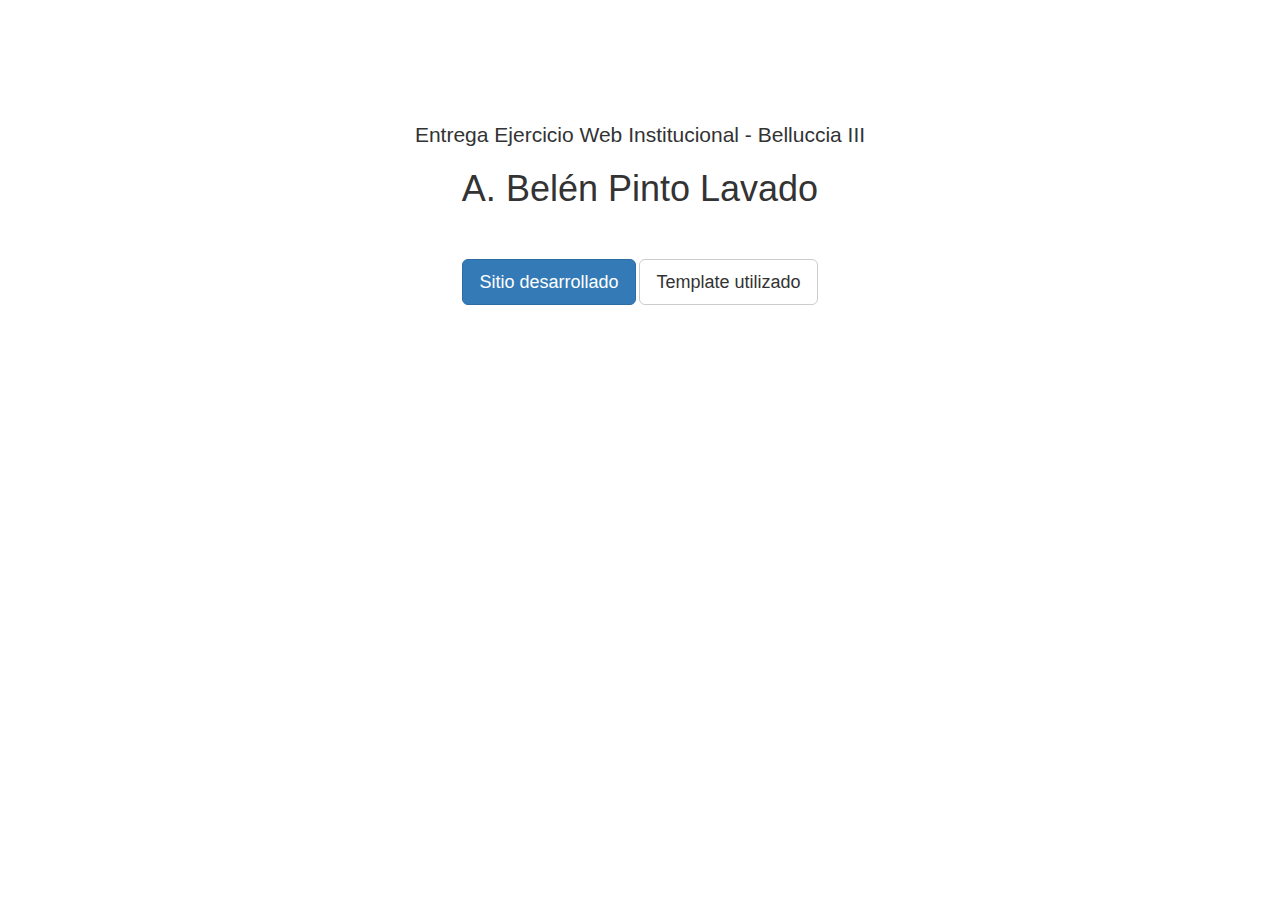
<file: index.html>
<!DOCTYPE html>
<html lang="es">

<head>

    <meta charset="utf-8">
    <meta http-equiv="X-UA-Compatible" content="IE=edge">
    <meta name="viewport" content="width=device-width, initial-scale=1">
    <meta name="description" content="">
    <meta name="author" content="">

    <title>Entrega Web Institucional - Belluccia III</title>

    <!-- Bootstrap Core CSS -->
    <link rel="stylesheet" href="https://maxcdn.bootstrapcdn.com/bootstrap/3.3.7/css/bootstrap.min.css" integrity="sha384-BVYiiSIFeK1dGmJRAkycuHAHRg32OmUcww7on3RYdg4Va+PmSTsz/K68vbdEjh4u" crossorigin="anonymous">


    <!-- HTML5 Shim and Respond.js IE8 support of HTML5 elements and media queries -->
    <!-- WARNING: Respond.js doesn't work if you view the page via file:// -->
    <!--[if lt IE 9]>
        <script src="https://oss.maxcdn.com/libs/html5shiv/3.7.0/html5shiv.js"></script>
        <script src="https://oss.maxcdn.com/libs/respond.js/1.4.2/respond.min.js"></script>
    <![endif]-->

</head>

<body>


    <!-- Page Content -->
    <div class="container">

        <div class="row">
            <div class="col-lg-12 text-center" style="margin-top:100px">
                <h2 class="lead">Entrega Ejercicio Web Institucional - Belluccia III</h2>
                <h1>A. Belén Pinto Lavado</h1>
                <p style="margin-top:50px">
                    <a class="btn btn-primary btn-lg" href="homemodif.html">Sitio desarrollado</a> 
                    <a class="btn btn-default btn-lg" href="https://technext.github.io/scaffold/index.html">Template utilizado</a>
                </p>
            </div>
        </div>
        <!-- /.row -->

    </div>
    <!-- /.container -->

    <!-- jQuery Version 1.11.1 -->
    <script src="https://ajax.googleapis.com/ajax/libs/jquery/1.12.4/jquery.min.js"></script>

    <!-- Bootstrap Core JavaScript -->
    <script src="https://maxcdn.bootstrapcdn.com/bootstrap/3.3.7/js/bootstrap.min.js" integrity="sha384-Tc5IQib027qvyjSMfHjOMaLkfuWVxZxUPnCJA7l2mCWNIpG9mGCD8wGNIcPD7Txa" crossorigin="anonymous"></script>


</body>

</html>
</file>
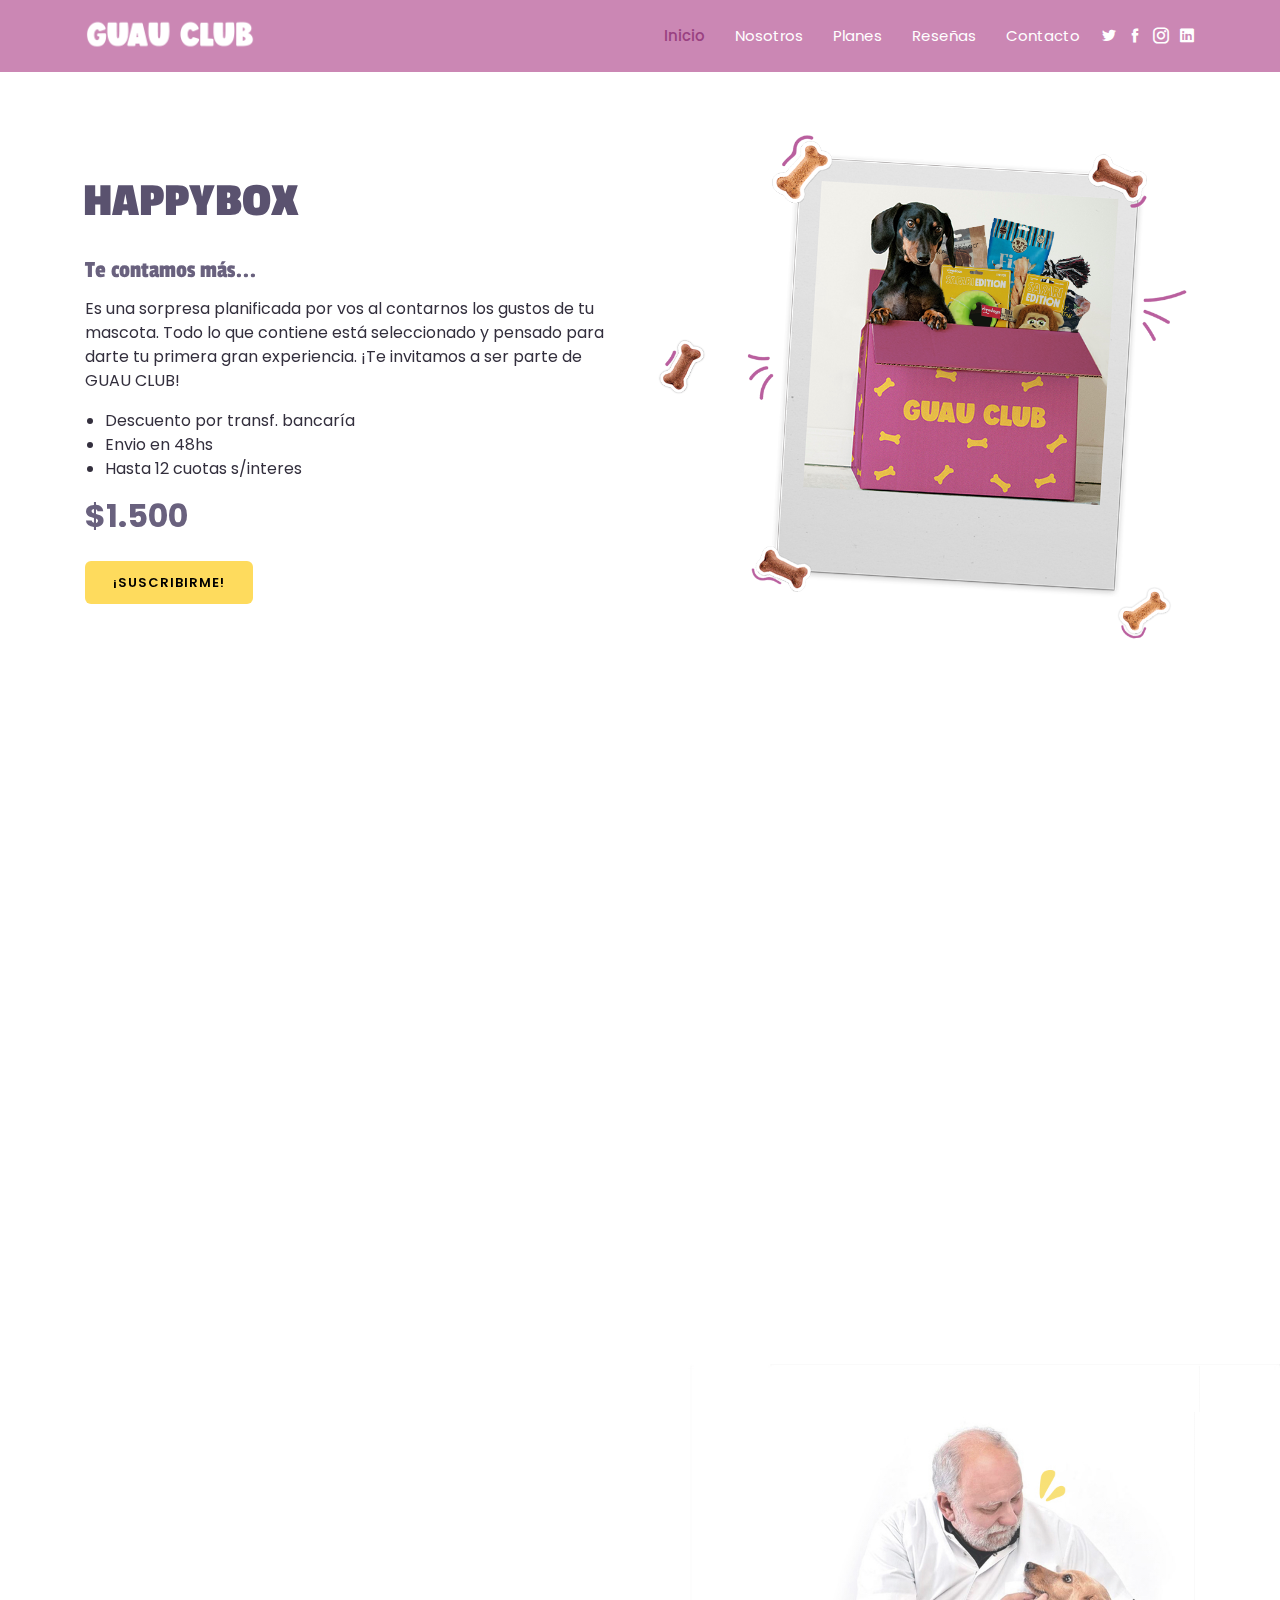
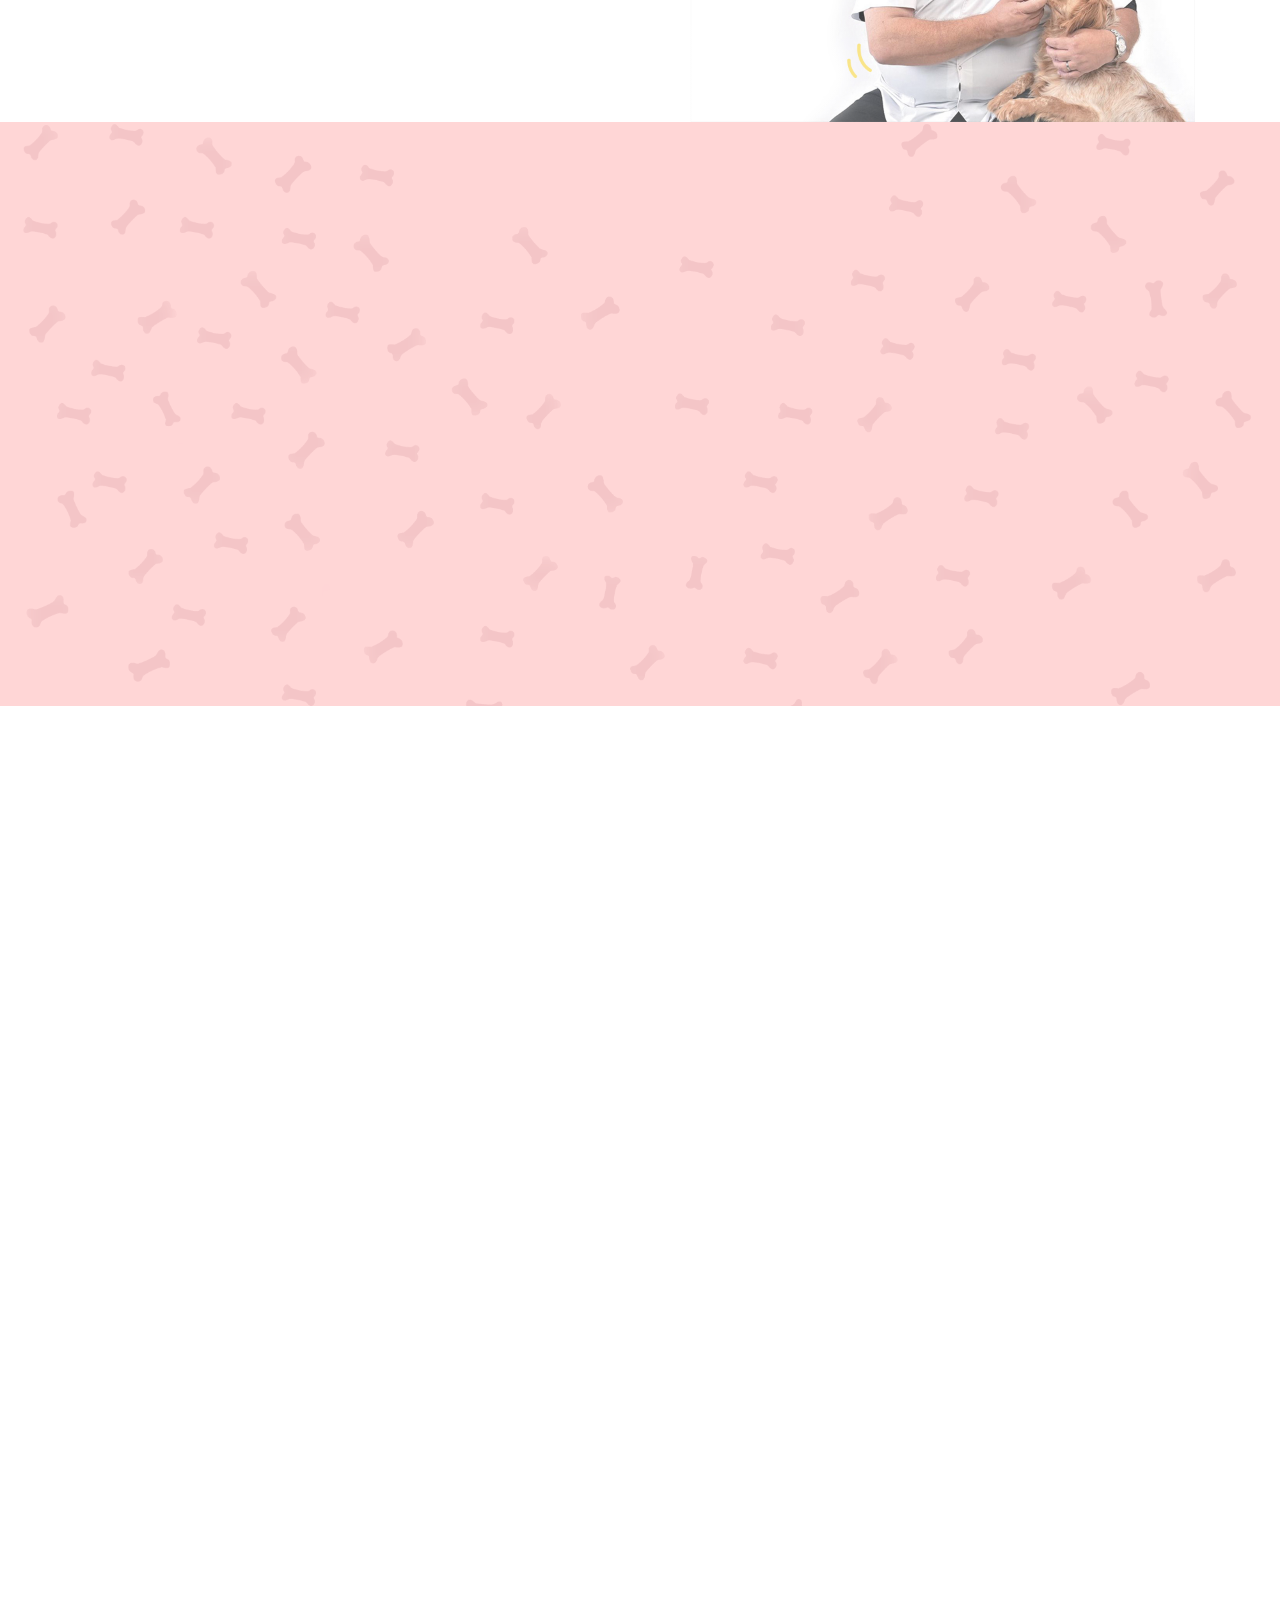
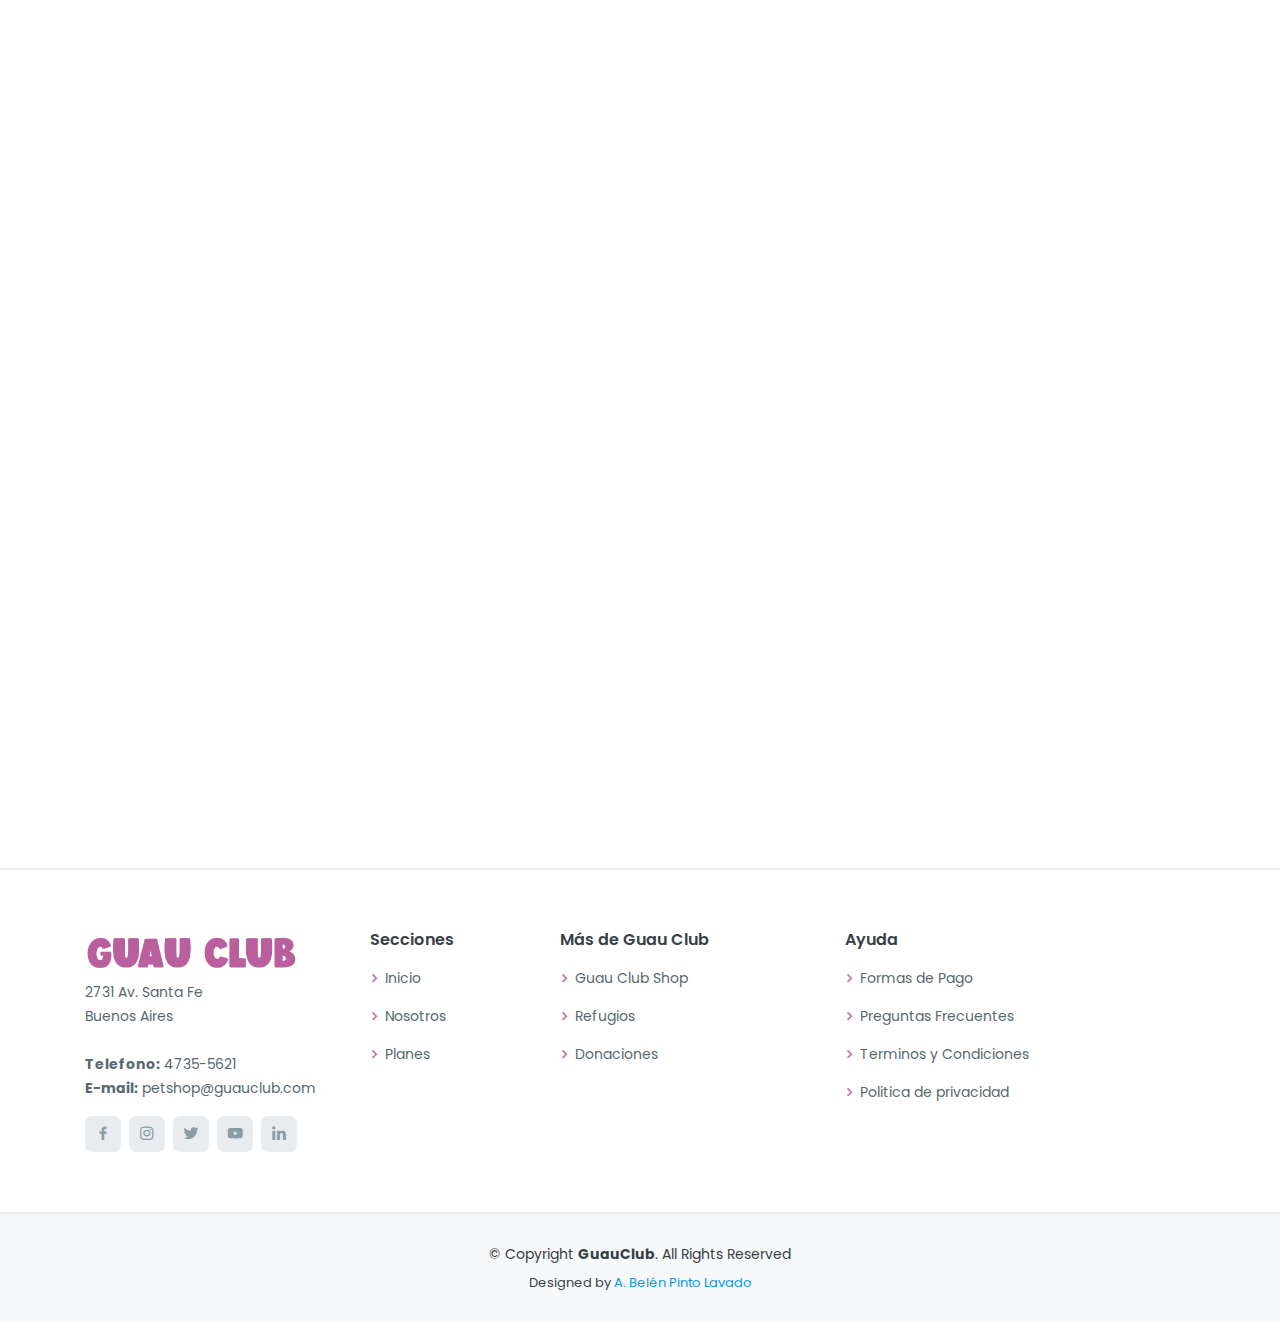
<file: detalle.html>
<!DOCTYPE html>
<html lang="en">

<head>
  <meta charset="utf-8">
  <meta content="width=device-width, initial-scale=1.0" name="viewport">

  <title>Guau Club</title>
  <meta content="" name="descriptison">
  <meta content="" name="keywords">

  <!-- Favicons -->
  <link href="assets/img/iconos/icon.png" rel="icon">
  <link href="assets/img/iconos/icon.png" rel="apple-touch-icon">

  <!-- Google Fonts -->
  <link href="https://fonts.googleapis.com/css?family=Open+Sans:300,300i,400,400i,600,600i,700,700i|Raleway:300,300i,400,400i,500,500i,600,600i,700,700i|Poppins:300,300i,400,400i,500,500i,600,600i,700,700i" rel="stylesheet">
  <link rel="preconnect" href="https://fonts.gstatic.com">
<link href="https://fonts.googleapis.com/css2?family=Passion+One&display=swap" rel="stylesheet">
<link rel="preconnect" href="https://fonts.googleapis.com">
<link rel="preconnect" href="https://fonts.gstatic.com" crossorigin>
<link href="https://fonts.googleapis.com/css2?family=Poppins:ital,wght@0,400;0,500;0,600;0,700;0,800;0,900;1,400;1,500;1,600;1,700&display=swap" rel="stylesheet">

  <!-- Vendor CSS Files -->
  <link href="assets/vendor/bootstrap/css/bootstrap.min.css" rel="stylesheet">
  <link href="assets/vendor/icofont/icofont.min.css" rel="stylesheet">
  <link href="assets/vendor/boxicons/css/boxicons.min.css" rel="stylesheet">
  <link href="assets/vendor/venobox/venobox.css" rel="stylesheet">
  <link href="assets/vendor/owl.carousel/assets/owl.carousel.min.css" rel="stylesheet">
  <link href="assets/vendor/aos/aos.css" rel="stylesheet">

  <!-- Template Main CSS File -->
  <link href="assets/css/style.css" rel="stylesheet">

  <!-- =======================================================
  * Template Name: Scaffold - v2.0.0
  * Template URL: https://bootstrapmade.com/scaffold-bootstrap-metro-style-template/
  * Author: BootstrapMade.com
  * License: https://bootstrapmade.com/license/
  ======================================================== -->
</head>

<body>

  <!-- ======= Header ======= -->
  <header id="header" class="fixed-top">
    <div class="container d-flex">

      <div class="logo mr-auto">
        <h1 class="text-light"><a href="homemodif.html"><img src="assets/img/logo.png" class= "img-fluid" alt="LOGO"><!--<span>Scaffold</span>--></a></h1>
        <!-- Uncomment below if you prefer to use an image logo -->
        <!-- <a href="index.html"><img src="assets/img/logo.png" alt="" class="img-fluid"></a>-->
      </div>

      <nav class="nav-menu d-none d-lg-block">
        <ul>
          <li class="active"><a href="homemodif.html">Inicio</a></li>
         <!-- <li class="drop-down"><a href="">About</a>
            <ul>
              <li><a href="#about">About Us</a></li>
              <li><a href="#team">Team</a></li>
              <li><a href="#testimonials">Testimonials</a></li>
              <li class="drop-down"><a href="#">Deep Drop Down</a>
                <ul>
                  <li><a href="#">Deep Drop Down 1</a></li>
                  <li><a href="#">Deep Drop Down 2</a></li>
                  <li><a href="#">Deep Drop Down 3</a></li>
                  <li><a href="#">Deep Drop Down 4</a></li>
                  <li><a href="#">Deep Drop Down 5</a></li>
                </ul>
              </li>
            </ul>
          </li>-->
          <li><a href="homemodif.html">Nosotros</a></li>
          <li><a href="homemodif.html">Planes</a></li>
          <li><a href="#team2">Reseñas</a></li>

          <li><a href="homemodif.html">Contacto</a></li>

        </ul>
      </nav><!-- .nav-menu -->

      <div class="header-social-links">
        <a href="#" class="twitter"><i class="icofont-twitter"></i></a>
        <a href="#" class="facebook"><i class="icofont-facebook"></i></a>
        <a href="#" class="instagram"><i class="icofont-instagram"></i></a>
        <a href="#" class="linkedin"><i class="icofont-linkedin"></i></i></a>
      </div>

    </div>
  </header><!-- End Header -->

  <!-- ======= Hero Section ======= -->
  
  <section id="hero2">
   <!-- <div class= "container">
      <div><h1>HAPPYBOX </h1></div>     
    </div> -->
    <div class="container">
      <div class="row">
        <div class="col-lg-6 pt-5 pt-lg-0 order-2 order-lg-1 d-flex flex-column justify-content-center" data-aos="fade-up">
          <div>
            <div class= "row"><h1>HAPPYBOX </h1></div>
            <h3>Te contamos más... </h3>
            <p>Es una sorpresa planificada por vos al contarnos los
              gustos de tu mascota. Todo lo que contiene está
              seleccionado y pensado para darte tu primera gran
              experiencia. ¡Te invitamos a ser parte de GUAU CLUB! 
            </p>
            <ul>
              <li>Descuento por transf. bancaría</li>
              <li>Envio en 48hs</li>
              <li>Hasta 12 cuotas s/interes</li>
              
            </ul>

            <h4>$1.500</h4>
            <a href="#" class="btn-get-started scrollto">¡SUSCRIBIRME!</a>
          </div>
        </div>
        <div class="col-lg-6 order-1 order-lg-2 hero-img" data-aos="fade-left">
          <img src="assets/img/herodetalle2.png" class="img-fluid" alt="box">
        </div>
      </div>
    </div>

  </section>
  <!-- End Hero -->

  
    <!-- ======= Team Section ======= -->
    <section id="team" class="team">
      <div class="container">

        <div class="section-title" data-aos="fade-up">
          <h3>¿Que contienen nuestras BOXS?</h3>
          
        </div>

        <div class="row">

          <div class="col-lg-4 col-md-6">
            <div class="member" data-aos="zoom-in">
              <div class="pic"><img src="assets/img/team/juguetes1.png" class="img-fluid elementos" alt=""></div>
              <div class="member-info">
                <h4>JUGUETES</h4>
                <p>6 diferentes tipos de masticables <br>
                  y juguetes seleccionados</p>
                <!--<div class="social">
                  <a href=""><i class="icofont-twitter"></i></a>
                  <a href=""><i class="icofont-facebook"></i></a>
                  <a href=""><i class="icofont-instagram"></i></a>
                  <a href=""><i class="icofont-linkedin"></i></a>
                </div>-->
              </div>
            </div>
          </div>

          <div class="col-lg-4 col-md-6">
            <div class="member" data-aos="zoom-in" data-aos-delay="100">
              <div class="pic"><img src="assets/img/team/golosinas1.png" class="img-fluid elementos" alt=""></div>
              <div class="member-info">
                <h4>GOLOSINAS</h4>
                <p>4 diferentes packs de <br>
                  golosinas naturales y clasicas</p>
                <!--<div class="social">
                  <a href=""><i class="icofont-twitter"></i></a>
                  <a href=""><i class="icofont-facebook"></i></a>
                  <a href=""><i class="icofont-instagram"></i></a>
                  <a href=""><i class="icofont-linkedin"></i></a>
                </div>-->
              </div>
            </div>
          </div>

          <div class="col-lg-4 col-md-6">
            <div class="member" data-aos="zoom-in" data-aos-delay="200">
              <div class="pic"><img src="assets/img/team/alimento1a.png" class="img-fluid elementos" alt=""></div>
              <div class="member-info">
                <h4>ALIMENTO</h4>
                <p>1 pack de 500grms de alimento <br>
                  balanceado y un masticable dental 
                  </p>
                <div class="social">
                 <!-- <a href=""><i class="icofont-twitter"></i></a>
                  <a href=""><i class="icofont-facebook"></i></a>
                  <a href=""><i class="icofont-instagram"></i></a>
                  <a href=""><i class="icofont-linkedin"></i></a>
                </div>-->
              </div>
            </div>
          </div>

        </div>

      </div>
    </section>
    <!-- End Team Section -->

  <main id="main">

    <!-- ======= Cta Section ======= -->
    <section id="cta2" class="cta">
      <div class="container">

        <div class="row" data-aos="zoom-in">
          <div class="text-center col-lg-7 text-lg-left">  <!-- col-lg-9 16 -->
            <i class="bx bxs-quote-alt-left quote-icon-left"></i>
            <h5> Todos nuestros productos cuentan con el aval del reconocido
              Dr. Juan Enrique Romero, garantizando la mejor experiencia.</h5>
              <p>Andrea - Fundadora de Guau Club</p>
          
            </div>
            <!-- <div class="col-lg-3 cta-btn-container text-center">
            <a class="cta-btn align-middle" href="#">Call To Action</a>
          </div>-->
        </div>

      </div>
    </section><!-- End Cta Section -->







     <!-- ======= Testimonials Section ======= -->
   <!-- <section id="testimonials2" class="testimonials">
      <div class="container">

        <div class="section-title" data-aos="fade-up">
          <h3>La primera mordida</h3>
          <p>Enteraté porque ellos no se quedaron solo con una </p>
        </div>

        <div class="owl-carousel testimonials-carousel" data-aos="fade-up" data-aos-delay="100">

          <div class="testimonial-item">
            <p>
              <i class="bx bxs-quote-alt-left quote-icon-left"></i>
            
              Me anime a probar una box y me encanto.
              Mi bebé Pupe no paro de jugar con el
              masticable en todo el día, asi que no
              lo dude y me sume al club por un año! <br>
              
              <i class="bx bxs-quote-alt-right quote-icon-right"></i>
            </p>
            <img src="assets/img/testimonials/test3.jpg" class="testimonial-img" alt="">
            <h3>Camila Nevada</h3>
            <h4>San Luis, Argentina</h4>
          </div>

          <div class="testimonial-item">
            <p>
              <i class="bx bxs-quote-alt-left quote-icon-left"></i>
              Una amiga me comento de estas box y me anime a pedir una, fue el
              comienzo de esta increible experiencia, por lo tanto ahora todos los
              meses esperamos junto a Oli la Box del mes.<br>

              <i class="bx bxs-quote-alt-right quote-icon-right"></i>
            </p>
            <img src="assets/img/testimonials/testimonials-3a.jpg" class="testimonial-img" alt="">
            <h3>Luna Campos</h3>
            <h4>Buenos Aires, Argentina</h4>
          </div>

          <div class="testimonial-item">
            <p>
              <i class="bx bxs-quote-alt-left quote-icon-left"></i>
              ¡Decidir probar Guau Club fue
              una de las mejores cosas que
              hemos hecho! AMA sus juguetes
              y nos los deja ¡Definitivamente
              vamos a mantener la tradición 
              mensual durante los prox. años!<br>
              <i class="bx bxs-quote-alt-right quote-icon-right"></i>
            </p>
            <img src="assets/img/testimonials/test1.jpg" class="testimonial-img" alt="">
            <h3>Romina Diaz</h3>
            <h4>Buenos Aires, Argentina</h4>
          </div>

          <div class="testimonial-item">
            <p>
              <i class="bx bxs-quote-alt-left quote-icon-left"></i>
              Las Boxs vienen super completas, ya se las recomende a mis amigos. Yo me incribi por
              un año y no me arrepiento, todos los meses disfruto ver como Clio se emociona al 
              ver la BOX en la puerta. ¡Gracias! <br>
              <i class="bx bxs-quote-alt-right quote-icon-right"></i>
            </p>
            <img src="assets/img/testimonials/test4.jpg" class="testimonial-img" alt="">
            <h3>Jorge Luna</h3>
            <h4>Buenos Aires, Argentina</h4>
          </div>

          <div class="testimonial-item">
            <p>
              <i class="bx bxs-quote-alt-left quote-icon-left"></i>
              Compre la suscripción por única vez y al ver como cada golosina y
              juguete era ideal para Lola, no lo pense dos veces y me suscribi al plan anual.  <br>
              <i class="bx bxs-quote-alt-right quote-icon-right"></i>
            </p>
            <img src="assets/img/testimonials/testimonials-5a.jpg" class="testimonial-img" alt="">
            <h3>Marcelo Gonzalez</h3>
            <h4>Corrientes, Argentina</h4>
          </div>

        </div>

      </div>
    </section>-->
    
    <!-- End Testimonials Section --> 
  
 <!--PRueba Seccion nueva-->
 <!--<section id="team2" class="team section-bg">
      
  <div class="container aos-init aos-animate" data-aos="fade-up">
    <div class="section-title" data-aos="fade-up">
      <h3>La primera mordida</h3>
          <p>Enteraté porque ellos no se quedaron solo con una </p>
     </div>

      
    
     <div class="row">

        <div class="col-lg-6">
          <div id="nombre" class="member d-flex align-items-start aos-init aos-animate" data-aos="zoom-in" data-aos-delay="100">
         
        
            <div class=" col-lg-6"><img  src="assets/img/testimonials/m1.png" class="img-fluid" alt=""></div>
          <div>
            <p>
              <i class="bx bxs-quote-alt-left quote-icon-left"></i>
              <br>
              Me anime a probar una box y me encanto.
              Mi bebé Pupe no paro de jugar con el
              masticable en todo el día, asi que no
              lo dude y me sume al club por un año! <br><br>
            </p>
              
              <h3>Camila Nevada</h3>
              <h5>San Luis, Argentina</h5>
        
          </div>
          </div>
        </div>

        <div class="col-lg-6 mt-4 mt-lg-0">
        <div id="nombre" class="member d-flex align-items-start aos-init aos-animate" data-aos="zoom-in" data-aos-delay="200">
          <div class="col-lg-6 "><img src="assets/img/testimonials/m2.png" class="img-fluid" alt=""></div>
          <div>
            
            <p>
              <i class="bx bxs-quote-alt-left quote-icon-left"></i>
              <br>
              Una amiga me comento de estas box y me anime a pedir una, fue el
              comienzo de esta increible experiencia, ahora todos los
              meses esperamos junto a Luke la Box del mes.</p>
            
              <h3>Luna Campos</h3>
              <h5>Buenos Aires, Argentina</h5>
          
          </div>
        </div>
       </div>

       <div class="col-lg-6">
        <div id="nombre" class="member d-flex align-items-start aos-init aos-animate" data-aos="zoom-in" data-aos-delay="100">
        <div class=" col-lg-6"><img src="assets/img/testimonials/m3.png" class="img-fluid" alt=""></div>
        <div>
          <p>
            <i class="bx bxs-quote-alt-left quote-icon-left"></i>
            <br>
            ¡Decidir probar Guau Club fue
            una de las mejores cosas que
            hemos hecho! AMA sus juguetes
            y nos los deja ¡Definitivamente
            vamos a mantener la tradición 
            mensual durante los prox. años!
          </p>
            
            <h3>Romina Diaz</h3>
            <h5>Buenos Aires, Argentina</h5>
      
        </div>
        </div>
      </div>

      <div class="col-lg-6">
        <div id="nombre" class="member d-flex align-items-start aos-init aos-animate" data-aos="zoom-in" data-aos-delay="100">
        <div class=" col-lg-6"><img src="assets/img/testimonials/m4.png" class="img-fluid" alt=""></div>
        <div>
          <p>
            <i class="bx bxs-quote-alt-left quote-icon-left"></i>
            <br>
            Las Boxs vienen super completas. Yo me incribi por
              un año y no me arrepiento, todos los meses disfruto ver como Clio se emociona al 
              ver la BOX en la puerta. ¡Gracias! <br>
          </p>
            
            <h3>Camila Nevada</h3>
            <h5>San Luis, Argentina</h5>
      
        </div>
        </div>
      </div>

      </div>
        
      

  </div>
</section>-->
<!--cieera seccion nueva-->



<!-- ======= Comentarios ======= -->
<section id="team2" class=" team2 section-bg portfolio-details">
  <div class="container " data-aos="fade-up">
<!-- ======= Titulo ======= -->

      <div class="container aos-init aos-animate" data-aos="fade-up">
        <div class="section-title comenta" data-aos="fade-up">
          <h3 id="nombre">La primera mordida</h3>
          <p>Enteraté porque ellos no se quedaron solo con una </p>
         </div>
<!-- ======= 4 Comentarios Carrusel ======= -->      
      <div class="portfolio-details-container d-none d-md-block ">

          <div class="owl-theme container owl-carousel portfolio-details-carousel">

              <div class=" disflex row carousel-item active">
                  <div class="inlineb col-lg-6 mt-4 d-block w-100">
                      <div class="nombre member d-flex align-items-start comentmiembros card1" data-aos="zoom-in" data-aos-delay="100">
                          <div class="pic col-lg-6 md-4 col-4">
                              <img src="assets/img/testimonials/m1.png" class="img-fluid" alt="">
                         </div>
                                  <div class="member-info ">
                              
                                  <p class="miembrotx">
                                    
                                      <i class="bx bxs-quote-alt-left quote-icon-left"></i>
                                      <br>
                                      Me anime a probar una box y me encanto.
              Mi bebé Pupe no paro de jugar con el
              masticable en todo el día, asi que no
              lo dude y me sume al club por un año! 
            </p>
              
              <h3>Ana Fernandez</h3>
              <h5>Santa Fe, Argentina</h5>


                                  
                                  
                                
                                </div>
                    </div>
                  </div>


                  <div class="inlineb col-lg-6 mt-4 d-block w-100">
                      <div class="nombre member d-flex align-items-start comentmiembros card1" data-aos="zoom-in" data-aos-delay="100">
                          <div class="pic col-lg-6 md-4 col-4 ">
                              <img src="assets/img/testimonials/m3.png" class="img-fluid" alt="">
                         </div>
                                  <div class="member-info ">
                              
                                  <p class="miembrotx">
                                    
                                      <i class="bx bxs-quote-alt-left quote-icon-left"></i>
                                      <br>
                                      ¡Decidir probar Guau Club fue
                                  una de las mejores cosas que
                                  hemos hecho! AMA sus juguetes
                                  y nos los deja ¡Definitivamente
                                  vamos a mantener la tradición 
                                  mensual durante los prox. años!
                                    </p>
                                      
                                    <h3>Romina Diaz</h3>
                                    <h5>Buenos Aires, Argentina</h5>
                                  
                                  
                                
                                </div>
                    </div>
                  </div>
              </div>



              <div class=" disflex row carousel-item">
                  
                <div class="inlineb col-lg-6 mt-4 d-block w-100">
                  <div class="nombre member d-flex align-items-start comentmiembros card1" data-aos="zoom-in" data-aos-delay="100">
                      <div class="pic col-lg-6 md-4 col-4 ">
                          <img src="assets/img/testimonials/m2.png" class="img-fluid" alt="">
                     </div>
                              <div class="member-info ">
                          
                              <p class="miembrotx">
                                
                                  <i class="bx bxs-quote-alt-left quote-icon-left"></i>
                                  <br>
                                  Una amiga me comento de estas box y me anime a pedir una, fue el
                                  comienzo de esta increible experiencia, ahora todos los
                                  meses esperamos junto a Luke la Box del mes
                                </p>
                                <h3>Luna Campos</h3>
                                <h5>Buenos Aires, Argentina</h5>

                                                             
                              
                            
                            </div>
                </div>
              </div>


              <div class="inlineb col-lg-6 mt-4 d-block w-100">
                  <div class="nombre member d-flex align-items-start comentmiembros card1" data-aos="zoom-in" data-aos-delay="100">
                      <div class="pic col-lg-6 md-4 col-4">
                          <img src="assets/img/testimonials/m4.png" class="img-fluid" alt="">
                     </div>
                              <div class="member-info ">
                          
                              <p class="miembrotx">
                                
                                  <i class="bx bxs-quote-alt-left quote-icon-left"></i>
                                  <br>
                                  Las Boxs vienen completitas. Yo me incribi por
                                  un año y no me arrepiento, todos los meses disfruto ver como Clio se emociona al 
                                  ver la BOX en la puerta. ¡Gracias!
                                </p>
                                  
                                <h3>Camila Nevada</h3>
                                <h5>San Luis, Argentina</h5>


                              
                              
                            
                            </div>
                </div>
              </div>
              </div>


            

          </div>

      </div>

      

      

<!-- ======= 4 Comentarios Carrusel Mobile ======= -->                          
<div id="team2" class="carrumarg container" data-aos="fade-up">
<!-- ======= 4 Comentarios Carrusel Mobile ======= -->                  
      <div class="carrumarg portfolio-details-container d-sm-block d-md-none">
          <div class="carrumarg container owl-carousel portfolio-details-carousel">

              <div class="  row carousel-item active">
                  <div class=" col-lg-12 mt-4">
                      
                    
                    <div class="member d-flex align-items-start comentmiembros card1" data-aos="zoom-in" data-aos-delay="100">
                          <div class="pic col-lg-6 ">
                              <img src="assets/img/testimonials/m1.png" class="img-fluid" alt="">
                          </div>
                          <div class="member-info">
                            <p class="miembrotx"> 
                              <i class="bx bxs-quote-alt-left quote-icon-left"></i>
                            <br>
                            
                           Me anime a probar una box y me encanto.
                            Mi bebé Pupe no paro de jugar con el
                            masticable en todo el día, asi que no
                            lo dude y me sume al club por un año! <br><br>
                          </p>
                            
                            <h3>Ana Fernandez</h3>
                            <h5>Santa Fe, Argentina</h5>
                          </div>
                      </div>
                  </div>

              </div>
              <div class="  row carousel-item active">
                  <div class=" col-lg-12 mt-4">
                      <div class="member d-flex align-items-center comentmiembros card2" data-aos="zoom-in" data-aos-delay="100">
                          <div class="pic col-lg-6 ">
                              <img src="assets/img/testimonials/m3.png" class="img-fluid" alt="">
                          </div>
                          <div class="member-info">
                            <p class="miembrotx">
                                    
                              <i class="bx bxs-quote-alt-left quote-icon-left"></i>
                              <br>
                              ¡Decidir probar Guau Club fue
                          una de las mejores cosas que
                          hemos hecho! AMA sus juguetes
                          y nos los deja ¡Definitivamente
                          vamos a mantener la tradición 
                          mensual durante los prox. años!
                            </p>
                              
                            <h3>Romina Diaz</h3>
                            <h5>Buenos Aires, Argentina</h5>
                          </div>
                      </div>
                  </div>

              </div>
              <div class="  row carousel-item active">
                  <div class=" col-lg-12 mt-4">
                      <div class="member d-flex align-items-center comentmiembros card1" data-aos="zoom-in" data-aos-delay="400">
                          <div class="pic col-lg-6 ">
                              <img src="assets/img/testimonials/m2.png" class="img-fluid" alt="">
                          </div>
                          <div class="member-info">
                            <p class="miembrotx">
                            <i class="bx bxs-quote-alt-left quote-icon-left"></i>
                            <br>
                            Una amiga me comento de estas box y me anime a pedir una, fue el
                            comienzo de esta increible experiencia, ahora todos los
                            meses esperamos junto a Luke la Box del mes
                          </p>
                          <h3>Luna Campos</h3>
                          <h5>Buenos Aires, Argentina</h5>
                          </div>
                      </div>
                  </div>
              </div>
              <div class="  row carousel-item active">
                  <div class=" col-lg-12 mt-4">
                      <div class="member d-flex align-items-center comentmiembros card2" data-aos="zoom-in" data-aos-delay="300">
                          <div class="pic col-lg-6 ">
                              <img src="assets/img/testimonials/m4.png" class="img-fluid" alt="">
                          </div>
                          <div class="member-info">
                            <p class="miembrotx">
                            <i class="bx bxs-quote-alt-left quote-icon-left"></i>
                            <br>
                            Las Boxs vienen completitas. Yo me incribi por
                            un año y no me arrepiento, todos los meses disfruto ver como Clio se emociona al 
                            ver la BOX en la puerta. ¡Gracias!
                          </p>
                            
                          <h3>Camila Nevada</h3>
                          <h5>San Luis, Argentina</h5>
                          </div>
                      </div>
                  </div>
              </div>

          </div>

      </div>
  </div>    
  
</section>

  <!-- Termina Comentarios -->


    <!-- ======= About Section ======= -->
    <section id="about" class="about opciones">
      <div class="container">
       
        <div class="section-title" data-aos="fade-up">
          <h3>Otras opciones</h3> </div>

        <div class="row">
          
          <div class="col-lg-6" data-aos="fade-up">
            <img src="assets/img/6meses1.png" class="img-fluid" alt="">
          </div>
          <div class="col-lg-6 d-flex flex-column justify-contents-center" data-aos="fade-up">
            <div class="content pt-4 pt-lg-0 ">
              <h3>FUNBOX</h3>
              <p> <!--class="font-italic"-->
                Al suscribirte a este plan tendrás un juguete destacado del mes a tu elección, sumados los que ya
estan incluidos. Te invitamos a ser parte de
GUAU CLUB.
              </p>
              <ul>
                <li><i class="icofont-check-circled"></i> Envio sin cargo.</li>
                <!--<li><i class="icofont-check-circled"></i> Duis aute irure dolor in reprehenderit in voluptate velit.</li>
                <li><i class="icofont-check-circled"></i> Ullamco laboris nisi ut aliquip ex ea commodo consequat. Duis aute irure dolor in reprehenderit in voluptate trideta storacalaperd</li>-->
              </ul>
              <div class="btn-wrap">
                <a href="detalle.html" class="btn-buy">VER MÁS</a>
              </div>
            </div>
          </div>
        </div>

      </div>
    </section>
    <!-- End About Section -->
   
    <!-- ======= About Section ======= -->
    <section id="about" class="about opciones">
      <div class="container">

        <div class="row"> 
          <div class="col-lg-6 d-flex flex-column justify-contents-center" data-aos="fade-up">
            <div class="content pt-4 pt-lg-0 ">
              <h3>CRAZYBOX</h3>
              <p>
                Al ser uno de los planes anuales, tenes la oportunidad
de seleccionar el juguete destacado del mes que más
te guste, además de los que ya vienen incluidos, y
contaras con una visita al mes a nuestro reconocido
veterinario para cualquier tipo de consulta.

              </p>
              <ul>
                <li><i class="icofont-check-circled"></i> Envio sin cargo</li>
                <!--<li><i class="icofont-check-circled"></i> Duis aute irure dolor in reprehenderit in voluptate velit.</li>
                <li><i class="icofont-check-circled"></i> Ullamco laboris nisi ut aliquip ex ea commodo consequat. Duis aute irure dolor in reprehenderit in voluptate trideta storacalaperd</li>-->
              </ul>
              <div class="btn-wrap">
                <a href="detalle.html" class="btn-buy">VER MÁS</a>
              </div>
              </div>
          </div>
          
          <div class="col-lg-6" data-aos="fade-up">
            <img src="assets/img/12meses.png" class="img-fluid" alt="">
         </div>
         
        </div>

      </div>
    </section>
    <!-- End About Section -->


    <!-- ======= Clients Section ======= -->
   <!-- <section id="clients" class="clients">
  <div class="container">

    <div class="section-title" data-aos="fade-up">
      <h2>Clients</h2>
      <p>Magnam dolores commodi suscipit. Necessitatibus eius consequatur ex aliquid fuga eum quidem. Sit sint consectetur velit. Quisquam quos quisquam cupiditate. Et nemo qui impedit suscipit alias ea. Quia fugiat sit in iste officiis commodi quidem hic quas.</p>
    </div>

    <div class="row no-gutters clients-wrap clearfix wow fadeInUp">


      <div class="col-lg-3 col-md-4 col-xs-6">
        <div class="client-logo" data-aos="zoom-in" data-aos-delay="250">
          <img src="assets/img/clients/client-5.png" class="img-fluid" alt="">
        </div>
      </div>

      <div class="col-lg-3 col-md-4 col-xs-6">
        <div class="client-logo" data-aos="zoom-in" data-aos-delay="300">
          <img src="assets/img/clients/client-6.png" class="img-fluid" alt="">
        </div>
      </div>

      <div class="col-lg-3 col-md-4 col-xs-6">
        <div class="client-logo" data-aos="zoom-in" data-aos-delay="350">
          <img src="assets/img/clients/client-7.png" class="img-fluid" alt="">
        </div>
      </div>

      <div class="col-lg-3 col-md-4 col-xs-6" data-aos="zoom-in" data-aos-delay="400">
        <div class="client-logo">
          <img src="assets/img/clients/client-8.png" class="img-fluid" alt="">
        </div>
      </div>

    </div>

  </div>
    </section>-->
    <!-- End Clients Section -->


    <!-- ======= Services Section ======= -->
    <section id="services" class="services section-bg">
  <div class="container">

    <div class="section-title" data-aos="fade-up">
      <h3>Los destacados del mes</h3>
      <p>Te llegará uno de estos juguetes en tu box del mes...
      </p>
    </div>

    


    <div class="row">
      <div class="col-md-6 col-lg-4 d-flex align-items-stretch mb-5 mb-lg-0" data-aos="zoom-in">
        <div class="icon-box2 icon-box-pink">
          <div class="icon"> <img class="iconoimag2" src="assets/img/team/dest1.png" alt="Elegi"></div> <!--<i class="bx bxl-dribbble"></i>-->
          <h4 class="title"><a href="">CAZADOR</a></h4>
          <p class="description">¡El cazador de ciervos tiene
            en la mira el tiempo de juego
            con un sonido que motivará
            a tu mascota a seguir.</p>
        </div>
        </div>

       <div class="col-md-6 col-lg-4 d-flex align-items-stretch mb-5 mb-lg-0" data-aos="zoom-in" data-aos-delay="100">
        <div class="icon-box2 icon-box-cyan">
          <div class="icon"><img class="iconoimag2" src="assets/img/team/dest2.png" alt="Elegi"></div> 
          <h4 class="title"><a href="">TRONCO MÁS</a></h4>
          <p class="description">¡Realizado en nailon
            y madera real! Al contener nailon
            se hace más difícil de masticar
            para tu perro.</p>
        </div>
       </div>

       <div class="col-md-6 col-lg-4 d-flex align-items-stretch mb-5 mb-lg-0" data-aos="zoom-in" data-aos-delay="200">
        <div class="icon-box2 icon-box-green">
          <div class="icon"><img class="iconoimag2" src="assets/img/team/dest3.png" alt="Elegi"></div> 
          <h4 class="title"><a href="">CHICHE CHICHE</a></h4>
          <p class="description"> Tiene un crujido crepitante y
            esta asa para tirar. Tendrá a
            tu mascota jugando por horas.</p>
        </div>
       </div>

       <!-- <div class="col-md-6 col-lg-3 d-flex align-items-stretch mb-5 mb-lg-0" data-aos="zoom-in" data-aos-delay="300">
        <div class="icon-box icon-box-blue">
          <div class="icon"><i class="bx bx-world"></i></div>
          <h4 class="title"><a href="">Nemo Enim</a></h4>
          <p class="description">At vero eos et accusamus et iusto odio dignissimos ducimus qui blanditiis praesentium voluptatum</p>
        </div>-->

      </div>

    </div>

  </div>
    </section>
    <!-- End Services Section -->


    

    <!-- ======= Pricing Section ======= -->
     <!--  <section id="pricing" class="pricing section-bg">
          <div class="container">
    
            <div class="section-title" data-aos="fade-up">
              <h2>Pricing</h2>
              <p>Magnam dolores commodi suscipit.
                Necessitatibus eius consequatur ex
                aliquid fuga eum quidem. </p>
            </div>
    
            <div class="row">
    
              <div class="col-lg-3 col-md-6">
                <div class="box" data-aos="zoom-in">
                  <h3>Free</h3>
                  <h4><sup>$</sup>0<span> / month</span></h4>
                  <ul>
                    <li>Aida dere</li>
                    <li>Nec feugiat nisl</li>
                    <li>Nulla at volutpat dola</li>
                    <li class="na">Pharetra massa</li>
                    <li class="na">Massa ultricies mi</li>
                  </ul>
                  <div class="btn-wrap">
                    <a href="#" class="btn-buy">Buy Now</a>
                  </div>
                </div>
              </div>
              

          

              <div class="col-lg-4 col-md-6 portfolio-item mb-5 mb-lg-0 filter-app">
                <div class="box" data-aos="zoom-in" data-aos-delay="200">
                  <img src="assets/img/team/team-2.jpg" class="img-fluid" alt="">
                  <h4>DEVELOPER</h4>
                  <ul>
                    <li>Aida dere</li>
                    <li>Nec feugiat nisl</li>
                    <li>Nulla at volutpat dola</li>
                    <li>Pharetra massa</li>
                    <li>Massa ultricies mi</li>
                  </ul>
                  <h4><sup>$</sup>$1000 <span> / month</span></h4>
                  <div class="btn-wrap">
                    <a href="#" class="btn-buy">Buy Now</a>
                  </div>
                </div>
              </div>

              <div class="col-lg-4 col-md-6 portfolio-item mb-5 mb-lg-0 filter-app">
                <div class="box" data-aos="zoom-in" data-aos-delay="200">
                  <img src="assets/img/team/team-1.jpg" class="img-fluid" alt="">
                  <h4>DEVELOPER</h4>
                  <ul>
                    <li>Aida dere</li>
                    <li>Nec feugiat nisl</li>
                    <li>Nulla at volutpat dola</li>
                    <li>Pharetra massa</li>
                    <li>Massa ultricies mi</li>
                  </ul>
                  <h4><sup>$</sup>$2000 <span> / month</span></h4>
                  <div class="btn-wrap">
                    <a href="#" class="btn-buy">Buy Now</a>
                  </div>
                </div>
              </div>
    
    
              
    
              <div class="col-lg-4 col-md-6 portfolio-item mb-5 mb-lg-0 filter-app">
                <div class="box" data-aos="zoom-in" data-aos-delay="200">
                  <img src="assets/img/team/team-3.jpg" class="img-fluid" alt="">
                  <h4>DEVELOPER</h4>
                  
                  <ul>
                    <li>Aida dere</li>
                    <li>Nec feugiat nisl</li>
                    <li>Nulla at volutpat dola</li>
                    <li>Pharetra massa</li>
                    <li>Massa ultricies mi</li>
                  </ul>
                  <h4><sup>$</sup>$3000 <span> / month</span></h4>
                  <div class="btn-wrap">
                    <a href="#" class="btn-buy">Buy Now</a>
                  </div>
                </div>
              </div>
    
        
            </div>
    
          </div>
        </section>--> 
    <!-- End Pricing Section -->

   

    

  <!-- ======= Features Section ======= -->
    <!--<section id="features" class="features">
      <div class="container">

        <div class="row">
          <div class="col-lg-6 mt-2 mb-tg-0 order-2 order-lg-1">
            <ul class="nav nav-tabs flex-column">
              <li class="nav-item" data-aos="fade-up">
                <a class="nav-link active show" data-toggle="tab" href="#tab-1">
                  <h4>Modi sit est</h4>
                  <p>Quis excepturi porro totam sint earum quo nulla perspiciatis eius.</p>
                </a>
              </li>
              <li class="nav-item mt-2" data-aos="fade-up" data-aos-delay="100">
                <a class="nav-link" data-toggle="tab" href="#tab-2">
                  <h4>Unde praesentium sed</h4>
                  <p>Voluptas vel esse repudiandae quo excepturi.</p>
                </a>
              </li>
              <li class="nav-item mt-2" data-aos="fade-up" data-aos-delay="200">
                <a class="nav-link" data-toggle="tab" href="#tab-3">
                  <h4>Pariatur explicabo vel</h4>
                  <p>Velit veniam ipsa sit nihil blanditiis mollitia natus.</p>
                </a>
              </li>
              <li class="nav-item mt-2" data-aos="fade-up" data-aos-delay="300">
                <a class="nav-link" data-toggle="tab" href="#tab-4">
                  <h4>Nostrum qui quasi</h4>
                  <p>Ratione hic sapiente nostrum doloremque illum nulla praesentium id</p>
                </a>
              </li>
            </ul>
          </div>
          <div class="col-lg-6 order-1 order-lg-2" data-aos="zoom-in">
            <div class="tab-content">
              <div class="tab-pane active show" id="tab-1">
                <figure>
                  <img src="assets/img/features-1.png" alt="" class="img-fluid">
                </figure>
              </div>
              <div class="tab-pane" id="tab-2">
                <figure>
                  <img src="assets/img/features-2.png" alt="" class="img-fluid">
                </figure>
              </div>
              <div class="tab-pane" id="tab-3">
                <figure>
                  <img src="assets/img/features-3.png" alt="" class="img-fluid">
                </figure>
              </div>
              <div class="tab-pane" id="tab-4">
                <figure>
                  <img src="assets/img/features-4.png" alt="" class="img-fluid">
                </figure>
              </div>
            </div>
          </div>
        </div>

      </div>
    </section>-->
    <!-- End Features Section -->

    

    <!-- ======= Portfolio Section ======= -->
    <!--<section id="portfolio" class="portfolio">
      <div class="container">

        <div class="section-title" data-aos="fade-up">
          <h2>Portfolio</h2>
          <p>Magnam dolores commodi suscipit. Necessitatibus eius consequatur ex aliquid fuga eum quidem. Sit sint consectetur velit. Quisquam quos quisquam cupiditate. Et nemo qui impedit suscipit alias ea. Quia fugiat sit in iste officiis commodi quidem hic quas.</p>
        </div>

        <div class="row">
          <div class="col-lg-12 d-flex justify-content-center" data-aos="fade-up" data-aos-delay="100">
            <ul id="portfolio-flters">
              <li data-filter="*" class="filter-active">All</li>
              <li data-filter=".filter-app">App</li>
              <li data-filter=".filter-card">Card</li>
              <li data-filter=".filter-web">Web</li>
            </ul>
          </div>
        </div>

        <div class="row portfolio-container" data-aos="fade-up" data-aos-delay="200">

          <div class="col-lg-4 col-md-6 portfolio-item filter-app">
            <div class="portfolio-wrap">
              <img src="assets/img/portfolio/portfolio-1.jpg" class="img-fluid" alt="">
              <div class="portfolio-info">
                <h4>App 1</h4>
                <p>App</p>
              </div>
              <div class="portfolio-links">
                <a href="assets/img/portfolio/portfolio-1.jpg" data-gall="portfolioGallery" class="venobox" title="App 1"><i class="bx bx-plus"></i></a>
                <a href="portfolio-details.html" title="More Details"><i class="bx bx-link"></i></a>
              </div>
            </div>
          </div>

          <div class="col-lg-4 col-md-6 portfolio-item filter-web">
            <div class="portfolio-wrap">
              <img src="assets/img/portfolio/portfolio-2.jpg" class="img-fluid" alt="">
              <div class="portfolio-info">
                <h4>Web 3</h4>
                <p>Web</p>
              </div>
              <div class="portfolio-links">
                <a href="assets/img/portfolio/portfolio-2.jpg" data-gall="portfolioGallery" class="venobox" title="Web 3"><i class="bx bx-plus"></i></a>
                <a href="portfolio-details.html" title="More Details"><i class="bx bx-link"></i></a>
              </div>
            </div>
          </div>

          <div class="col-lg-4 col-md-6 portfolio-item filter-app">
            <div class="portfolio-wrap">
              <img src="assets/img/portfolio/portfolio-3.jpg" class="img-fluid" alt="">
              <div class="portfolio-info">
                <h4>App 2</h4>
                <p>App</p>
              </div>
              <div class="portfolio-links">
                <a href="assets/img/portfolio/portfolio-3.jpg" data-gall="portfolioGallery" class="venobox" title="App 2"><i class="bx bx-plus"></i></a>
                <a href="portfolio-details.html" title="More Details"><i class="bx bx-link"></i></a>
              </div>
            </div>
          </div>

          <div class="col-lg-4 col-md-6 portfolio-item filter-card">
            <div class="portfolio-wrap">
              <img src="assets/img/portfolio/portfolio-4.jpg" class="img-fluid" alt="">
              <div class="portfolio-info">
                <h4>Card 2</h4>
                <p>Card</p>
              </div>
              <div class="portfolio-links">
                <a href="assets/img/portfolio/portfolio-4.jpg" data-gall="portfolioGallery" class="venobox" title="Card 2"><i class="bx bx-plus"></i></a>
                <a href="portfolio-details.html" title="More Details"><i class="bx bx-link"></i></a>
              </div>
            </div>
          </div>

          <div class="col-lg-4 col-md-6 portfolio-item filter-web">
            <div class="portfolio-wrap">
              <img src="assets/img/portfolio/portfolio-5.jpg" class="img-fluid" alt="">
              <div class="portfolio-info">
                <h4>Web 2</h4>
                <p>Web</p>
              </div>
              <div class="portfolio-links">
                <a href="assets/img/portfolio/portfolio-5.jpg" data-gall="portfolioGallery" class="venobox" title="Web 2"><i class="bx bx-plus"></i></a>
                <a href="portfolio-details.html" title="More Details"><i class="bx bx-link"></i></a>
              </div>
            </div>
          </div>

          <div class="col-lg-4 col-md-6 portfolio-item filter-app">
            <div class="portfolio-wrap">
              <img src="assets/img/portfolio/portfolio-6.jpg" class="img-fluid" alt="">
              <div class="portfolio-info">
                <h4>App 3</h4>
                <p>App</p>
              </div>
              <div class="portfolio-links">
                <a href="assets/img/portfolio/portfolio-6.jpg" data-gall="portfolioGallery" class="venobox" title="App 3"><i class="bx bx-plus"></i></a>
                <a href="portfolio-details.html" title="More Details"><i class="bx bx-link"></i></a>
              </div>
            </div>
          </div>

          <div class="col-lg-4 col-md-6 portfolio-item filter-card">
            <div class="portfolio-wrap">
              <img src="assets/img/portfolio/portfolio-7.jpg" class="img-fluid" alt="">
              <div class="portfolio-info">
                <h4>Card 1</h4>
                <p>Card</p>
              </div>
              <div class="portfolio-links">
                <a href="assets/img/portfolio/portfolio-7.jpg" data-gall="portfolioGallery" class="venobox" title="Card 1"><i class="bx bx-plus"></i></a>
                <a href="portfolio-details.html" title="More Details"><i class="bx bx-link"></i></a>
              </div>
            </div>
          </div>

          <div class="col-lg-4 col-md-6 portfolio-item filter-card">
            <div class="portfolio-wrap">
              <img src="assets/img/portfolio/portfolio-8.jpg" class="img-fluid" alt="">
              <div class="portfolio-info">
                <h4>Card 3</h4>
                <p>Card</p>
              </div>
              <div class="portfolio-links">
                <a href="assets/img/portfolio/portfolio-8.jpg" data-gall="portfolioGallery" class="venobox" title="Card 3"><i class="bx bx-plus"></i></a>
                <a href="portfolio-details.html" title="More Details"><i class="bx bx-link"></i></a>
              </div>
            </div>
          </div>

          <div class="col-lg-4 col-md-6 portfolio-item filter-web">
            <div class="portfolio-wrap">
              <img src="assets/img/portfolio/portfolio-9.jpg" class="img-fluid" alt="">
              <div class="portfolio-info">
                <h4>Web 3</h4>
                <p>Web</p>
              </div>
              <div class="portfolio-links">
                <a href="assets/img/portfolio/portfolio-9.jpg" data-gall="portfolioGallery" class="venobox" title="Web 3"><i class="bx bx-plus"></i></a>
                <a href="portfolio-details.html" title="More Details"><i class="bx bx-link"></i></a>
              </div>
            </div>
          </div>

        </div>

      </div>
    </section>-->
    <!-- End Portfolio Section -->

  

    <!-- ======= Team Section ======= -->
    <!--<section id="team" class="team">
      <div class="container">

        <div class="section-title" data-aos="fade-up">
          <h2>Team</h2>
          <p>Magnam dolores commodi suscipit. Necessitatibus eius consequatur ex aliquid fuga eum quidem. Sit sint consectetur velit. Quisquam quos quisquam cupiditate. Et nemo qui impedit suscipit alias ea. Quia fugiat sit in iste officiis commodi quidem hic quas.</p>
        </div>

        <div class="row">

          <div class="col-lg-4 col-md-6">
            <div class="member" data-aos="zoom-in">
              <div class="pic"><img src="assets/img/team/team-1.jpg" class="img-fluid" alt=""></div>
              <div class="member-info">
                <h4>Walter White</h4>
                <span>Chief Executive Officer</span>
                <div class="social">
                  <a href=""><i class="icofont-twitter"></i></a>
                  <a href=""><i class="icofont-facebook"></i></a>
                  <a href=""><i class="icofont-instagram"></i></a>
                  <a href=""><i class="icofont-linkedin"></i></a>
                </div>
              </div>
            </div>
          </div>

          <div class="col-lg-4 col-md-6">
            <div class="member" data-aos="zoom-in" data-aos-delay="100">
              <div class="pic"><img src="assets/img/team/team-2.jpg" class="img-fluid" alt=""></div>
              <div class="member-info">
                <h4>Sarah Jhonson</h4>
                <span>Product Manager</span>
                <div class="social">
                  <a href=""><i class="icofont-twitter"></i></a>
                  <a href=""><i class="icofont-facebook"></i></a>
                  <a href=""><i class="icofont-instagram"></i></a>
                  <a href=""><i class="icofont-linkedin"></i></a>
                </div>
              </div>
            </div>
          </div>

          <div class="col-lg-4 col-md-6">
            <div class="member" data-aos="zoom-in" data-aos-delay="200">
              <div class="pic"><img src="assets/img/team/team-3.jpg" class="img-fluid" alt=""></div>
              <div class="member-info">
                <h4>William Anderson</h4>
                <span>CTO</span>
                <div class="social">
                  <a href=""><i class="icofont-twitter"></i></a>
                  <a href=""><i class="icofont-facebook"></i></a>
                  <a href=""><i class="icofont-instagram"></i></a>
                  <a href=""><i class="icofont-linkedin"></i></a>
                </div>
              </div>
            </div>
          </div>

        </div>

      </div>
    </section>-->
    <!-- End Team Section -->

   


    <!-- ======= F.A.Q Section ======= -->
    <!--<section id="faq" class="faq">
      <div class="container">

        <div class="section-title" data-aos="fade-up">
          <h2>Frequently Asked Questions</h2>
        </div>

        <ul class="faq-list">

          <li data-aos="fade-up">
            <a data-toggle="collapse" class="" href="#faq1">Non consectetur a erat nam at lectus urna duis? <i class="icofont-simple-up"></i></a>
            <div id="faq1" class="collapse show" data-parent=".faq-list">
              <p>
                Feugiat pretium nibh ipsum consequat. Tempus iaculis urna id volutpat lacus laoreet non curabitur gravida. Venenatis lectus magna fringilla urna porttitor rhoncus dolor purus non.
              </p>
            </div>
          </li>

          <li data-aos="fade-up" data-aos-delay="100">
            <a data-toggle="collapse" href="#faq2" class="collapsed">Feugiat scelerisque varius morbi enim nunc faucibus a pellentesque? <i class="icofont-simple-up"></i></a>
            <div id="faq2" class="collapse" data-parent=".faq-list">
              <p>
                Dolor sit amet consectetur adipiscing elit pellentesque habitant morbi. Id interdum velit laoreet id donec ultrices. Fringilla phasellus faucibus scelerisque eleifend donec pretium. Est pellentesque elit ullamcorper dignissim. Mauris ultrices eros in cursus turpis massa tincidunt dui.
              </p>
            </div>
          </li>

          <li data-aos="fade-up" data-aos-delay="200">
            <a data-toggle="collapse" href="#faq3" class="collapsed">Dolor sit amet consectetur adipiscing elit pellentesque habitant morbi? <i class="icofont-simple-up"></i></a>
            <div id="faq3" class="collapse" data-parent=".faq-list">
              <p>
                Eleifend mi in nulla posuere sollicitudin aliquam ultrices sagittis orci. Faucibus pulvinar elementum integer enim. Sem nulla pharetra diam sit amet nisl suscipit. Rutrum tellus pellentesque eu tincidunt. Lectus urna duis convallis convallis tellus. Urna molestie at elementum eu facilisis sed odio morbi quis
              </p>
            </div>
          </li>

          <li data-aos="fade-up" data-aos-delay="300">
            <a data-toggle="collapse" href="#faq4" class="collapsed">Ac odio tempor orci dapibus. Aliquam eleifend mi in nulla? <i class="icofont-simple-up"></i></a>
            <div id="faq4" class="collapse" data-parent=".faq-list">
              <p>
                Dolor sit amet consectetur adipiscing elit pellentesque habitant morbi. Id interdum velit laoreet id donec ultrices. Fringilla phasellus faucibus scelerisque eleifend donec pretium. Est pellentesque elit ullamcorper dignissim. Mauris ultrices eros in cursus turpis massa tincidunt dui.
              </p>
            </div>
          </li>

          <li data-aos="fade-up" data-aos-delay="400">
            <a data-toggle="collapse" href="#faq5" class="collapsed">Tempus quam pellentesque nec nam aliquam sem et tortor consequat? <i class="icofont-simple-up"></i></a>
            <div id="faq5" class="collapse" data-parent=".faq-list">
              <p>
                Molestie a iaculis at erat pellentesque adipiscing commodo. Dignissim suspendisse in est ante in. Nunc vel risus commodo viverra maecenas accumsan. Sit amet nisl suscipit adipiscing bibendum est. Purus gravida quis blandit turpis cursus in
              </p>
            </div>
          </li>

          <li data-aos="fade-up" data-aos-delay="500">
            <a data-toggle="collapse" href="#faq6" class="collapsed">Tortor vitae purus faucibus ornare. Varius vel pharetra vel turpis nunc eget lorem dolor? <i class="icofont-simple-up"></i></a>
            <div id="faq6" class="collapse" data-parent=".faq-list">
              <p>
                Laoreet sit amet cursus sit amet dictum sit amet justo. Mauris vitae ultricies leo integer malesuada nunc vel. Tincidunt eget nullam non nisi est sit amet. Turpis nunc eget lorem dolor sed. Ut venenatis tellus in metus vulputate eu scelerisque. Pellentesque diam volutpat commodo sed egestas egestas fringilla phasellus faucibus. Nibh tellus molestie nunc non blandit massa enim nec.
              </p>
            </div>
          </li>

        </ul>

      </div>
    </section>-->
    <!-- End Frequently Asked Questions Section -->


    <!-- ======= Contact Section ======= -->
    <!--<section id="contact" class="contact section-bg">
      <div class="container">

        <div class="section-title" data-aos="fade-up">
          <h2>Contact Us</h2>
        </div>

        <div class="row">

          <div class="col-lg-5 d-flex align-items-stretch" data-aos="fade-right">
            <div class="info">
              <div class="address">
                <i class="icofont-google-map"></i>
                <h4>Location:</h4>
                <p>A108 Adam Street, New York, NY 535022</p>
              </div>

              <div class="email">
                <i class="icofont-envelope"></i>
                <h4>Email:</h4>
                <p>info@example.com</p>
              </div>

              <div class="phone">
                <i class="icofont-phone"></i>
                <h4>Call:</h4>
                <p>+1 5589 55488 55s</p>
              </div>

              <iframe src="https://www.google.com/maps/embed?pb=!1m14!1m8!1m3!1d12097.433213460943!2d-74.0062269!3d40.7101282!3m2!1i1024!2i768!4f13.1!3m3!1m2!1s0x0%3A0xb89d1fe6bc499443!2sDowntown+Conference+Center!5e0!3m2!1smk!2sbg!4v1539943755621" frameborder="0" style="border:0; width: 100%; height: 290px;" allowfullscreen></iframe>
            </div>

          </div>

          <div class="col-lg-7 mt-5 mt-lg-0 d-flex align-items-stretch" data-aos="fade-left">
            <form action="forms/contact.php" method="post" role="form" class="php-email-form">
              <div class="form-row">
                <div class="form-group col-md-6">
                  <label for="name">Your Name</label>
                  <input type="text" name="name" class="form-control" id="name" data-rule="minlen:4" data-msg="Please enter at least 4 chars" />
                  <div class="validate"></div>
                </div>
                <div class="form-group col-md-6">
                  <label for="name">Your Email</label>
                  <input type="email" class="form-control" name="email" id="email" data-rule="email" data-msg="Please enter a valid email" />
                  <div class="validate"></div>
                </div>
              </div>
              <div class="form-group">
                <label for="name">Subject</label>
                <input type="text" class="form-control" name="subject" id="subject" data-rule="minlen:4" data-msg="Please enter at least 8 chars of subject" />
                <div class="validate"></div>
              </div>
              <div class="form-group">
                <label for="name">Message</label>
                <textarea class="form-control" name="message" rows="10" data-rule="required" data-msg="Please write something for us"></textarea>
                <div class="validate"></div>
              </div>
              <div class="mb-3">
                <div class="loading">Loading</div>
                <div class="error-message"></div>
                <div class="sent-message">Your message has been sent. Thank you!</div>
              </div>
              <div class="text-center"><button type="submit">Send Message</button></div>
            </form>
          </div>

        </div>

      </div>
    </section>-->
    <!-- End Contact Section -->

  </main>
  <!-- End #main -->

  <!-- ======= Footer ======= -->
  <footer id="footer">
    <div class="footer-top">
      <div class="container">
        <div class="row">

          <div class="col-lg-3 col-md-6">
            <div class="footer-info">
              <img id="logofooter" src="assets/img/logofooter.png" alt="LOGO" class="img-fluid">
              <p>
                2731 Av. Santa Fe<br>
                Buenos Aires <br><br>
                <strong>Telefono:</strong> 4735-5621<br>
                <strong>E-mail:</strong> petshop@guauclub.com<br>
              </p>
              <div class="social-links mt-3">
               
                <a href="#" class="facebook"><i class="bx bxl-facebook"></i></a>
                <a href="#" class="instagram"><i class="bx bxl-instagram"></i></a>
                <a href="#" class="twitter"><i class="bx bxl-twitter"></i></a>
                <a href="#" class="google-plus"><i class="bx bxl-youtube"></i></a>
                <a href="#" class="linkedin"><i class="bx bxl-linkedin"></i></a>
              </div>
            </div>
          </div>

          <div class="col-lg-2 col-md-6 footer-links">
            <h4>Secciones</h4>
            <ul>
              <li><i class="bx bx-chevron-right"></i> <a href="#">Inicio</a></li>
              <li><i class="bx bx-chevron-right"></i> <a href="#">Nosotros</a></li>
              <li><i class="bx bx-chevron-right"></i> <a href="#">Planes</a></li>
            
            </ul>
          </div>

          <div class="col-lg-3 col-md-6 footer-links">
            <h4>Más de Guau Club</h4>
            <ul>
              <li><i class="bx bx-chevron-right"></i> <a href="#">Guau Club Shop</a></li>
              <li><i class="bx bx-chevron-right"></i> <a href="#">Refugios</a></li>
              <li><i class="bx bx-chevron-right"></i> <a href="#">Donaciones</a></li>
             <!-- <li><i class="bx bx-chevron-right"></i> <a href="#">Marketing</a></li>
              <li><i class="bx bx-chevron-right"></i> <a href="#">Graphic Design</a></li>-->
            </ul>
          </div>

          <div class="col-lg-4 col-md-6 footer-links">
            
             
            <h4>Ayuda</h4>
            <ul>
              <li><i class="bx bx-chevron-right"></i> <a href="#">Formas de Pago</a></li>
              <li><i class="bx bx-chevron-right"></i> <a href="#">Preguntas Frecuentes</a></li>
              
              <li><i class="bx bx-chevron-right"></i> <a href="#">Terminos y Condiciones</a></li>
              <li><i class="bx bx-chevron-right"></i> <a href="#">Politica de privacidad</a></li>
            </ul>
            
            
            <!--<h4>Newsletter</h4>
            <p>Queres saber todas las novedades de Guau Club, deja tu e-mail y ¡te avisaremos todo! </p>
            <form action="" method="post">
              <input type="email" name="email"><input type="submit" value="SUSCRIBIRME">
            </form>-->

          </div>

        </div>
      </div>
    </div>

    <div class="container">
      <div class="copyright">
        &copy; Copyright <strong><span>GuauClub</span></strong>. All Rights Reserved
      </div>
      <div class="credits">
        <!-- All the links in the footer should remain intact. -->
        <!-- You can delete the links only if you purchased the pro version. -->
        <!-- Licensing information: https://bootstrapmade.com/license/ -->
        <!-- Purchase the pro version with working PHP/AJAX contact form: https://bootstrapmade.com/scaffold-bootstrap-metro-style-template/ -->
        Designed by <a href="#">A. Belén Pinto Lavado</a>
      </div>
    </div>
  </footer><!-- End Footer -->


  <a href="#" class="back-to-top"><i class="bx bxs-up-arrow-alt"></i></a>

  <!-- Vendor JS Files -->
  <script src="assets/vendor/jquery/jquery.min.js"></script>
  <script src="assets/vendor/bootstrap/js/bootstrap.bundle.min.js"></script>
  <script src="assets/vendor/jquery.easing/jquery.easing.min.js"></script>
  <script src="assets/vendor/php-email-form/validate.js"></script>
  <script src="assets/vendor/isotope-layout/isotope.pkgd.min.js"></script>
  <script src="assets/vendor/venobox/venobox.min.js"></script>
  <script src="assets/vendor/owl.carousel/owl.carousel.min.js"></script>
  <script src="assets/vendor/aos/aos.js"></script>

  <!-- Template Main JS File -->
  <script src="assets/js/main.js"></script>

</body>

</html>
</file>
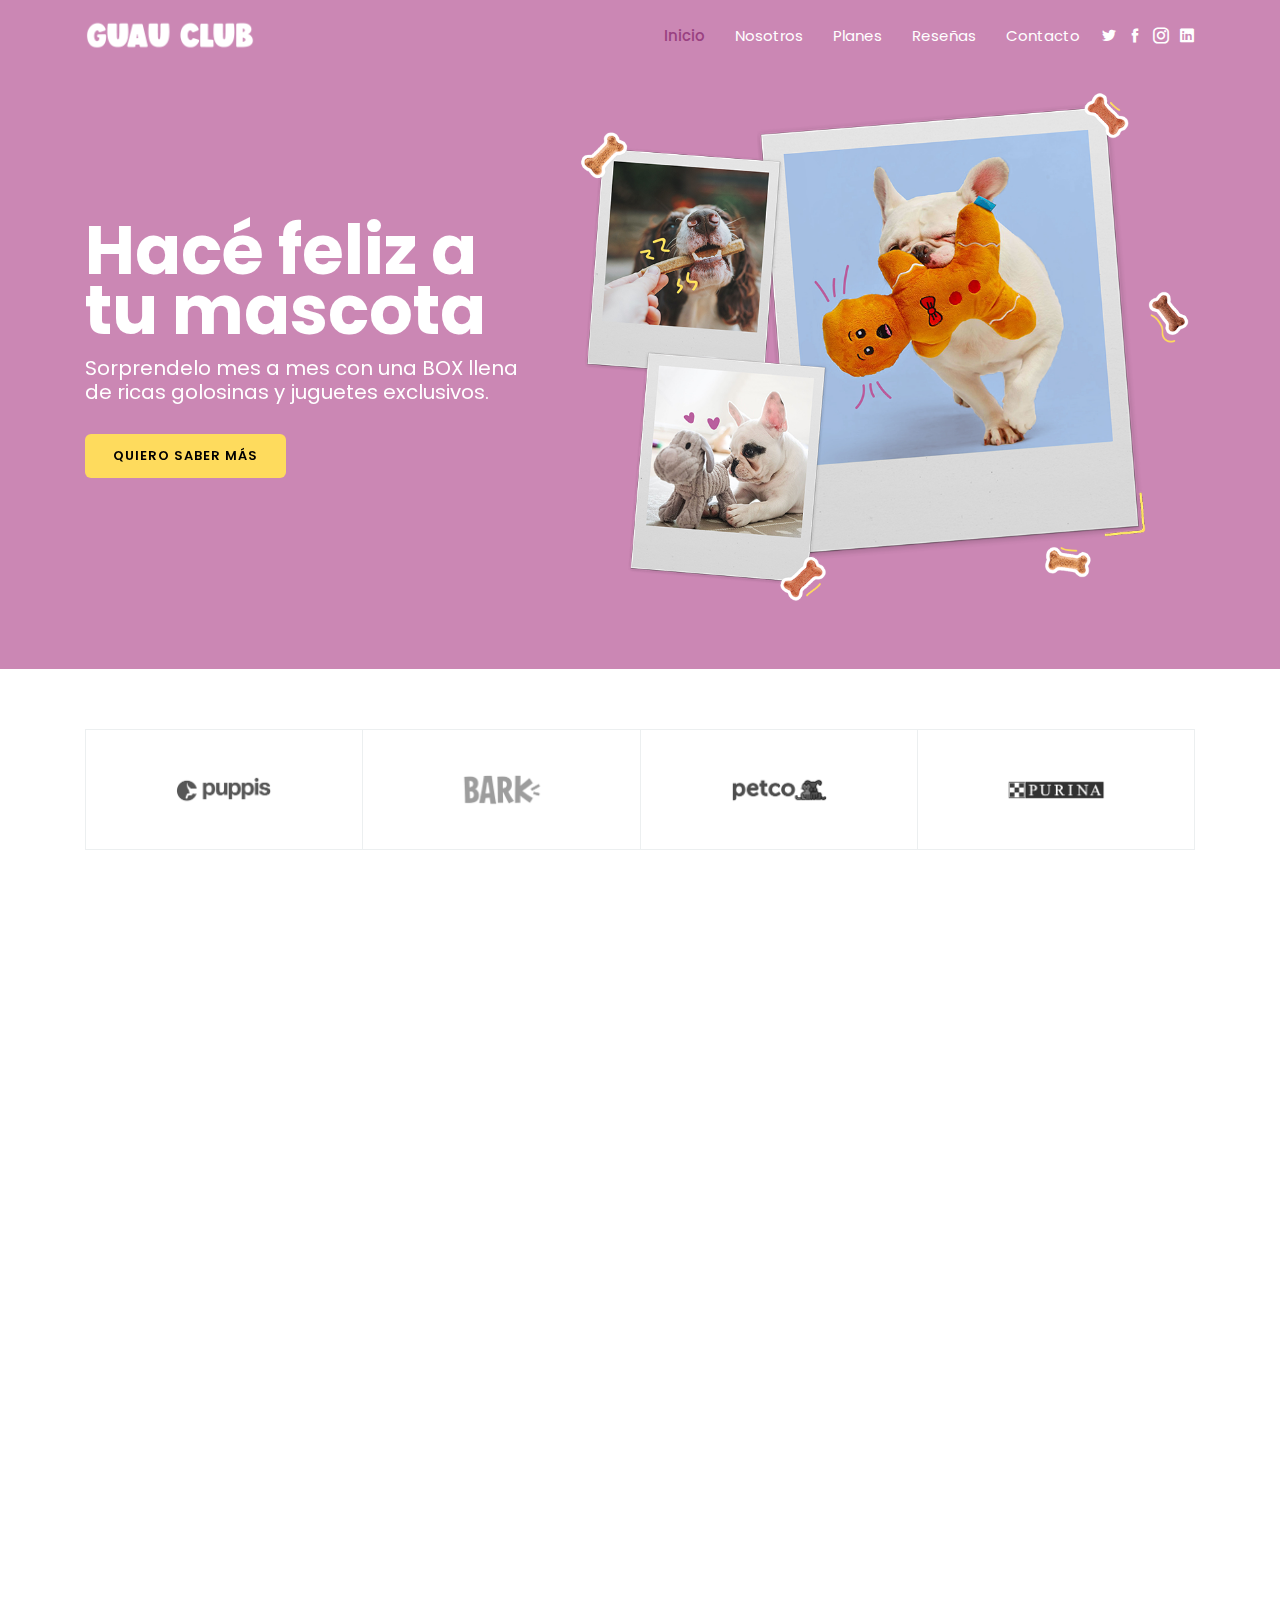
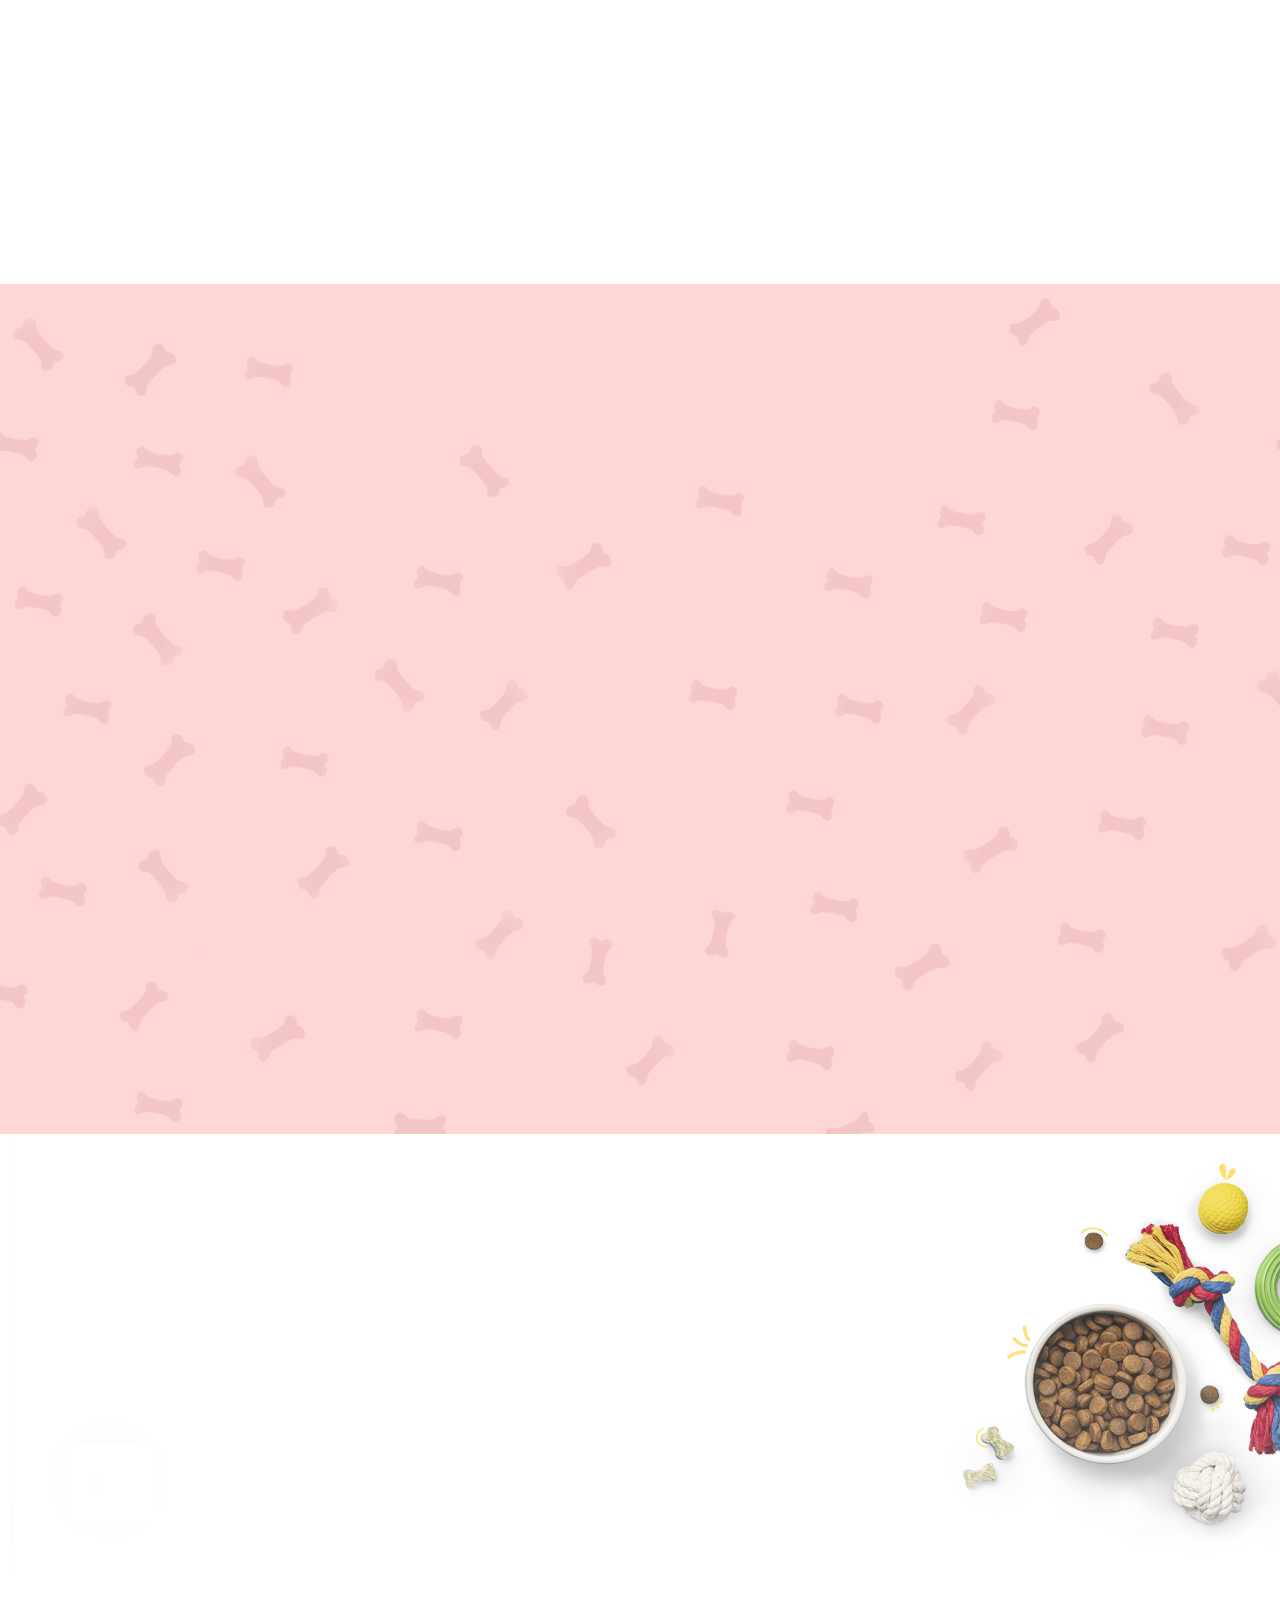
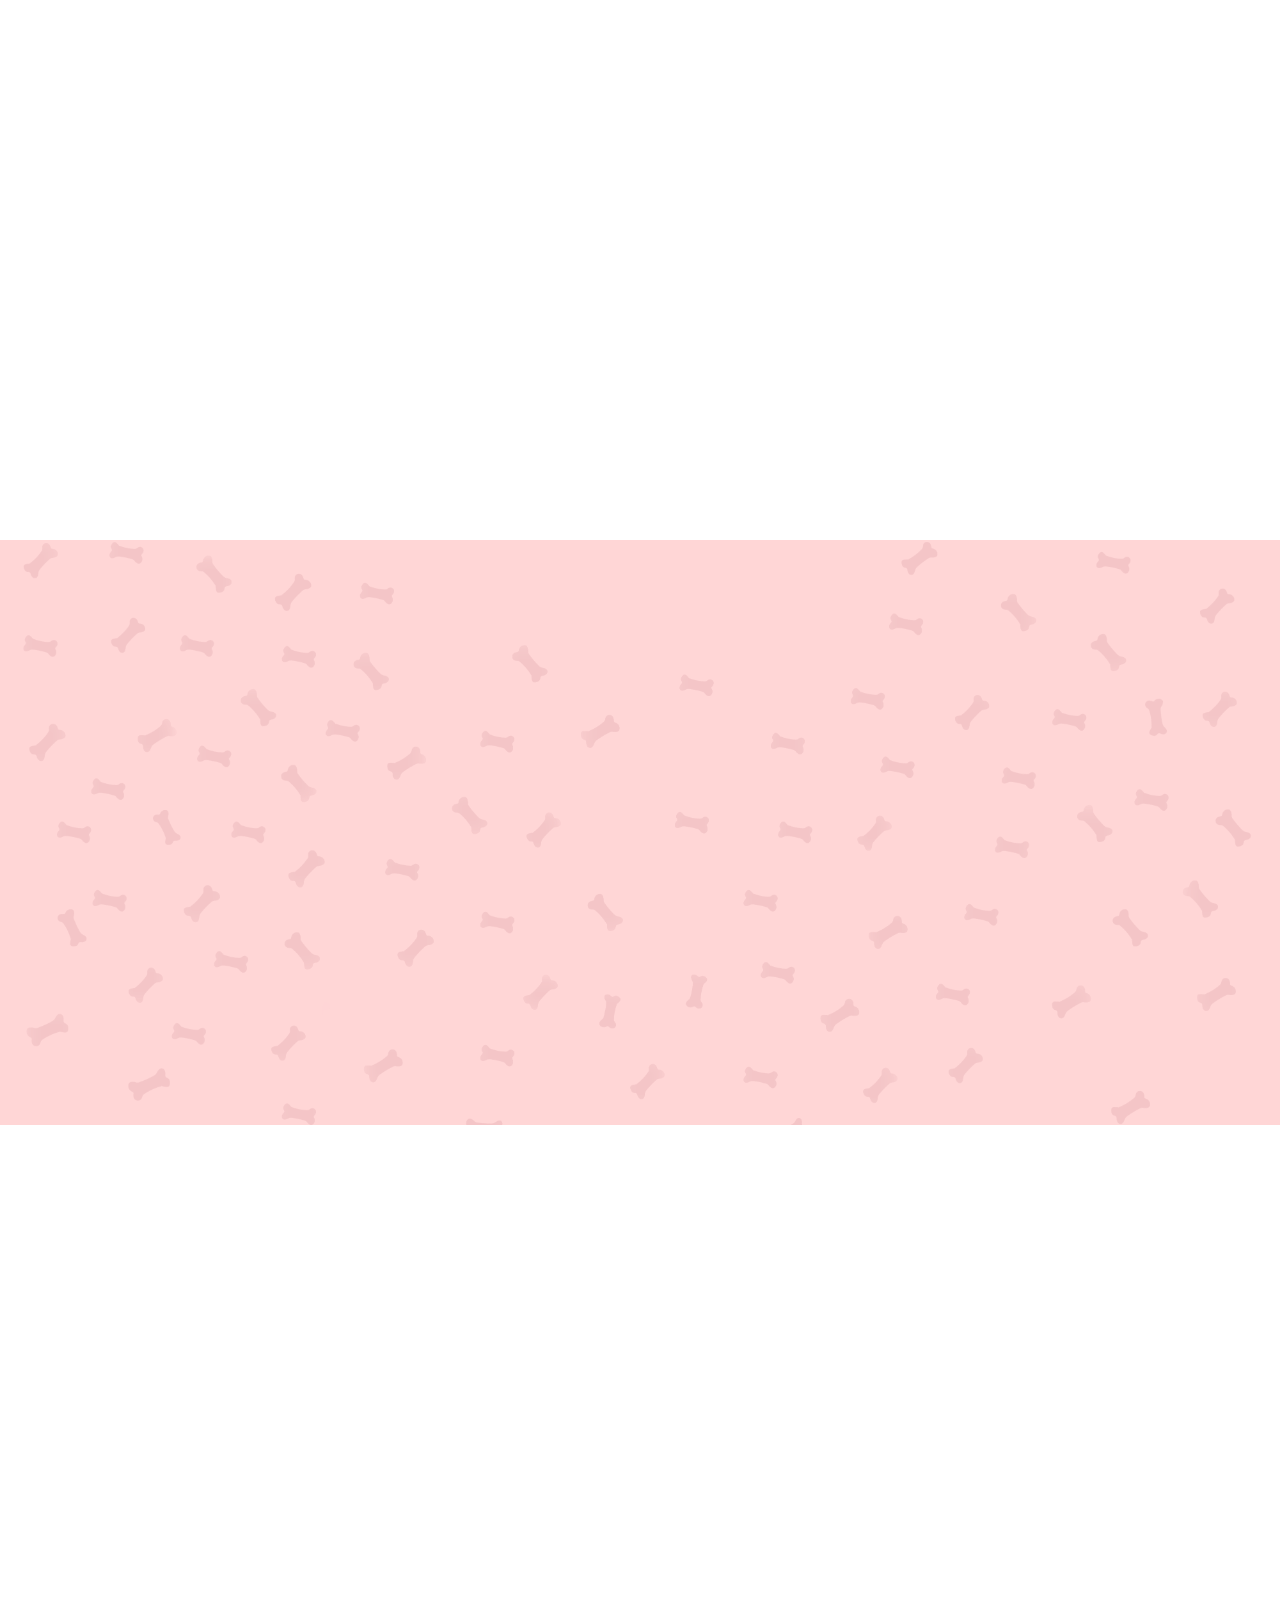
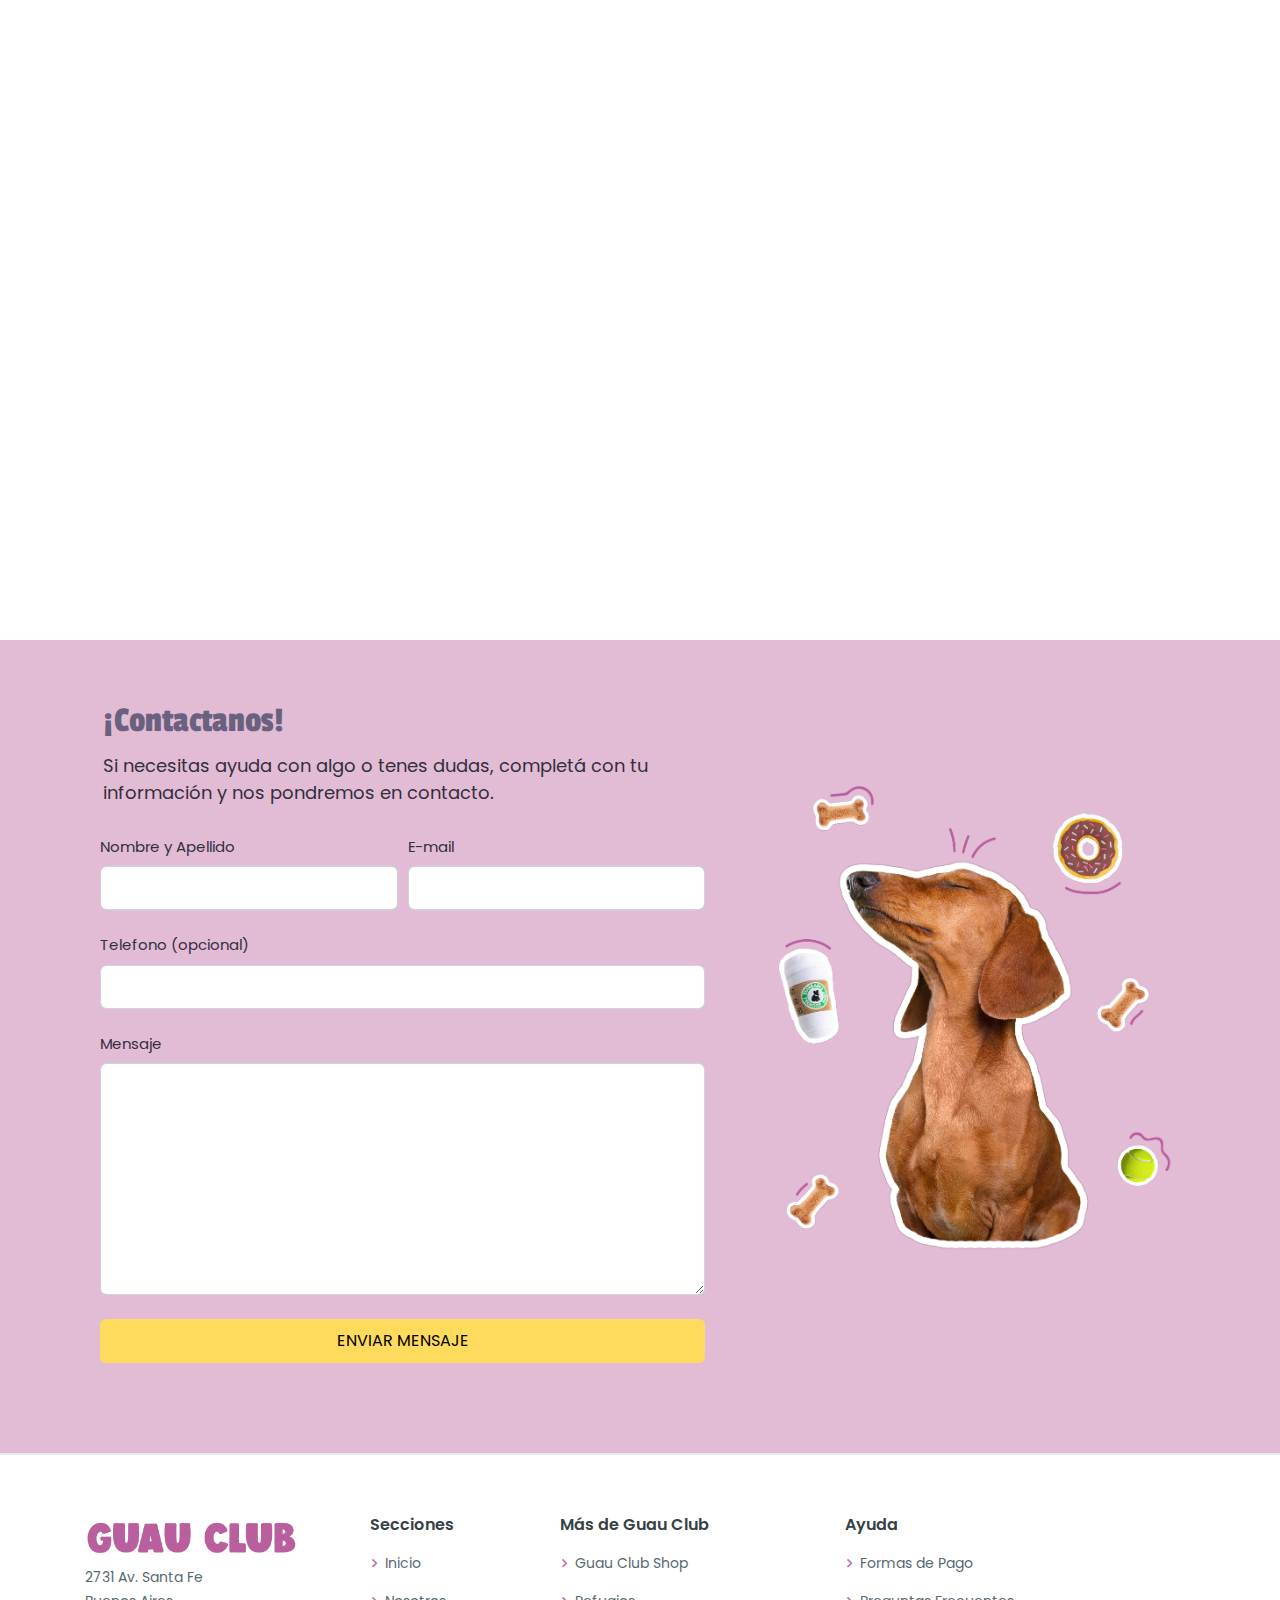
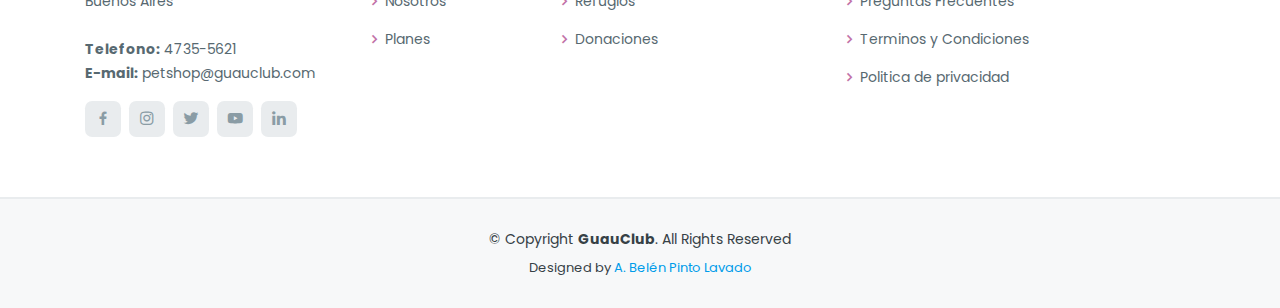
<file: homemodif.html>
<!DOCTYPE html>
<html lang="en">

<head>
  <meta charset="utf-8">
  <meta content="width=device-width, initial-scale=1.0" name="viewport">

  <title>Guau Club</title>
  <meta content="" name="descriptison">
  <meta content="" name="keywords">

  <!-- Favicons -->
 <link href="assets/img/iconos/icon.png" rel="icon">
  <link href="assets/img/iconos/icon.png" rel="apple-touch-icon">

  <!-- Google Fonts -->
  <link href="https://fonts.googleapis.com/css?family=Open+Sans:300,300i,400,400i,600,600i,700,700i|Raleway:300,300i,400,400i,500,500i,600,600i,700,700i|Poppins:300,300i,400,400i,500,500i,600,600i,700,700i" rel="stylesheet">
  <link rel="preconnect" href="https://fonts.gstatic.com">
<link href="https://fonts.googleapis.com/css2?family=Passion+One&display=swap" rel="stylesheet">
<link rel="preconnect" href="https://fonts.googleapis.com">
<link rel="preconnect" href="https://fonts.gstatic.com" crossorigin>
<link href="https://fonts.googleapis.com/css2?family=Poppins:ital,wght@0,400;0,500;0,600;0,700;0,800;0,900;1,400;1,500;1,600;1,700&display=swap" rel="stylesheet">

  <!-- Vendor CSS Files -->
  <link href="assets/vendor/bootstrap/css/bootstrap.min.css" rel="stylesheet">
  <link href="assets/vendor/icofont/icofont.min.css" rel="stylesheet">
  <link href="assets/vendor/boxicons/css/boxicons.min.css" rel="stylesheet">
  <link href="assets/vendor/venobox/venobox.css" rel="stylesheet">
  <link href="assets/vendor/owl.carousel/assets/owl.carousel.min.css" rel="stylesheet">
  <link href="assets/vendor/aos/aos.css" rel="stylesheet">

  <!-- Template Main CSS File -->
  <link href="assets/css/style.css" rel="stylesheet">

  <!-- =======================================================
  * Template Name: Scaffold - v2.0.0
  * Template URL: https://bootstrapmade.com/scaffold-bootstrap-metro-style-template/
  * Author: BootstrapMade.com
  * License: https://bootstrapmade.com/license/
  ======================================================== -->
</head>

<body>

  <!-- ======= Header ======= -->
  <header id="header" class="fixed-top">
    <div class="container d-flex">

      <div class="logo mr-auto">
        <h1 class="text-light">  <!--<a href="homemodif.html"><img src="/assets/img/logo.png" alt="LOGO"><span>Scaffold</span></a>--> </h1>
        <!-- Uncomment below if you prefer to use an image logo -->
        <a href="homemodif.html"><img src="assets/img/logo.png" alt="LOGO" class="img-fluid"></a>
      </div>

      <nav class="nav-menu d-none d-lg-block">
        <ul>
          <li class="active"><a href="#hero">Inicio</a></li>
         <!-- <li class="drop-down"><a href="">About</a>
            <ul>
              <li><a href="#about">About Us</a></li>
              <li><a href="#team">Team</a></li>
              <li><a href="#testimonials">Testimonials</a></li>
              <li class="drop-down"><a href="#">Deep Drop Down</a>
                <ul>
                  <li><a href="#">Deep Drop Down 1</a></li>
                  <li><a href="#">Deep Drop Down 2</a></li>
                  <li><a href="#">Deep Drop Down 3</a></li>
                  <li><a href="#">Deep Drop Down 4</a></li>
                  <li><a href="#">Deep Drop Down 5</a></li>
                </ul>
              </li>
            </ul>
          </li>-->
          <li><a href="#about2">Nosotros</a></li>
          <li><a href="#pricing">Planes</a></li>
          <li><a href="#team2">Reseñas</a></li>

          <li><a href="#contact">Contacto</a></li>

        </ul>
      </nav><!-- .nav-menu -->

      <div class="header-social-links">
        <a href="#" class="twitter"><i class="icofont-twitter"></i></a>
        <a href="#" class="facebook"><i class="icofont-facebook"></i></a>
        <a href="#" class="instagram"><i class="icofont-instagram"></i></a>
        <a href="#" class="linkedin"><i class="icofont-linkedin"></i></i></a>
      </div>

    </div>
  </header><!-- End Header -->

  <!-- ======= Hero Section ======= -->
  <section id="hero">

    <div class="container">
      <div class="row">
        <div class="col-lg-5 pt-5 pt-lg-0 order-2 order-lg-1 d-flex flex-column justify-content-center" data-aos="fade-up">
          <div class="inventada">
            <h1>Hacé feliz a  tu mascota</h1>
            <h2>Sorprendelo mes a mes con una BOX llena de ricas
              golosinas y juguetes exclusivos.</h2>
            <a href="#pricing" class="btn-get-started scrollto">Quiero saber más</a>
          </div>
        </div>
        <div class="col-lg-7 order-1 order-lg-2 hero-img" data-aos="fade-left">
          <img src="assets/img/herofondopola.png" class="img-fluid" alt="">
        </div>
      </div>
    </div>

  </section>
  <!-- End Hero -->

  <main id="main">

   <!-- ======= Clients Section ======= -->
    <section id="clients" class="clients">
  <div class="container">

   <!-- <div class="section-title" data-aos="fade-up">
      <h2>Clients</h2>
      <p>Magnam dolores commodi suscipit. Necessitatibus eius consequatur ex aliquid fuga eum quidem. Sit sint consectetur velit. Quisquam quos quisquam cupiditate. Et nemo qui impedit suscipit alias ea. Quia fugiat sit in iste officiis commodi quidem hic quas.</p>
    </div>-->

    <div class="row no-gutters clients-wrap clearfix wow fadeInUp">


      <div class="col-lg-3 col-md-4 col-xs-6">
        <div class="client-logo" data-aos="zoom-in" data-aos-delay="250">
          <img src="assets/img/clients/client-10.png" class="img-fluid" alt="">
        </div>
      </div>

      <div class="col-lg-3 col-md-4 col-xs-6">
        <div class="client-logo" data-aos="zoom-in" data-aos-delay="300">
          <img src="assets/img/clients/client-12.png" class="img-fluid" alt="">
        </div>
      </div>

      <div class="col-lg-3 col-md-4 col-xs-6">
        <div class="client-logo" data-aos="zoom-in" data-aos-delay="350">
          <img src="assets/img/clients/client-11.png" class="img-fluid" alt="">
        </div>
      </div>

      <div class="col-lg-3 col-md-4 col-xs-6" data-aos="zoom-in" data-aos-delay="400">
        <div class="client-logo">
          <img src="assets/img/clients/client-13.png" class="img-fluid" alt="">
        </div>
      </div>

    </div>

  </div>
    </section>
    <!-- End Clients Section -->


    <!-- ======= Services Section ======= -->
    <section id="services" class="services section-bg">
  <div class="container">

    <div class="section-title" data-aos="fade-up">
      <h3>Sumarte es así de fácil</h3>
      <p>Mirá todos los planes que tenemos para tu mascota y seguí los pasos...
      </p>
    </div>

    <div class="row">
      <div class="col-md-6 col-lg-4 d-flex align-items-stretch mb-5 mb-lg-0" data-aos="zoom-in">
        <div class="icon-box icon-box-pink">
          <div class="icon"><img class="iconoimag" src="assets/img/iconos/icono-13.png" alt="Elegi">
            <!--<i class="bx bxl-dribbble"></i>--></div>
         <!-- <h4 class="title"><a href="">Seleccioná</a></h4>-->
          <p class="description"><strong>Seleccioná</strong> el plan que 
             más te guste desde nuestra web</p>
        </div>
        </div>

       <div class="col-md-6 col-lg-4 d-flex align-items-stretch mb-5 mb-lg-0" data-aos="zoom-in" data-aos-delay="100">
        <div class="icon-box icon-box-cyan">
          <div class="icon"><img class="iconoimag" src="assets/img/iconos/icono-14.png" alt="Gustos"><!--<i class="bx bx-file"></i>--></div>
         <!-- <h4 class="title"><a href="">Ingresá</a></h4>-->
          <p class="description"> <strong>Contanos</strong> los gustos de tu 
             mascota, raza,
            edad y nombre </p>
        </div>
       </div>

       <div class="col-md-6 col-lg-4 d-flex align-items-stretch mb-5 mb-lg-0" data-aos="zoom-in" data-aos-delay="200">
        <div class="icon-box icon-box-green">
          <div class="icon"><img class="iconoimag" src="assets/img/iconos/icono-15.png" alt="Delivery"> <!--<i class="bx bx-tachometer"></i>--></div>
          <!--<h4 class="title"><a href="">Recibí</a></h4>-->
          <p class="description"><strong>Recibí</strong> dentro de las 
             48hs. y preparate para 
        disfrutar la box del mes.</p>
        </div>
       </div>

       <!-- <div class="col-md-6 col-lg-3 d-flex align-items-stretch mb-5 mb-lg-0" data-aos="zoom-in" data-aos-delay="300">
        <div class="icon-box icon-box-blue">
          <div class="icon"><i class="bx bx-world"></i></div>
          <h4 class="title"><a href="">Nemo Enim</a></h4>
          <p class="description">At vero eos et accusamus et iusto odio dignissimos ducimus qui blanditiis praesentium voluptatum</p>
        </div>-->

      </div>

    </div>

  </div>
    </section>
    <!-- End Services Section -->


    <!-- ======= About Section ======= -->
    <section id="about" class="about">
      <div class="container">

        <div class="row">
          <div class="col-lg-6" data-aos="fade-up">
            <img src="assets/img/about2c.png" class="img-fluid" alt="">
          </div>
          <div class="col-lg-6 d-flex flex-column justify-contents-center" data-aos="fade-up">
            <div class="content pt-4 pt-lg-0 ">
              <h3>¿Por qué GUAU CLUB?</h3>
              <!--<p class="font-italic">
                Lorem ipsum dolor sit amet, consectetur adipiscing elit, sed do eiusmod tempor incididunt ut labore et dolore
                magna aliqua.
              </p>-->
              <ul>
                <li><i class="icofont-check-circled"></i> Creamos una <strong>experiencia diferente</strong> seleccionando
                  juguetes y golosinas según los gustos de tu mascota.  </li>
                <li><i class="icofont-check-circled"></i> Damos lo mejor de nuestro servicio y <strong>todo con amor</strong>, podes realizar cambios si algo no
                  es de tu agrado.</li>
                <li><i class="icofont-check-circled"></i> Cada Box contiene 1 juguete destacado del mes,
                  sumado a los seleccionados y un pack de golosinas completamente naturales, entre otras.</li>
              </ul>
             <!-- <p>
                Ullamco laboris nisi ut aliquip ex ea commodo consequat. Duis aute irure dolor in reprehenderit in voluptate tera noden carma palorp mades tera.
              </p>-->
            </div>
          </div>
        </div>

      </div>
    </section>
    <!-- End About Section -->

    <!-- ======= Pricing Section ======= -->
        <section id="pricing" class="pricing section-bg">
          <div class="container">
    
            <div class="section-title" data-aos="fade-up">
              <h2>¿Listo para mimar a tu mascota?</h2>
              <p>Unite al plan que más te guste y obtené una Box personalizada.
              
                
                 </p>
            </div>
    
            <div class="row">
    
              <!--<div class="col-lg-3 col-md-6">
                <div class="box" data-aos="zoom-in">
                  <h3>Free</h3>
                  <h4><sup>$</sup>0<span> / month</span></h4>
                  <ul>
                    <li>Aida dere</li>
                    <li>Nec feugiat nisl</li>
                    <li>Nulla at volutpat dola</li>
                    <li class="na">Pharetra massa</li>
                    <li class="na">Massa ultricies mi</li>
                  </ul>
                  <div class="btn-wrap">
                    <a href="#" class="btn-buy">Buy Now</a>
                  </div>
                </div>
              </div>-->
              

          

              <div class="col-lg-4 col-md-6 portfolio-item mb-5 mb-lg-0 filter-app">
                <div class="box" data-aos="fade-up" data-aos-delay="200">
                  <img src="assets/img/unicavez.png" class="img-fluid" alt="">
                 <!-- <span class="advanced">unica vez</span>-->
                  <h3>HAPPYBOX</h3>
                  <ul>
                    <li><br>Compra por única vez</li>
                    <li>Juguetes y golosinas exclusivas</li>
                    <li>Envío inmediato<br> </li>
                    <!--<li>Pharetra massa</li>
                    <li>Massa ultricies mi</li>-->
                  </ul>
                  <h4><!--<sup>$</sup>-->$1.500 <!--<span> / month</span>--></h4>
                  <div class="btn-wrap">
                    <a href="detalle.html" class="btn-buy">VER MÁS</a>
                  </div>
                </div>
              </div>

              <div class="col-lg-4 col-md-6 portfolio-item mb-5 mb-lg-0 filter-app">
                <div class="box" data-aos="fade-up" data-aos-delay="200">
                  <img src="assets/img/6mesesa.png" class="img-fluid" alt="">
                  <!--<span class="advanced">x6 meses</span>-->
                  <h3>FUNBOX</h3>
                  <ul>
                    <li>Suscripción mensual por 6 meses</li>
                    <li>Juguetes y golosinas exclusivas
                      <br> + un destacado a elección
                    </li>
                    <li>Envio sin cargo a todo el país</li>
                    <!--<li>Pharetra massa</li>
                    <li>Massa ultricies mi</li>-->
                  </ul>
                  <h4><!--<sup>$</sup>-->$5.700 <!--<span> / month</span>--></h4>
                  <div class="btn-wrap">
                    <a href="detalle.html" class="btn-buy">VER MÁS</a>
                  </div>
                </div>
              </div>
    
    
              
    
              <div class="col-lg-4 col-md-6 portfolio-item mb-5 mb-lg-0 filter-app">
                <div class="box" data-aos="fade-up" data-aos-delay="200">
                  <img src="assets/img/12meses.png" class="img-fluid" alt="">
                 <!-- <span class="advanced">x12 meses</span>-->
                  <h3>CRAZYBOX</h3>
                  
                  <ul>
                    <li>Suscripción mensual por 1 año</li>
                    <li>Juguetes y golosinas exclusivas
                      <br> + un destacado a elección.</li>
                    <li>Envio sin cargo y más...</li>
                    <!--<li>Pharetra massa</li>
                    <li>Massa ultricies mi</li>-->
                  </ul>
                  <h4><!--<sup>$</sup>-->$9.420 <!--<span> / month</span>--></h4>
                  <div class="btn-wrap">
                    <a href="detalle.html" class="btn-buy">VER MÁS</a>
                  </div>
                </div>
              </div>
    
        
            </div>
    
          </div>
        </section>
    <!-- End Pricing Section -->

    <!-- ======= Cta Section ======= -->
    <section id="cta" class="cta">
      <div class="container">

        <div class="row" data-aos="fade-up">
          <div class="col-lg-9 text-center text-lg-left">
            <i class="bx bxs-quote-alt-left quote-icon-left">
            <h5>Disfrutamos llegar con amor y diversión hacia sus mascotas</h5></i>
              <p>Romina - Fundora de GUAU CLUB</p>
          
            </div>
          <div class="col-lg-3 cta-btn-container text-center">
            <!--<a class="cta-btn align-middle" href="#">Call To Action</a>-->
          </div>
        </div>

      </div>
    </section><!-- End Cta Section -->


    <!-- ======= About Section ======= -->
    <section id="about2" class="about">
      <div class="container">

        <div class="row"> 
          <div class="col-lg-6 d-flex flex-column justify-contents-center" data-aos="fade-up">
            <div class="content pt-4 pt-lg-0 ">
              <h3>Conocé nuestra historia</h3>
              <p> <!--class="font-italic"-->
                Somos <strong>Andrea y Romina</strong>, amantes de los perros. Tenemos
                un lindo Pet Shop ubicado en el barrio de Recoleta; debido a la situación
                 de la pandemia se nos ocurrió desarrollar este club
                exclusivo para brindarles un servicio más practico y que
                llegue a la comodidad de su hogar.
              </p>
              <!--<ul>
                <li><i class="icofont-check-circled"></i> Ullamco laboris nisi ut aliquip ex ea commodo consequat.</li>
                <li><i class="icofont-check-circled"></i> Duis aute irure dolor in reprehenderit in voluptate velit.</li>
                <li><i class="icofont-check-circled"></i> Ullamco laboris nisi ut aliquip ex ea commodo consequat. Duis aute irure dolor in reprehenderit in voluptate trideta storacalaperd</li>
              </ul>-->
              
              </div>
          </div>
          
          <div class="col-lg-6" data-aos="fade-up">
            <img src="assets/img/nosotras.png" class="img-fluid" alt="">
         </div>
         
        </div>

      </div>
    </section>
    <!-- End About Section -->

<!-- ======= Comentarios ======= -->
<section id="team2" class=" team2 section-bg portfolio-details">
  <div class="container " data-aos="fade-up">
<!-- ======= Titulo ======= -->

      <div class="container aos-init aos-animate" data-aos="fade-up">
        <div class="section-title comenta" data-aos="fade-up">
          <h3 id="nombre">Más de 5.000 familias...</h3>
          <p>ya recibieron su Box, ¡mirá porque GUAU CLUB alegra a las mascotas! </p>
         </div>
<!-- ======= 4 comentarios Carrusel ======= -->      
      <div class="portfolio-details-container d-none d-md-block "> 

          <div class="owl-theme container owl-carousel portfolio-details-carousel">

              <div class=" disflex row carousel-item active">
                  <div class="inlineb col-lg-6 mt-4 d-block w-100">
                      <div class="nombre member d-flex align-items-start comentmiembros card1" data-aos="zoom-in" data-aos-delay="100">
                          <div class="pic col-lg-6 md-4 col-4">
                              <img src="assets/img/testimonials/h0.png" class="img-fluid" alt="">
                         </div>
                                  <div class="member-info ">
                              
                                  <p class="miembrotx">
                                    
                                      <i class="bx bxs-quote-alt-left quote-icon-left"></i>
                                      <br>
                                      Susi jugo hasta el cansancio.
                                      Disfrutamos la tarde juntas en el
                                      jardín de casa con todo lo que
                                      me llegó en la box. Tengo que mencionar que los juguetes
                                      fueron clave para su actividad
                                    </p>
                                      
                                      <h3>Lucia Sanchez</h3>
                                      <h5>San Luis, Argentina</h5>


                                  
                                  
                                
                                </div>
                    </div>
                  </div>


                  <div class="inlineb col-lg-6 mt-4 d-block w-100">
                      <div class="nombre member d-flex align-items-start comentmiembros card1" data-aos="zoom-in" data-aos-delay="100">
                          <div class="pic col-lg-6 md-4 col-4 ">
                              <img src="assets/img/testimonials/h1.png" class="img-fluid" alt="">
                         </div>
                                  <div class="member-info ">
                              
                                  <p class="miembrotx">
                                    
                                      <i class="bx bxs-quote-alt-left quote-icon-left"></i>
                                      <br>
                                      LLegó todo en tiempo y forma,
                                      Luki disfruto mucho de las golosinas y cada juguete.
                                      Gracias por darnos una linda y
                                      buena experiencia con las box
                                      tan increibles. Besos Ro.
                                    </p>
                                      
                                    <h3>Romina Lopez</h3>
                                    <h5>Mendoza, Argentina</h5>
                                  
                                  
                                
                                </div>
                    </div>
                  </div>
              </div>



              <div class=" disflex row carousel-item">
                  
                <div class="inlineb col-lg-6 mt-4 d-block w-100">
                  <div class="nombre member d-flex align-items-start comentmiembros card1" data-aos="zoom-in" data-aos-delay="100">
                      <div class="pic col-lg-6 md-4 col-4 ">
                          <img src="assets/img/testimonials/h2.png" class="img-fluid" alt="">
                     </div>
                              <div class="member-info ">
                          
                              <p class="miembrotx">
                                
                                  <i class="bx bxs-quote-alt-left quote-icon-left"></i>
                                  <br>
                                  Nos ENCANTA absolutamente; las colecciones en la caja 
                                  son muy creativas y divertidas. Las golosinas son 
                                  saludables y los juguetes son de muy buena calidad.
                                </p>
                                <h3>Julieta Gutierrez</h3>
                                <h5>Buenos Aires, Argentina</h5>

                                                             
                              
                            
                            </div>
                </div>
              </div>


              <div class="inlineb col-lg-6 mt-4 d-block w-100">
                  <div class="nombre member d-flex align-items-start comentmiembros card1" data-aos="zoom-in" data-aos-delay="100">
                      <div class="pic col-lg-6 md-4 col-4">
                          <img src="assets/img/testimonials/h3.png" class="img-fluid" alt="">
                     </div>
                              <div class="member-info ">
                          
                              <p class="miembrotx">
                                
                                  <i class="bx bxs-quote-alt-left quote-icon-left"></i>
                                  <br>
                                  Las golosinas y juguetes para perros han sido de calidad, 
                                  enviados a tiempo todos los meses. Estoy muy feliz ... y 
                                  seguiré suscribiéndome.<br> <br>
                                </p>
                                  
                                <h3>Matias Guerra</h3>
                               <h5>Cordoba, Argentina</h5>


                              
                              
                            
                            </div>
                </div>
              </div>
              </div>


            

          </div>

      </div>

      

      

<!-- ======= 4 comentarios Carrusel Mobile ======= -->                          
<div id="team2" class="carrumarg container" data-aos="fade-up">
<!-- ======= 4 comentarios Carrusel Mobile ======= -->                  
      <div class="carrumarg portfolio-details-container d-sm-block d-md-none">
          <div class="carrumarg container owl-carousel portfolio-details-carousel">

              <div class="row carousel-item active">
                  <div class=" col-lg-12 mt-4">
                      
                    
                    <div class="member d-flex align-items-start comentmiembros card1" data-aos="zoom-in" data-aos-delay="100">
                          <div class="pic col-lg-6 ">
                              <img src="assets/img/testimonials/h0.png" class="img-fluid" alt="">
                          </div>
                          <div class="member-info">
                            <p class="miembrotx"> 
                              <i class="bx bxs-quote-alt-left quote-icon-left"></i>
                            <br>
                            Susi jugo hasta el cansancio.
                            Disfrutamos la tarde juntas en el
                            jardín de casa con todo lo que
                            me llegó en la box. Tengo que mencionar que los juguetes
                            fueron clave para su actividad
                          </p>
                            
                            <h3>Lucia Sanchez</h3>
                            <h5>San Luis, Argentina</h5>
                          </div>
                      </div>
                  </div>

              </div>
              <div class="  row carousel-item active">
                  <div class=" col-lg-12 mt-4">
                      <div class="member d-flex align-items-center comentmiembros card2" data-aos="zoom-in" data-aos-delay="100">
                          <div class="pic col-lg-6 ">
                              <img src="assets/img/testimonials/h1.png" class="img-fluid" alt="">
                          </div>
                          <div class="member-info">
                            <p class="miembrotx">
                                    
                              <i class="bx bxs-quote-alt-left quote-icon-left"></i>
                              <br>
                                     LLegó todo en tiempo y forma,
                                      Luki disfruto mucho de las golosinas y cada juguete.
                                      Gracias por darnos una linda y
                                      buena experiencia con las box
                                      tan increibles. Besos Ro.
                            </p>
                              
                            <h3>Romina Lopez</h3>
                            <h5>Mendoza, Argentina</h5>
                          </div>
                      </div>
                  </div>

              </div>
              <div class="  row carousel-item active">
                  <div class=" col-lg-12 mt-4">
                      <div class="member d-flex align-items-center comentmiembros card1" data-aos="zoom-in" data-aos-delay="400">
                          <div class="pic col-lg-6 ">
                              <img src="assets/img/testimonials/h2.png" class="img-fluid" alt="">
                          </div>
                          <div class="member-info">
                            <p class="miembrotx">
                            <i class="bx bxs-quote-alt-left quote-icon-left"></i>
                            <br>
                            Nos ENCANTA absolutamente; las colecciones en la caja 
                            son muy creativas y divertidas. Las golosinas son 
                            saludables y los juguetes son de muy buena calidad.
                          </p>
                          <h3>Julieta Gutierrez</h3>
                          <h5>Buenos Aires, Argentina</h5>
                          </div>
                      </div>
                  </div>
              </div>
              <div class="  row carousel-item active">
                  <div class=" col-lg-12 mt-4">
                      <div class="member d-flex align-items-center comentmiembros card2" data-aos="zoom-in" data-aos-delay="300">
                          <div class="pic col-lg-6 ">
                              <img src="assets/img/testimonials/h3.png" class="img-fluid" alt="">
                          </div>
                          <div class="member-info">
                            <p class="miembrotx">
                            <i class="bx bxs-quote-alt-left quote-icon-left"></i>
                            <br>
                            Las golosinas y juguetes para perros han sido de calidad, 
                                  enviados a tiempo todos los meses. Estoy muy feliz ... y 
                                  seguiré suscribiéndome.<br> <br>
                                </p>
                                  
                                <h3>Matias Guerra</h3>
                               <h5>Cordoba, Argentina</h5>
                          </div>
                      </div>
                  </div>
              </div>

          </div>

      </div>
  </div>    
  
</section>




 <!--PRueba Seccion nueva-->
 <!--<section id="team2" class="team section-bg">
      
  <div class="container aos-init aos-animate" data-aos="fade-up">
    <div class="section-title" data-aos="fade-up">
      <h3>Más de 5.000 familias...</h3>
      <p>ya recibieron su Box, ¡mirá porque GUAU CLUB alegra a las mascotas! </p>
     </div>

      
    
     <div class="row">

        <div class="col-lg-6">
          <div id="nombre" class="member d-flex align-items-start aos-init aos-animate" data-aos="zoom-in" data-aos-delay="100">
          <div class=" col-lg-6"><img src="assets/img/testimonials/h0.png" class="img-fluid" alt=""></div>
          <div>
            <p>
              <i class="bx bxs-quote-alt-left quote-icon-left"></i>
              <br>
              Susi jugo hasta el cansancio.
              Disfrutamos la tarde juntas en el
              jardín de casa con todo lo que
              me llego en la box y los juguetes
              fueron clave para su actividad diaria
            </p>
              
              <h3>Lucia Sanchez</h3>
              <h5>San Luis, Argentina</h5>
        
          </div>
          </div>
        </div>

        <div class="col-lg-6 mt-4 mt-lg-0">
        <div id="nombre" class="member d-flex align-items-start aos-init aos-animate" data-aos="zoom-in" data-aos-delay="200">
          <div class="col-lg-6 "><img src="assets/img/testimonials/h1.png" class="img-fluid" alt=""></div>
          <div>
            
            <p>
              <i class="bx bxs-quote-alt-left quote-icon-left"></i>
              <br>
              LLego todo en tiempo y forma,
              Luki disfruto mucho de las golosinas y cada juguete.
              Gracias por darnos una linda y
              buena experiencia con las box
              tan increibles. Besos Ro.</p>
            
              <h3>Rocio Lopez</h3>
              <h5>Mendoza, Argentina</h5>
          
          </div>
        </div>
       </div>

      <div class="col-lg-6">
        <div id="nombre" class="member d-flex align-items-start aos-init aos-animate" data-aos="zoom-in" data-aos-delay="100">
        <div class=" col-lg-6"><img src="assets/img/testimonials/h3.png" class="img-fluid" alt=""></div>
        <div>
          <p>
            <i class="bx bxs-quote-alt-left quote-icon-left"></i>
            <br>
            Nos ENCANTA absolutamente; las colecciones en la caja 
              son siempre muy creativas y divertidas. Las golosinas son 
              saludables y los juguetes son de muy buena calidad.
          </p>
            
            <h3>Julieta Gutierrez</h3>
            <h5>Buenos Aires, Argentina</h5>
      
        </div>
        </div>
      </div>

      <div class="col-lg-6">
        <div id="nombre" class="member d-flex align-items-start aos-init aos-animate" data-aos="zoom-in" data-aos-delay="100">
        <div class=" col-lg-6"><img src="assets/img/testimonials/h2.png" class="img-fluid" alt=""></div>
        <div>
          <p>
            <i class="bx bxs-quote-alt-left quote-icon-left"></i>
            <br>
            Las golosinas y juguetes para perros han sido de calidad, 
              enviados a tiempo todos los meses. Estoy muy feliz ... y 
              seguiré suscribiéndome. <br> <br>
          </p>
            
            <h3>Matias Guerra</h3>
            <h5>Cordoba, Argentina</h5>
      
        </div>
        </div>
      </div>

      </div>
        
      

  </div>
</section>-->
<!--cieera seccion nueva-->


    <!-- ======= Testimonials Section ======= -->
    <!--<section id="testimonials" class="testimonials">
      <div class="container">

        <div class="section-title" data-aos="fade-up">
          <h3>Más de 5.000 familias...</h3>
          <p>ya recibieron su Box, ¡mirá porque GUAU CLUB alegra a las mascotas! </p>
        </div>

        <div class="owl-carousel testimonials-carousel" data-aos="fade-up" data-aos-delay="100">

          <div class="testimonial-item">
            <p>
              <i class="bx bxs-quote-alt-left quote-icon-left"></i>
              Susi jugo hasta el cansancio.
              Disfrutamos la tarde juntas en el
              jardín de casa con todo lo que
              me llego en la box y los juguetes
              fueron clave para su actividad
              recomendada por nuestro veterinario. <br>
              
              <i class="bx bxs-quote-alt-right quote-icon-right"></i>
            </p>
            <img src="assets/img/testimonials/testimonials-1a.jpg" class="testimonial-img" alt="">
            <h3>Lucia Sanchez</h3>
            <h4>San Luis, Argentina</h4>
          </div>

          <div class="testimonial-item">
            <p>
              <i class="bx bxs-quote-alt-left quote-icon-left"></i>
              LLego todo en tiempo y forma,
              Luki disfruto mucho de las golosinas y cada juguete.
              Gracias por darnos una linda y
              buena experiencia con las box
              tan increibles. Besos Ro.<br>

              <i class="bx bxs-quote-alt-right quote-icon-right"></i>
            </p>
            <img src="assets/img/testimonials/testimonials-2a.jpg" class="testimonial-img" alt="">
            <h3>Rocio Lopez</h3>
            <h4>Mendoza, Argentina</h4>
          </div>

          <div class="testimonial-item">
            <p>
              <i class="bx bxs-quote-alt-left quote-icon-left"></i>
              Nos ENCANTA absolutamente: las colecciones en la caja 
              son siempre muy creativas y divertidas. Las golosinas son 
              saludables y los juguetes están bien hechos y de muy buena calidad.<br>
              <i class="bx bxs-quote-alt-right quote-icon-right"></i>
            </p>
            <img src="assets/img/testimonials/test2.jpg" class="testimonial-img" alt="">
            <h3>Julieta Gutierrez</h3>
            <h4>Buenos Aires, Argentina</h4>
          </div>

          <div class="testimonial-item">
            <p>
              <i class="bx bxs-quote-alt-left quote-icon-left"></i>
              Las golosinas y juguetes para perros han sido de calidad, 
              enviados a tiempo todos los meses. Estoy muy feliz ... y 
              seguiré suscribiéndome. <br>
              <i class="bx bxs-quote-alt-right quote-icon-right"></i>
            </p>
            <img src="assets/img/testimonials/testimonials-4a.jpg" class="testimonial-img" alt="">
            <h3>Matias Guerra</h3>
            <h4>Cordoba, Argentina</h4>
          </div>

          <div class="testimonial-item">
            <p>
              <i class="bx bxs-quote-alt-left quote-icon-left"></i>
              Gran selección de juguetes para
              que ella pueda masticar y perseguir.
              Le encantan todas las golosinas y ha
              estado aprendiendo muchos trucos.
              Se emociona cada vez que ve llegar
              su box.<br>
              <i class="bx bxs-quote-alt-right quote-icon-right"></i>
            </p>
            <img src="assets/img/testimonials/test5.jpg" class="testimonial-img" alt="">
            <h3>Juan Martinez</h3>
            <h4>Tierra del Fuego, Argentina</h4>
          </div>

        </div>

      </div>
    </section>-->
    <!-- End Testimonials Section -->

<!-- ======= Portfolio Section ======= -->
    <section id="portfolio" class="portfolio">
      <div class="container">

        <div class="section-title" data-aos="fade-up">
          <h3>Sumate a nuestra #GUAUFAMILIA</h3>
          <p>Conocé a todos nuestros amigos que ya forman parte.
            Encontranos como <strong>@guauclub_ar</strong> y comparti el momento con nuestro #
            
            </p>
        </div>

        <!--<div class="row">
          <div class="col-lg-12 d-flex justify-content-center" data-aos="fade-up" data-aos-delay="100">
            <ul id="portfolio-flters">
              <li data-filter="*" class="filter-active">All</li>
              <li data-filter=".filter-app">App</li>
              <li data-filter=".filter-card">Card</li>
              <li data-filter=".filter-web">Web</li>
            </ul>
          </div>
        </div>-->

        <!--agrege esta prop para que no se vea en mobile d-none d-md-block-->
        <div class="row portfolio-container d-none d-md-block" data-aos="fade-up" data-aos-delay="200">

          <div class="col-lg-4 col-md-6 portfolio-item filter-app">
            <div class="portfolio-wrap">
              <img src="assets/img/portfolio/post7.jpg" class="img-fluid" alt="">
              <div class="portfolio-info">
                <!--<img src="assets/img/hero-bg.png"> probar poner logo insta-->
                <!--<h4>App 1</h4>
                <p>App</p>-->
              </div>
             <div class="portfolio-links">
              <a href="#" class="instagram"><i class="icofont-instagram"></i></a>
                <!--<a href="assets/img/portfolio/portfolio-8.jpg" data-gall="portfolioGallery" class="venobox" title="App 1"><i class="bx bx-plus"></i></a>
                <a href="portfolio-details.html" title="More Details"><i class="bx bx-link"></i></a>-->
              </div>
            </div>
          </div>

          <div class="col-lg-4 col-md-6 portfolio-item filter-web">
            <div class="portfolio-wrap">
              <img src="assets/img/portfolio/post2.jpg" class="img-fluid" alt="">
              <div class="portfolio-info">
                <!--<h4>Web 3</h4>
                <p>Web</p>-->
              </div>
              <div class="portfolio-links">

                <a href="#" class="instagram"><i class="icofont-instagram"></i></a>
                <!--<a href="assets/img/portfolio/portfolio-8.jpg" data-gall="portfolioGallery" class="venobox" title="Web 3"><i class="bx bx-plus"></i></a>
                <a href="portfolio-details.html" title="More Details"><i class="bx bx-link"></i></a>
                --> </div>
            </div>
          </div>

          <div class="col-lg-4 col-md-6 portfolio-item filter-app">
            <div class="portfolio-wrap">
              <img src="assets/img/portfolio/post5.jpg" class="img-fluid" alt="">
              <div class="portfolio-info">
               <!-- <h4>App 2</h4>
                <p>App</p>-->
              </div>
              <div class="portfolio-links">
                <a href="#" class="instagram"><i class="icofont-instagram"></i></a>
                <!--<a href="assets/img/portfolio/portfolio-8.jpg" data-gall="portfolioGallery" class="venobox" title="App 2"><i class="bx bx-plus"></i></a>
                <a href="portfolio-details.html" title="More Details"><i class="bx bx-link"></i></a>
                --></div>
            </div>
          </div>

          <div class="col-lg-4 col-md-6 portfolio-item filter-card">
            <div class="portfolio-wrap">
              <img src="assets/img/portfolio/post3.jpg" class="img-fluid" alt="">
              <div class="portfolio-info">
                <!--<h4>Card 2</h4>
                <p>Card</p>-->
              </div>
              <div class="portfolio-links">
                <a href="#" class="instagram"><i class="icofont-instagram"></i></a>
                <!--<a href="assets/img/portfolio/portfolio-8.jpg" data-gall="portfolioGallery" class="venobox" title="Card 2"><i class="bx bx-plus"></i></a>
                <a href="portfolio-details.html" title="More Details"><i class="bx bx-link"></i></a>
                --></div>
            </div>
          </div>

          <div class="col-lg-4 col-md-6 portfolio-item filter-web">
            <div class="portfolio-wrap">
              <img src="assets/img/portfolio/post9.jpg" class="img-fluid" alt="">
              <div class="portfolio-info">
               <!-- <h4>Web 2</h4>
                <p>Web</p>-->
              </div>
              <div class="portfolio-links">
                <a href="#" class="instagram"><i class="icofont-instagram"></i></a>
                <!--<a href="assets/img/portfolio/portfolio-8.jpg" data-gall="portfolioGallery" class="venobox" title="Web 2"><i class="bx bx-plus"></i></a>
                <a href="portfolio-details.html" title="More Details"><i class="bx bx-link"></i></a>
                --></div>
            </div>
          </div>

          <div class="col-lg-4 col-md-6 portfolio-item filter-app">
            <div class="portfolio-wrap">
              <img src="assets/img/portfolio/post6.jpg" class="img-fluid" alt="">
              <div class="portfolio-info">
                <!--<h4>App 3</h4>
                <p>App</p>-->
              </div>
              <div class="portfolio-links"> 
                <a href="#" class="instagram"><i class="icofont-instagram"></i></a>
               <!-- <a href="assets/img/portfolio/portfolio-8.jpg" data-gall="portfolioGallery" class="venobox" title="App 3"><i class="bx bx-plus"></i></a>
                <a href="portfolio-details.html" title="More Details"><i class="bx bx-link"></i></a>
               --></div>
            </div>
          </div>

        

        </div>

      </div>
 <!-- ======= Testimonials Section ======= -->
    <div id="testimonials" class="testimonials d-sm-block d-md-none">
      <div class="container">

        <div class="owl-carousel testimonials-carousel" data-aos="fade-up" data-aos-delay="100">

          <div class="testimonial-item">
           
            <img src="assets/img/portfolio/post7.jpg" class="testimonial-img" alt="">
            
          </div>

          <div class="testimonial-item">
            <img src="assets/img/portfolio/post2.jpg" class="testimonial-img" alt="">
          </div>

          <div class="testimonial-item">
            <img src="assets/img/portfolio/post5.jpg" class="testimonial-img" alt="">
          </div>

          <div class="testimonial-item">
            <img src="assets/img/portfolio/post3.jpg" class="testimonial-img" alt="">
          </div>

          <div class="testimonial-item">
            <img src="assets/img/portfolio/post9.jpg" class="testimonial-img" alt="">
          </div>

          <div class="testimonial-item">
            <img src="assets/img/portfolio/post6.jpg" class="testimonial-img" alt="">
          </div>

        </div>

      </div>
    
    </div>



    </section>
    <!-- End Portfolio Section -->



  <!-- ======= Features Section ======= -->
    <!--<section id="features" class="features">
      <div class="container">

        <div class="row">
          <div class="col-lg-6 mt-2 mb-tg-0 order-2 order-lg-1">
            <ul class="nav nav-tabs flex-column">
              <li class="nav-item" data-aos="fade-up">
                <a class="nav-link active show" data-toggle="tab" href="#tab-1">
                  <h4>Modi sit est</h4>
                  <p>Quis excepturi porro totam sint earum quo nulla perspiciatis eius.</p>
                </a>
              </li>
              <li class="nav-item mt-2" data-aos="fade-up" data-aos-delay="100">
                <a class="nav-link" data-toggle="tab" href="#tab-2">
                  <h4>Unde praesentium sed</h4>
                  <p>Voluptas vel esse repudiandae quo excepturi.</p>
                </a>
              </li>
              <li class="nav-item mt-2" data-aos="fade-up" data-aos-delay="200">
                <a class="nav-link" data-toggle="tab" href="#tab-3">
                  <h4>Pariatur explicabo vel</h4>
                  <p>Velit veniam ipsa sit nihil blanditiis mollitia natus.</p>
                </a>
              </li>
              <li class="nav-item mt-2" data-aos="fade-up" data-aos-delay="300">
                <a class="nav-link" data-toggle="tab" href="#tab-4">
                  <h4>Nostrum qui quasi</h4>
                  <p>Ratione hic sapiente nostrum doloremque illum nulla praesentium id</p>
                </a>
              </li>
            </ul>
          </div>
          <div class="col-lg-6 order-1 order-lg-2" data-aos="zoom-in">
            <div class="tab-content">
              <div class="tab-pane active show" id="tab-1">
                <figure>
                  <img src="assets/img/features-1.png" alt="" class="img-fluid">
                </figure>
              </div>
              <div class="tab-pane" id="tab-2">
                <figure>
                  <img src="assets/img/features-2.png" alt="" class="img-fluid">
                </figure>
              </div>
              <div class="tab-pane" id="tab-3">
                <figure>
                  <img src="assets/img/features-3.png" alt="" class="img-fluid">
                </figure>
              </div>
              <div class="tab-pane" id="tab-4">
                <figure>
                  <img src="assets/img/features-4.png" alt="" class="img-fluid">
                </figure>
              </div>
            </div>
          </div>
        </div>

      </div>
    </section>-->
    <!-- End Features Section -->

    

    

  

    <!-- ======= Team Section ======= -->
    <!--<section id="team" class="team">
      <div class="container">

        <div class="section-title" data-aos="fade-up">
          <h2>Team</h2>
          <p>Magnam dolores commodi suscipit. Necessitatibus eius consequatur ex aliquid fuga eum quidem. Sit sint consectetur velit. Quisquam quos quisquam cupiditate. Et nemo qui impedit suscipit alias ea. Quia fugiat sit in iste officiis commodi quidem hic quas.</p>
        </div>

        <div class="row">

          <div class="col-lg-4 col-md-6">
            <div class="member" data-aos="zoom-in">
              <div class="pic"><img src="assets/img/team/team-1.jpg" class="img-fluid" alt=""></div>
              <div class="member-info">
                <h4>Walter White</h4>
                <span>Chief Executive Officer</span>
                <div class="social">
                  <a href=""><i class="icofont-twitter"></i></a>
                  <a href=""><i class="icofont-facebook"></i></a>
                  <a href=""><i class="icofont-instagram"></i></a>
                  <a href=""><i class="icofont-linkedin"></i></a>
                </div>
              </div>
            </div>
          </div>

          <div class="col-lg-4 col-md-6">
            <div class="member" data-aos="zoom-in" data-aos-delay="100">
              <div class="pic"><img src="assets/img/team/team-2.jpg" class="img-fluid" alt=""></div>
              <div class="member-info">
                <h4>Sarah Jhonson</h4>
                <span>Product Manager</span>
                <div class="social">
                  <a href=""><i class="icofont-twitter"></i></a>
                  <a href=""><i class="icofont-facebook"></i></a>
                  <a href=""><i class="icofont-instagram"></i></a>
                  <a href=""><i class="icofont-linkedin"></i></a>
                </div>
              </div>
            </div>
          </div>

          <div class="col-lg-4 col-md-6">
            <div class="member" data-aos="zoom-in" data-aos-delay="200">
              <div class="pic"><img src="assets/img/team/team-3.jpg" class="img-fluid" alt=""></div>
              <div class="member-info">
                <h4>William Anderson</h4>
                <span>CTO</span>
                <div class="social">
                  <a href=""><i class="icofont-twitter"></i></a>
                  <a href=""><i class="icofont-facebook"></i></a>
                  <a href=""><i class="icofont-instagram"></i></a>
                  <a href=""><i class="icofont-linkedin"></i></a>
                </div>
              </div>
            </div>
          </div>

        </div>

      </div>
    </section>-->
    <!-- End Team Section -->

   


    <!-- ======= F.A.Q Section ======= -->
    <!--<section id="faq" class="faq">
      <div class="container">

        <div class="section-title" data-aos="fade-up">
          <h2>Frequently Asked Questions</h2>
        </div>

        <ul class="faq-list">

          <li data-aos="fade-up">
            <a data-toggle="collapse" class="" href="#faq1">Non consectetur a erat nam at lectus urna duis? <i class="icofont-simple-up"></i></a>
            <div id="faq1" class="collapse show" data-parent=".faq-list">
              <p>
                Feugiat pretium nibh ipsum consequat. Tempus iaculis urna id volutpat lacus laoreet non curabitur gravida. Venenatis lectus magna fringilla urna porttitor rhoncus dolor purus non.
              </p>
            </div>
          </li>

          <li data-aos="fade-up" data-aos-delay="100">
            <a data-toggle="collapse" href="#faq2" class="collapsed">Feugiat scelerisque varius morbi enim nunc faucibus a pellentesque? <i class="icofont-simple-up"></i></a>
            <div id="faq2" class="collapse" data-parent=".faq-list">
              <p>
                Dolor sit amet consectetur adipiscing elit pellentesque habitant morbi. Id interdum velit laoreet id donec ultrices. Fringilla phasellus faucibus scelerisque eleifend donec pretium. Est pellentesque elit ullamcorper dignissim. Mauris ultrices eros in cursus turpis massa tincidunt dui.
              </p>
            </div>
          </li>

          <li data-aos="fade-up" data-aos-delay="200">
            <a data-toggle="collapse" href="#faq3" class="collapsed">Dolor sit amet consectetur adipiscing elit pellentesque habitant morbi? <i class="icofont-simple-up"></i></a>
            <div id="faq3" class="collapse" data-parent=".faq-list">
              <p>
                Eleifend mi in nulla posuere sollicitudin aliquam ultrices sagittis orci. Faucibus pulvinar elementum integer enim. Sem nulla pharetra diam sit amet nisl suscipit. Rutrum tellus pellentesque eu tincidunt. Lectus urna duis convallis convallis tellus. Urna molestie at elementum eu facilisis sed odio morbi quis
              </p>
            </div>
          </li>

          <li data-aos="fade-up" data-aos-delay="300">
            <a data-toggle="collapse" href="#faq4" class="collapsed">Ac odio tempor orci dapibus. Aliquam eleifend mi in nulla? <i class="icofont-simple-up"></i></a>
            <div id="faq4" class="collapse" data-parent=".faq-list">
              <p>
                Dolor sit amet consectetur adipiscing elit pellentesque habitant morbi. Id interdum velit laoreet id donec ultrices. Fringilla phasellus faucibus scelerisque eleifend donec pretium. Est pellentesque elit ullamcorper dignissim. Mauris ultrices eros in cursus turpis massa tincidunt dui.
              </p>
            </div>
          </li>

          <li data-aos="fade-up" data-aos-delay="400">
            <a data-toggle="collapse" href="#faq5" class="collapsed">Tempus quam pellentesque nec nam aliquam sem et tortor consequat? <i class="icofont-simple-up"></i></a>
            <div id="faq5" class="collapse" data-parent=".faq-list">
              <p>
                Molestie a iaculis at erat pellentesque adipiscing commodo. Dignissim suspendisse in est ante in. Nunc vel risus commodo viverra maecenas accumsan. Sit amet nisl suscipit adipiscing bibendum est. Purus gravida quis blandit turpis cursus in
              </p>
            </div>
          </li>

          <li data-aos="fade-up" data-aos-delay="500">
            <a data-toggle="collapse" href="#faq6" class="collapsed">Tortor vitae purus faucibus ornare. Varius vel pharetra vel turpis nunc eget lorem dolor? <i class="icofont-simple-up"></i></a>
            <div id="faq6" class="collapse" data-parent=".faq-list">
              <p>
                Laoreet sit amet cursus sit amet dictum sit amet justo. Mauris vitae ultricies leo integer malesuada nunc vel. Tincidunt eget nullam non nisi est sit amet. Turpis nunc eget lorem dolor sed. Ut venenatis tellus in metus vulputate eu scelerisque. Pellentesque diam volutpat commodo sed egestas egestas fringilla phasellus faucibus. Nibh tellus molestie nunc non blandit massa enim nec.
              </p>
            </div>
          </li>

        </ul>

      </div>
    </section>-->
    <!-- End Frequently Asked Questions Section -->


    <!-- ======= Contact Section ======= -->
    <section id="contact" class="contact section-bg">
      <div class="container">
        

        <div class="row">
            
          <div class="col-lg-7 mt-5 mt-lg-0 d-flex align-items-stretch" >
            
            <div class="row">
            <div class="section-title col-lg-12" >
              <h3>¡Contactanos!</h3>
                <p>Si necesitas ayuda con algo o tenes dudas, completá con
                  tu información y nos pondremos en contacto. </p>
             
            </div> 

            <form action="forms/contact.php" method="post" role="form" class="php-email-form col-lg-12">
              <div class="form-row">
                <div class="form-group col-md-6">
                  <label for="name">Nombre y Apellido</label>
                  <input type="text" name="name" class="form-control" id="name" data-rule="minlen:4" data-msg="Please enter at least 4 chars" />
                  <div class="validate"></div>
                </div>
                <div class="form-group col-md-6">
                  <label for="name">E-mail</label>
                  <input type="email" class="form-control" name="email" id="email" data-rule="email" data-msg="Please enter a valid email" />
                  <div class="validate"></div>
                </div>
              </div>
              <div class="form-group">
                <label for="name">Telefono (opcional)</label>
                <input type="text" class="form-control" name="subject" id="subject" data-rule="minlen:4" data-msg="Please enter at least 8 chars of subject" />
                <div class="validate"></div>
              </div>
              <div class="form-group">
                <label for="name">Mensaje</label>
                <textarea class="form-control" name="message" rows="10" data-rule="required" data-msg="Please write something for us"></textarea>
                <div class="validate"></div>
              </div>
              <div class="mb-3">
                <div class="loading">Cargando</div>
                <div class="error-message"></div>
                <div class="sent-message">Tu mensaje fue enviado con éxito. Gracias.</div>
              </div>
              <div class="text-center"><button type="submit" class="btn btn-primary btn-block">ENVIAR MENSAJE</button></div> <!--Agregue prop para boton expandido-->
            </form>

            
          </div></div>

          <div class="col-lg-5 d-flex align-items-stretch" >
            <div class="box" data-aos-delay="200">
              <img src="assets/img/team/contacto.png" class="img-fluid contactoima" alt="contacto"> </div>
            <!-- datos de contacto <div class="info">
              <div class="address">
                <i class="icofont-google-map"></i>
                <h4>Location:</h4>
                <p>A108 Adam Street, New York, NY 535022</p>
              </div>

              <div class="email">
                <i class="icofont-envelope"></i>
                <h4>Email:</h4>
                <p>info@example.com</p>
              </div>

              <div class="phone">
                <i class="icofont-phone"></i>
                <h4>Call:</h4>
                <p>+1 5589 55488 55s</p>
              </div>

              <iframe src="https://www.google.com/maps/embed?pb=!1m14!1m8!1m3!1d12097.433213460943!2d-74.0062269!3d40.7101282!3m2!1i1024!2i768!4f13.1!3m3!1m2!1s0x0%3A0xb89d1fe6bc499443!2sDowntown+Conference+Center!5e0!3m2!1smk!2sbg!4v1539943755621" frameborder="0" style="border:0; width: 100%; height: 290px;" allowfullscreen></iframe>
            </div>-->

          </div>
        </div>

      </div>
    </section><!-- End Contact Section -->

  </main>
  <!-- End #main -->

  <!-- ======= Footer ======= -->
  <footer id="footer">
    <div class="footer-top">
      <div class="container">
        <div class="row">

          <div class="col-lg-3 col-md-6">
            <div class="footer-info">
              <img id="logofooter" src="assets/img/logofooter.png" alt="LOGO" class="img-fluid">
              <p>
                2731 Av. Santa Fe<br>
                Buenos Aires <br><br>
                <strong>Telefono:</strong> 4735-5621<br>
                <strong>E-mail:</strong> petshop@guauclub.com<br>
              </p>
              <div class="social-links mt-3">
               
                <a href="#" class="facebook"><i class="bx bxl-facebook"></i></a>
                <a href="#" class="instagram"><i class="bx bxl-instagram"></i></a>
                <a href="#" class="twitter"><i class="bx bxl-twitter"></i></a>
                <a href="#" class="google-plus"><i class="bx bxl-youtube"></i></a>
                <a href="#" class="linkedin"><i class="bx bxl-linkedin"></i></a>
              </div>
            </div>
          </div>

          <div class="col-lg-2 col-md-6 footer-links">
            <h4>Secciones</h4>
            <ul>
              <li><i class="bx bx-chevron-right"></i> <a href="#">Inicio</a></li>
              <li><i class="bx bx-chevron-right"></i> <a href="#">Nosotros</a></li>
              <li><i class="bx bx-chevron-right"></i> <a href="#">Planes</a></li>
            
            </ul>
          </div>

          <div class="col-lg-3 col-md-6 footer-links">
            <h4>Más de Guau Club</h4>
            <ul>
              <li><i class="bx bx-chevron-right"></i> <a href="#">Guau Club Shop</a></li>
              <li><i class="bx bx-chevron-right"></i> <a href="#">Refugios</a></li>
              <li><i class="bx bx-chevron-right"></i> <a href="#">Donaciones</a></li>
            
            </ul>
          </div>

          <div class="col-lg-4 col-md-6 footer-links">
            
            <h4>Ayuda</h4>
            <ul>
              <li><i class="bx bx-chevron-right"></i> <a href="#">Formas de Pago</a></li>
              <li><i class="bx bx-chevron-right"></i> <a href="#">Preguntas Frecuentes</a></li>
              
              <li><i class="bx bx-chevron-right"></i> <a href="#">Terminos y Condiciones</a></li>
              <li><i class="bx bx-chevron-right"></i> <a href="#">Politica de privacidad</a></li>
            </ul>
            
            
            <!--<h4>Newsletter</h4>
            <p>Queres saber todas las novedades de Guau Club, deja tu e-mail y ¡te avisaremos todo! </p>
            <form action="" method="post">
              <input type="email" name="email"><input type="submit" value="SUSCRIBIRME">
            </form>-->

          </div>

        </div>
      </div>
    </div>

    <div class="container">
      <div class="copyright">
        &copy; Copyright <strong><span>GuauClub</span></strong>. All Rights Reserved
      </div>
      <div class="credits">
        <!-- All the links in the footer should remain intact. -->
        <!-- You can delete the links only if you purchased the pro version. -->
        <!-- Licensing information: https://bootstrapmade.com/license/ -->
        <!-- Purchase the pro version with working PHP/AJAX contact form: https://bootstrapmade.com/scaffold-bootstrap-metro-style-template/ -->
        Designed by <a href="#">A. Belén Pinto Lavado</a>
      </div>
    </div>
  </footer><!-- End Footer -->

  <a href="#" class="back-to-top"><i class="bx bxs-up-arrow-alt"></i></a>

  <!-- Vendor JS Files -->
  <script src="assets/vendor/jquery/jquery.min.js"></script>
  <script src="assets/vendor/bootstrap/js/bootstrap.bundle.min.js"></script>
  <script src="assets/vendor/jquery.easing/jquery.easing.min.js"></script>
  <script src="assets/vendor/php-email-form/validate.js"></script>
  <script src="assets/vendor/isotope-layout/isotope.pkgd.min.js"></script>
  <script src="assets/vendor/venobox/venobox.min.js"></script>
  <script src="assets/vendor/owl.carousel/owl.carousel.min.js"></script>
  <script src="assets/vendor/aos/aos.js"></script>

  <!-- Template Main JS File -->
  <script src="assets/js/main.js"></script>

</body>

</html>
</file>
<file: assets/vendor/venobox/venobox.css>
/* ------ venobox.css --------*/
.vbox-overlay *, .vbox-overlay *:before, .vbox-overlay *:after{
    -webkit-backface-visibility: hidden;
    -webkit-box-sizing:border-box;
    -moz-box-sizing:border-box;
    box-sizing:border-box;
}
.vbox-overlay * { 
    -webkit-backface-visibility: visible;
    backface-visibility: visible;
}
.vbox-overlay{
    display: -webkit-flex;
    display: flex;
    -webkit-flex-direction: column;
    flex-direction: column;
    -webkit-justify-content: center;
    justify-content: center;
    -webkit-align-items: center;
    align-items: center;
    position: fixed;
    left: 0;
    top: 0;
    bottom: 0;
    right: 0;
    z-index: 999999;
}

/* ----- navigation ----- */
.vbox-title{
    width: 100%;
    height: 40px;
    float: left;
    text-align: center;
    line-height: 28px;
    font-size: 12px;
    padding: 6px 50px;
    overflow: hidden;
    position: fixed;
    display: none;
    left: 0;
    z-index: 89;
}
.vbox-close{
    cursor: pointer;
    position: fixed;
    top: -1px;
    right: 0;
    width: 50px;
    height: 40px;
    padding: 6px;
    display: block;
    background-position:10px center;
    overflow: hidden;
    font-size: 24px;
    line-height: 1;
    text-align: center;
    z-index: 99;
}
.vbox-left{
    cursor: pointer;
    position: fixed;
    left: 0;
    height: 40px;
    overflow: hidden;
    line-height: 28px;
    font-size: 12px;
    z-index: 99;
    display: flex;
    align-items:center;
}
.vbox-num{
    display: inline-block;
    margin: 6px 0 6px 15px;
}
/* ----- Social share ----- */
.vbox-share{
    line-height: 28px;
    font-size: 12px;
    overflow: hidden;
    position: fixed;
    left: 0;
    z-index: 98;
    display: flex;
    align-items:center;
    justify-content: center;
    width: 100%;
    text-align: center;
}
.vbox-share svg{
    max-height: 28px;
    width: 28px;
    z-index: 10;
    margin-left: 12px;
    margin-top: 6px;
    margin-bottom: 6px;
    vertical-align: middle;
}


/* ----- navigation ARROWS ----- */
.vbox-next, .vbox-prev{
    position: fixed;
    top: 50%;
    margin-top: -15px;
    overflow: hidden;
    cursor: pointer;
    display: block;
    width: 45px;
    height: 45px;
    z-index: 99;
}
.vbox-next span, .vbox-prev span{
    position: relative;
    width: 20px;
    height: 20px;
    border: 2px solid transparent;
    border-top-color: #B6B6B6;
    border-right-color: #B6B6B6;
    text-indent: -100px;
    position: absolute;
    top: 8px;
    display: block;
}
.vbox-prev{
    left: 15px;
}
.vbox-next{
    right: 15px;
}
.vbox-prev span{
    left: 10px;
    -ms-transform: rotate(-135deg);
    -webkit-transform: rotate(-135deg);
    transform: rotate(-135deg);
}
.vbox-next span{
    -ms-transform: rotate(45deg);
    -webkit-transform: rotate(45deg);
    transform: rotate(45deg);
    right: 10px;
}
/* ------- inline window ------ */
.vbox-inline{
    width: 420px;
    height: 315px;
    height: 70vh;
    padding: 10px;
    background: #fff;
    margin: 0 auto;
    overflow: auto;
    text-align: left;
}
/* ------- Video & iFrames window ------ */
.venoframe{
    max-width: 100%;
    width: 100%;
    border: none;
    width: 100%;
    height: 260px;
    height: 70vh;
}
.venoframe.vbvid{
    height: 260px;
}
@media (min-width: 768px) {
    .venoframe, .vbox-inline{
        width: 90%;
        height: 360px;
        height: 70vh;
    }
    .venoframe.vbvid{
        width: 640px;
        height: 360px;
    }
}
@media (min-width: 992px) {
    .venoframe, .vbox-inline{
        max-width: 1200px;
        width: 80%;
        height: 540px;
        height: 70vh;
    }
    .venoframe.vbvid{
        width: 960px;
        height: 540px;
    }
}
/* 
Please do NOT edit this part! 
or at least read this note: http://i.imgur.com/7C0ws9e.gif
*/
.vbox-open{
    overflow: hidden;
}
.vbox-container{
    position: absolute;
    left: 0;
    right: 0;
    top: 0;
    bottom: 0;
    overflow-x: hidden;
    overflow-y: scroll;
    overflow-scrolling: touch;
    -webkit-overflow-scrolling: touch;
    z-index: 20;
    max-height: 100%;

}

.vbox-content{
    text-align: center;
    float: left;
    width: 100%;
    position: relative;
    overflow: hidden;
    padding: 20px 4%;
}
.vbox-container img{
    max-width: 100%;
    height: auto;
}
.vbox-figlio{
    box-shadow: 0 0 12px rgba(0,0,0,0.19), 0 6px 6px rgba(0,0,0,0.23);
    max-width: 100%;
    text-align: initial;
}
img.vbox-figlio{
    -webkit-user-select: none;
-khtml-user-select: none;
-moz-user-select: none;
-o-user-select: none;
user-select: none;
}
.vbox-content.swipe-left{
    margin-left: -200px !important;
}
.vbox-content.swipe-right{
    margin-left: 200px !important;
}
.vbox-animated{
    webkit-transition: margin 300ms ease-out;
    transition: margin 300ms ease-out;
}

/* ---------- preloader ----------
 * SPINKIT 
 * http://tobiasahlin.com/spinkit/
-------------------------------- */
.sk-double-bounce,.sk-rotating-plane{width:40px;height:40px;margin:40px auto}.sk-rotating-plane{background-color:#333;-webkit-animation:sk-rotatePlane 1.2s infinite ease-in-out;animation:sk-rotatePlane 1.2s infinite ease-in-out}@-webkit-keyframes sk-rotatePlane{0%{-webkit-transform:perspective(120px) rotateX(0) rotateY(0);transform:perspective(120px) rotateX(0) rotateY(0)}50%{-webkit-transform:perspective(120px) rotateX(-180.1deg) rotateY(0);transform:perspective(120px) rotateX(-180.1deg) rotateY(0)}100%{-webkit-transform:perspective(120px) rotateX(-180deg) rotateY(-179.9deg);transform:perspective(120px) rotateX(-180deg) rotateY(-179.9deg)}}@keyframes sk-rotatePlane{0%{-webkit-transform:perspective(120px) rotateX(0) rotateY(0);transform:perspective(120px) rotateX(0) rotateY(0)}50%{-webkit-transform:perspective(120px) rotateX(-180.1deg) rotateY(0);transform:perspective(120px) rotateX(-180.1deg) rotateY(0)}100%{-webkit-transform:perspective(120px) rotateX(-180deg) rotateY(-179.9deg);transform:perspective(120px) rotateX(-180deg) rotateY(-179.9deg)}}.sk-double-bounce{position:relative}.sk-double-bounce .sk-child{width:100%;height:100%;border-radius:50%;background-color:#333;opacity:.6;position:absolute;top:0;left:0;-webkit-animation:sk-doubleBounce 2s infinite ease-in-out;animation:sk-doubleBounce 2s infinite ease-in-out}.sk-chasing-dots .sk-child,.sk-spinner-pulse,.sk-three-bounce .sk-child{background-color:#333;border-radius:100%}.sk-double-bounce .sk-double-bounce2{-webkit-animation-delay:-1s;animation-delay:-1s}@-webkit-keyframes sk-doubleBounce{0%,100%{-webkit-transform:scale(0);transform:scale(0)}50%{-webkit-transform:scale(1);transform:scale(1)}}@keyframes sk-doubleBounce{0%,100%{-webkit-transform:scale(0);transform:scale(0)}50%{-webkit-transform:scale(1);transform:scale(1)}}.sk-wave{margin:40px auto;width:50px;height:40px;text-align:center;font-size:10px}.sk-wave .sk-rect{background-color:#333;height:100%;width:6px;display:inline-block;-webkit-animation:sk-waveStretchDelay 1.2s infinite ease-in-out;animation:sk-waveStretchDelay 1.2s infinite ease-in-out}.sk-wave .sk-rect1{-webkit-animation-delay:-1.2s;animation-delay:-1.2s}.sk-wave .sk-rect2{-webkit-animation-delay:-1.1s;animation-delay:-1.1s}.sk-wave .sk-rect3{-webkit-animation-delay:-1s;animation-delay:-1s}.sk-wave .sk-rect4{-webkit-animation-delay:-.9s;animation-delay:-.9s}.sk-wave .sk-rect5{-webkit-animation-delay:-.8s;animation-delay:-.8s}@-webkit-keyframes sk-waveStretchDelay{0%,100%,40%{-webkit-transform:scaleY(.4);transform:scaleY(.4)}20%{-webkit-transform:scaleY(1);transform:scaleY(1)}}@keyframes sk-waveStretchDelay{0%,100%,40%{-webkit-transform:scaleY(.4);transform:scaleY(.4)}20%{-webkit-transform:scaleY(1);transform:scaleY(1)}}.sk-wandering-cubes{margin:40px auto;width:40px;height:40px;position:relative}.sk-wandering-cubes .sk-cube{background-color:#333;width:10px;height:10px;position:absolute;top:0;left:0;-webkit-animation:sk-wanderingCube 1.8s ease-in-out -1.8s infinite both;animation:sk-wanderingCube 1.8s ease-in-out -1.8s infinite both}.sk-chasing-dots,.sk-spinner-pulse{width:40px;height:40px;margin:40px auto}.sk-wandering-cubes .sk-cube2{-webkit-animation-delay:-.9s;animation-delay:-.9s}@-webkit-keyframes sk-wanderingCube{0%{-webkit-transform:rotate(0);transform:rotate(0)}25%{-webkit-transform:translateX(30px) rotate(-90deg) scale(.5);transform:translateX(30px) rotate(-90deg) scale(.5)}50%{-webkit-transform:translateX(30px) translateY(30px) rotate(-179deg);transform:translateX(30px) translateY(30px) rotate(-179deg)}50.1%{-webkit-transform:translateX(30px) translateY(30px) rotate(-180deg);transform:translateX(30px) translateY(30px) rotate(-180deg)}75%{-webkit-transform:translateX(0) translateY(30px) rotate(-270deg) scale(.5);transform:translateX(0) translateY(30px) rotate(-270deg) scale(.5)}100%{-webkit-transform:rotate(-360deg);transform:rotate(-360deg)}}@keyframes sk-wanderingCube{0%{-webkit-transform:rotate(0);transform:rotate(0)}25%{-webkit-transform:translateX(30px) rotate(-90deg) scale(.5);transform:translateX(30px) rotate(-90deg) scale(.5)}50%{-webkit-transform:translateX(30px) translateY(30px) rotate(-179deg);transform:translateX(30px) translateY(30px) rotate(-179deg)}50.1%{-webkit-transform:translateX(30px) translateY(30px) rotate(-180deg);transform:translateX(30px) translateY(30px) rotate(-180deg)}75%{-webkit-transform:translateX(0) translateY(30px) rotate(-270deg) scale(.5);transform:translateX(0) translateY(30px) rotate(-270deg) scale(.5)}100%{-webkit-transform:rotate(-360deg);transform:rotate(-360deg)}}.sk-spinner-pulse{-webkit-animation:sk-pulseScaleOut 1s infinite ease-in-out;animation:sk-pulseScaleOut 1s infinite ease-in-out}@-webkit-keyframes sk-pulseScaleOut{0%{-webkit-transform:scale(0);transform:scale(0)}100%{-webkit-transform:scale(1);transform:scale(1);opacity:0}}@keyframes sk-pulseScaleOut{0%{-webkit-transform:scale(0);transform:scale(0)}100%{-webkit-transform:scale(1);transform:scale(1);opacity:0}}.sk-chasing-dots{position:relative;text-align:center;-webkit-animation:sk-chasingDotsRotate 2s infinite linear;animation:sk-chasingDotsRotate 2s infinite linear}.sk-chasing-dots .sk-child{width:60%;height:60%;display:inline-block;position:absolute;top:0;-webkit-animation:sk-chasingDotsBounce 2s infinite ease-in-out;animation:sk-chasingDotsBounce 2s infinite ease-in-out}.sk-chasing-dots .sk-dot2{top:auto;bottom:0;-webkit-animation-delay:-1s;animation-delay:-1s}@-webkit-keyframes sk-chasingDotsRotate{100%{-webkit-transform:rotate(360deg);transform:rotate(360deg)}}@keyframes sk-chasingDotsRotate{100%{-webkit-transform:rotate(360deg);transform:rotate(360deg)}}@-webkit-keyframes sk-chasingDotsBounce{0%,100%{-webkit-transform:scale(0);transform:scale(0)}50%{-webkit-transform:scale(1);transform:scale(1)}}@keyframes sk-chasingDotsBounce{0%,100%{-webkit-transform:scale(0);transform:scale(0)}50%{-webkit-transform:scale(1);transform:scale(1)}}.sk-three-bounce{margin:40px auto;width:80px;text-align:center}.sk-three-bounce .sk-child{width:20px;height:20px;display:inline-block;-webkit-animation:sk-three-bounce 1.4s ease-in-out 0s infinite both;animation:sk-three-bounce 1.4s ease-in-out 0s infinite both}.sk-circle .sk-child:before,.sk-fading-circle .sk-circle:before{display:block;border-radius:100%;content:'';background-color:#333}.sk-three-bounce .sk-bounce1{-webkit-animation-delay:-.32s;animation-delay:-.32s}.sk-three-bounce .sk-bounce2{-webkit-animation-delay:-.16s;animation-delay:-.16s}@-webkit-keyframes sk-three-bounce{0%,100%,80%{-webkit-transform:scale(0);transform:scale(0)}40%{-webkit-transform:scale(1);transform:scale(1)}}@keyframes sk-three-bounce{0%,100%,80%{-webkit-transform:scale(0);transform:scale(0)}40%{-webkit-transform:scale(1);transform:scale(1)}}.sk-circle{margin:40px auto;width:40px;height:40px;position:relative}.sk-circle .sk-child{width:100%;height:100%;position:absolute;left:0;top:0}.sk-circle .sk-child:before{margin:0 auto;width:15%;height:15%;-webkit-animation:sk-circleBounceDelay 1.2s infinite ease-in-out both;animation:sk-circleBounceDelay 1.2s infinite ease-in-out both}.sk-circle .sk-circle2{-webkit-transform:rotate(30deg);-ms-transform:rotate(30deg);transform:rotate(30deg)}.sk-circle .sk-circle3{-webkit-transform:rotate(60deg);-ms-transform:rotate(60deg);transform:rotate(60deg)}.sk-circle .sk-circle4{-webkit-transform:rotate(90deg);-ms-transform:rotate(90deg);transform:rotate(90deg)}.sk-circle .sk-circle5{-webkit-transform:rotate(120deg);-ms-transform:rotate(120deg);transform:rotate(120deg)}.sk-circle .sk-circle6{-webkit-transform:rotate(150deg);-ms-transform:rotate(150deg);transform:rotate(150deg)}.sk-circle .sk-circle7{-webkit-transform:rotate(180deg);-ms-transform:rotate(180deg);transform:rotate(180deg)}.sk-circle .sk-circle8{-webkit-transform:rotate(210deg);-ms-transform:rotate(210deg);transform:rotate(210deg)}.sk-circle .sk-circle9{-webkit-transform:rotate(240deg);-ms-transform:rotate(240deg);transform:rotate(240deg)}.sk-circle .sk-circle10{-webkit-transform:rotate(270deg);-ms-transform:rotate(270deg);transform:rotate(270deg)}.sk-circle .sk-circle11{-webkit-transform:rotate(300deg);-ms-transform:rotate(300deg);transform:rotate(300deg)}.sk-circle .sk-circle12{-webkit-transform:rotate(330deg);-ms-transform:rotate(330deg);transform:rotate(330deg)}.sk-circle .sk-circle2:before{-webkit-animation-delay:-1.1s;animation-delay:-1.1s}.sk-circle .sk-circle3:before{-webkit-animation-delay:-1s;animation-delay:-1s}.sk-circle .sk-circle4:before{-webkit-animation-delay:-.9s;animation-delay:-.9s}.sk-circle .sk-circle5:before{-webkit-animation-delay:-.8s;animation-delay:-.8s}.sk-circle .sk-circle6:before{-webkit-animation-delay:-.7s;animation-delay:-.7s}.sk-circle .sk-circle7:before{-webkit-animation-delay:-.6s;animation-delay:-.6s}.sk-circle .sk-circle8:before{-webkit-animation-delay:-.5s;animation-delay:-.5s}.sk-circle .sk-circle9:before{-webkit-animation-delay:-.4s;animation-delay:-.4s}.sk-circle .sk-circle10:before{-webkit-animation-delay:-.3s;animation-delay:-.3s}.sk-circle .sk-circle11:before{-webkit-animation-delay:-.2s;animation-delay:-.2s}.sk-circle .sk-circle12:before{-webkit-animation-delay:-.1s;animation-delay:-.1s}@-webkit-keyframes sk-circleBounceDelay{0%,100%,80%{-webkit-transform:scale(0);transform:scale(0)}40%{-webkit-transform:scale(1);transform:scale(1)}}@keyframes sk-circleBounceDelay{0%,100%,80%{-webkit-transform:scale(0);transform:scale(0)}40%{-webkit-transform:scale(1);transform:scale(1)}}.sk-cube-grid{width:40px;height:40px;margin:40px auto}.sk-cube-grid .sk-cube{width:33.33%;height:33.33%;background-color:#333;float:left;-webkit-animation:sk-cubeGridScaleDelay 1.3s infinite ease-in-out;animation:sk-cubeGridScaleDelay 1.3s infinite ease-in-out}.sk-cube-grid .sk-cube1{-webkit-animation-delay:.2s;animation-delay:.2s}.sk-cube-grid .sk-cube2{-webkit-animation-delay:.3s;animation-delay:.3s}.sk-cube-grid .sk-cube3{-webkit-animation-delay:.4s;animation-delay:.4s}.sk-cube-grid .sk-cube4{-webkit-animation-delay:.1s;animation-delay:.1s}.sk-cube-grid .sk-cube5{-webkit-animation-delay:.2s;animation-delay:.2s}.sk-cube-grid .sk-cube6{-webkit-animation-delay:.3s;animation-delay:.3s}.sk-cube-grid .sk-cube7{-webkit-animation-delay:0ms;animation-delay:0ms}.sk-cube-grid .sk-cube8{-webkit-animation-delay:.1s;animation-delay:.1s}.sk-cube-grid .sk-cube9{-webkit-animation-delay:.2s;animation-delay:.2s}@-webkit-keyframes sk-cubeGridScaleDelay{0%,100%,70%{-webkit-transform:scale3D(1,1,1);transform:scale3D(1,1,1)}35%{-webkit-transform:scale3D(0,0,1);transform:scale3D(0,0,1)}}@keyframes sk-cubeGridScaleDelay{0%,100%,70%{-webkit-transform:scale3D(1,1,1);transform:scale3D(1,1,1)}35%{-webkit-transform:scale3D(0,0,1);transform:scale3D(0,0,1)}}.sk-fading-circle{margin:40px auto;width:40px;height:40px;position:relative}.sk-fading-circle .sk-circle{width:100%;height:100%;position:absolute;left:0;top:0}.sk-fading-circle .sk-circle:before{margin:0 auto;width:15%;height:15%;-webkit-animation:sk-circleFadeDelay 1.2s infinite ease-in-out both;animation:sk-circleFadeDelay 1.2s infinite ease-in-out both}.sk-fading-circle .sk-circle2{-webkit-transform:rotate(30deg);-ms-transform:rotate(30deg);transform:rotate(30deg)}.sk-fading-circle .sk-circle3{-webkit-transform:rotate(60deg);-ms-transform:rotate(60deg);transform:rotate(60deg)}.sk-fading-circle .sk-circle4{-webkit-transform:rotate(90deg);-ms-transform:rotate(90deg);transform:rotate(90deg)}.sk-fading-circle .sk-circle5{-webkit-transform:rotate(120deg);-ms-transform:rotate(120deg);transform:rotate(120deg)}.sk-fading-circle .sk-circle6{-webkit-transform:rotate(150deg);-ms-transform:rotate(150deg);transform:rotate(150deg)}.sk-fading-circle .sk-circle7{-webkit-transform:rotate(180deg);-ms-transform:rotate(180deg);transform:rotate(180deg)}.sk-fading-circle .sk-circle8{-webkit-transform:rotate(210deg);-ms-transform:rotate(210deg);transform:rotate(210deg)}.sk-fading-circle .sk-circle9{-webkit-transform:rotate(240deg);-ms-transform:rotate(240deg);transform:rotate(240deg)}.sk-fading-circle .sk-circle10{-webkit-transform:rotate(270deg);-ms-transform:rotate(270deg);transform:rotate(270deg)}.sk-fading-circle .sk-circle11{-webkit-transform:rotate(300deg);-ms-transform:rotate(300deg);transform:rotate(300deg)}.sk-fading-circle .sk-circle12{-webkit-transform:rotate(330deg);-ms-transform:rotate(330deg);transform:rotate(330deg)}.sk-fading-circle .sk-circle2:before{-webkit-animation-delay:-1.1s;animation-delay:-1.1s}.sk-fading-circle .sk-circle3:before{-webkit-animation-delay:-1s;animation-delay:-1s}.sk-fading-circle .sk-circle4:before{-webkit-animation-delay:-.9s;animation-delay:-.9s}.sk-fading-circle .sk-circle5:before{-webkit-animation-delay:-.8s;animation-delay:-.8s}.sk-fading-circle .sk-circle6:before{-webkit-animation-delay:-.7s;animation-delay:-.7s}.sk-fading-circle .sk-circle7:before{-webkit-animation-delay:-.6s;animation-delay:-.6s}.sk-fading-circle .sk-circle8:before{-webkit-animation-delay:-.5s;animation-delay:-.5s}.sk-fading-circle .sk-circle9:before{-webkit-animation-delay:-.4s;animation-delay:-.4s}.sk-fading-circle .sk-circle10:before{-webkit-animation-delay:-.3s;animation-delay:-.3s}.sk-fading-circle .sk-circle11:before{-webkit-animation-delay:-.2s;animation-delay:-.2s}.sk-fading-circle .sk-circle12:before{-webkit-animation-delay:-.1s;animation-delay:-.1s}@-webkit-keyframes sk-circleFadeDelay{0%,100%,39%{opacity:0}40%{opacity:1}}@keyframes sk-circleFadeDelay{0%,100%,39%{opacity:0}40%{opacity:1}}.sk-folding-cube{margin:40px auto;width:40px;height:40px;position:relative;-webkit-transform:rotateZ(45deg);transform:rotateZ(45deg)}.sk-folding-cube .sk-cube{float:left;width:50%;height:50%;position:relative;-webkit-transform:scale(1.1);-ms-transform:scale(1.1);transform:scale(1.1)}.sk-folding-cube .sk-cube:before{content:'';position:absolute;top:0;left:0;width:100%;height:100%;background-color:#333;-webkit-animation:sk-foldCubeAngle 2.4s infinite linear both;animation:sk-foldCubeAngle 2.4s infinite linear both;-webkit-transform-origin:100% 100%;-ms-transform-origin:100% 100%;transform-origin:100% 100%}.sk-folding-cube .sk-cube2{-webkit-transform:scale(1.1) rotateZ(90deg);transform:scale(1.1) rotateZ(90deg)}.sk-folding-cube .sk-cube3{-webkit-transform:scale(1.1) rotateZ(180deg);transform:scale(1.1) rotateZ(180deg)}.sk-folding-cube .sk-cube4{-webkit-transform:scale(1.1) rotateZ(270deg);transform:scale(1.1) rotateZ(270deg)}.sk-folding-cube .sk-cube2:before{-webkit-animation-delay:.3s;animation-delay:.3s}.sk-folding-cube .sk-cube3:before{-webkit-animation-delay:.6s;animation-delay:.6s}.sk-folding-cube .sk-cube4:before{-webkit-animation-delay:.9s;animation-delay:.9s}@-webkit-keyframes sk-foldCubeAngle{0%,10%{-webkit-transform:perspective(140px) rotateX(-180deg);transform:perspective(140px) rotateX(-180deg);opacity:0}25%,75%{-webkit-transform:perspective(140px) rotateX(0);transform:perspective(140px) rotateX(0);opacity:1}100%,90%{-webkit-transform:perspective(140px) rotateY(180deg);transform:perspective(140px) rotateY(180deg);opacity:0}}@keyframes sk-foldCubeAngle{0%,10%{-webkit-transform:perspective(140px) rotateX(-180deg);transform:perspective(140px) rotateX(-180deg);opacity:0}25%,75%{-webkit-transform:perspective(140px) rotateX(0);transform:perspective(140px) rotateX(0);opacity:1}100%,90%{-webkit-transform:perspective(140px) rotateY(180deg);transform:perspective(140px) rotateY(180deg);opacity:0}}
</file>
<file: assets/css/style.css>
/**
* Template Name: Scaffold - v2.0.0
* Template URL: https://bootstrapmade.com/scaffold-bootstrap-metro-style-template/
* Author: BootstrapMade.com
* License: https://bootstrapmade.com/license/
*/

/*--------------------------------------------------------------
# General
--------------------------------------------------------------*/
body {
  font-family: "Poppins", sans-serif; /*Open Sans*/
  color: #332F3D;/*#444444;*/
 
}

a {
  color: #009cea;
}

a:hover {
  color: #1eb4ff;
  text-decoration: none;
}

h1, h2, h3, h4, h5, h6 {
  font-family: "Poppins", sans-serif; /*Raleway*/
}

h3 { font-weight: 700;
  color: #69617E;
  font-family: "Passion One", sans-serif;
  font-weight: 400;
  font-size: 36px;

} /*lo modifique*/

/*--------------------------------------------------------------
# Back to top button
--------------------------------------------------------------*/
.back-to-top {
  position: fixed;
  display: none;
  right: 15px;
  bottom: 15px;
  z-index: 99999;
}

.back-to-top i {
  display: flex;
  align-items: center;
  justify-content: center;
  font-size: 24px;
  width: 40px;
  height: 40px;
  border-radius: 4px;
  background: #A5468C;
  color: #fff;
  transition: all 0.4s;
}

.back-to-top i:hover {
  background: #CB87B4;
  color: #fff;
}

/*--------------------------------------------------------------
# Disable AOS delay on mobile
--------------------------------------------------------------*/
@media screen and (max-width: 768px) {
  [data-aos-delay] {
    transition-delay: 0 !important;
  }
}

/*--------------------------------------------------------------
# Header
--------------------------------------------------------------*/
#header {
  height: 72px;
  transition: all 0.5s;
  z-index: 997;
  transition: all 0.5s;
  padding: 15px 0;
  background: #CB87B4;
}

#header.header-scrolled {
  box-shadow: 0px 2px 15px rgba(0, 0, 0, 0.1);
}

#header .logo h1 {
  font-size: 28px;
  margin: 0;
  padding: 1px 0;
  line-height: 1;
  font-weight: 600;
  letter-spacing: 1px;
  font-family: "Open Sans", sans-serif;
}

#header .logo h1 a, #header .logo h1 a:hover {
  color: #576971;
  text-decoration: none;
}

#header .logo img {
  padding: 0;
  margin: 0;
  max-height: 40px;
}

@media (max-width: 768px) {
  #header .logo h1 {
    font-size: 28px;
    padding: 1px 0;
  }

  .inventada { text-align: center;}
}

/*--------------------------------------------------------------
# Header Social Links
--------------------------------------------------------------*/
.header-social-links a {
  color: #ffffff;
  padding: 12px 0 12px 6px;
  display: inline-block;
  line-height: 1px;
  transition: 0.3s;
}

.header-social-links a:hover {
  color: #A5468C;
}

@media (max-width: 768px) {
  .header-social-links {
    padding-right: 48px;
  }
}

/*--------------------------------------------------------------
# Navigation Menu
--------------------------------------------------------------*/
/* Desktop Navigation */
.nav-menu, .nav-menu * {
  margin: 0;
  padding: 0;
  list-style: none;
}

.nav-menu > ul > li {
  position: relative;
  white-space: nowrap;
  float: left;
}

.nav-menu a {
  display: block;
  position: relative;
  color: #ffffff;
  padding: 10px 15px;
  transition: 0.3s;
  font-size: 15px;
  font-family: "Poppins", sans-serif;
}

.nav-menu a:hover, .nav-menu .active > a, .nav-menu li:hover > a {
  color: #994181;
  text-decoration: none;
  font-weight: 500;
}

.nav-menu .drop-down ul {
  display: block;
  position: absolute;
  left: 0;
  top: calc(100% + 30px);
  z-index: 99;
  opacity: 0;
  visibility: hidden;
  padding: 10px 0;
  background: #fff;
  box-shadow: 0px 0px 30px rgba(127, 137, 161, 0.25);
  transition: ease all 0.3s;
}

.nav-menu .drop-down:hover > ul {
  opacity: 1;
  top: 100%;
  visibility: visible;
}

.nav-menu .drop-down li {
  min-width: 180px;
  position: relative;
}

.nav-menu .drop-down ul a {
  padding: 10px 20px;
  font-size: 14px;
  text-transform: none;
  color: #003651;
}

.nav-menu .drop-down ul a:hover, .nav-menu .drop-down ul .active > a, .nav-menu .drop-down ul li:hover > a {
  color: #009cea;
}

.nav-menu .drop-down > a:after {
  content: "\ea99";
  font-family: IcoFont;
  padding-left: 5px;
}

.nav-menu .drop-down .drop-down ul {
  top: 0;
  left: calc(100% - 30px);
}

.nav-menu .drop-down .drop-down:hover > ul {
  opacity: 1;
  top: 0;
  left: 100%;
}

.nav-menu .drop-down .drop-down > a {
  padding-right: 35px;
}

.nav-menu .drop-down .drop-down > a:after {
  content: "\eaa0";
  font-family: IcoFont;
  position: absolute;
  right: 15px;
}

@media (max-width: 1366px) {
  .nav-menu .drop-down .drop-down ul {
    left: -90%;
  }
  .nav-menu .drop-down .drop-down:hover > ul {
    left: -100%;
  }
  .nav-menu .drop-down .drop-down > a:after {
    content: "\ea9d";
  }
}

/* Mobile Navigation */
.mobile-nav-toggle {
  position: fixed;
  right: 15px;
  top: 21px;
  z-index: 9998;
  border: 0;
  background: none;
  font-size: 24px;
  transition: all 0.4s;
  outline: none !important;
  line-height: 1;
  cursor: pointer;
  text-align: right;
}

.mobile-nav-toggle i {
  color: #A5468C;
  ;
}

.mobile-nav {
  position: fixed;
  top: 55px;
  right: 15px;
  bottom: 15px;
  left: 15px;
  z-index: 9999;
  overflow-y: auto;
  background: #fff;
  transition: ease-in-out 0.2s;
  opacity: 0;
  visibility: hidden;
  border-radius: 10px;
  padding: 10px 0;
}

.mobile-nav * {
  margin: 0;
  padding: 0;
  list-style: none;
}

.mobile-nav a {
  display: block;
  position: relative;
  color: #364146;
  padding: 10px 20px;
  font-weight: 500;
  outline: none;
}

.mobile-nav a:hover, .mobile-nav .active > a, .mobile-nav li:hover > a {
  color: #A5468C;
  text-decoration: none;
}

.mobile-nav .drop-down > a:after {
  content: "\ea99";
  font-family: IcoFont;
  padding-left: 10px;
  position: absolute;
  right: 15px;
}

.mobile-nav .active.drop-down > a:after {
  content: "\eaa1";
}

.mobile-nav .drop-down > a {
  padding-right: 35px;
}

.mobile-nav .drop-down ul {
  display: none;
  overflow: hidden;
}

.mobile-nav .drop-down li {
  padding-left: 20px;
}

.mobile-nav-overly {
  width: 100%;
  height: 100%;
  z-index: 9997;
  top: 0;
  left: 0;
  position: fixed;
  background: rgba(32, 38, 41, 0.6);
  overflow: hidden;
  display: none;
  transition: ease-in-out 0.2s;
}

.mobile-nav-active {
  overflow: hidden;
}

.mobile-nav-active .mobile-nav {
  opacity: 1;
  visibility: visible;
}

.mobile-nav-active .mobile-nav-toggle i {
  color: #fff;
}

/*--------------------------------------------------------------
# Hero Section
--------------------------------------------------------------*/
#hero {
  width: 100%;
  /*background-image: url("../img/herofinal.png");*/
 background-color: #CB87B4;
 /* background-image: url("../img/herohuesitos.png");*/
  background-repeat: no-repeat;
  /*background-size: contain;*/
  background-size: cover;
  background-position: center bottom;
  margin-top: 30px;
  margin-bottom: 0px;
  padding: 60px 0;

}

#hero2 {
  width: 100%;
  /*background-image: url("../img/herofinal.png");*/
 background-color: #ffffff;
  /*background-image: url("../img/fondodetalle2.png");*/
  background-repeat: no-repeat;
  /*background-size: contain;*/
  background-size: cover;
  background-position: center bottom;
  margin-top: 70px;
  margin-bottom: 70px;
  padding: 60px 0;

}

#hero2 ul li {margin-left: -20px;}

#hero2 h1 {
  margin: 0 0 24px 13px;
  font-size: 48px;
  font-weight: 700;
  line-height: 60px;
 text-align: center;
  color: #5A526F;
  font-family: "Passion One", sans-serif;


}




#hero h1 {
  margin: 0 0 15px 0;
  font-size: 68px;
  font-weight: 700;
  line-height: 60px;
  color: #ffffff;
}

#hero h2 {
  color: #ffffff;
  margin-bottom: 30px;
  font-size: 20px;
  font-weight: 400;
}

#hero h3 {
  color: #576971;
  margin-bottom: 30px;
  font-size: 24px;

}

#hero2 h2 {
  color: #ffffff;
  margin-bottom: 30px;
  font-size: 20px;
  font-weight: 400;
}

#hero2 h4 {
  font-weight: 700;
  color: #69617E;
  margin-bottom: 25px;
  font-size: 32px;
}

#hero2 h3 {
  color: #69617E;
  margin-bottom: 12px;
  font-size: 24px;

}


#hero .btn-get-started {
  font-family: "Poppins", sans-serif; /*Raleway*/
  font-weight: 600;
  font-size: 13px;
  text-transform: uppercase;
  letter-spacing: 1px;
  display: inline-block;
  padding: 12px 28px;
  border-radius: 6px;
  transition: 0.5s;
  color: rgb(0, 0, 0);
  background: #FEDB5D;
}

#hero2 .btn-get-started {
  font-family: "Poppins", sans-serif; /*Raleway*/
  font-weight: 600;
  font-size: 13px;
  text-transform: uppercase;
  letter-spacing: 1px;
  display: inline-block;
  padding: 12px 28px;
  border-radius: 6px;
  transition: 0.5s;
  color: rgb(0, 0, 0);
  background: #FEDB5D;
}

#hero .btn-get-started:hover {
  background: #FFAF69;
}

#hero2 .btn-get-started:hover {
  background: #FFAF69;
}

#hero .hero-img {
  text-align: center;
}

#hero .hero-img img {
  width: 100%;
}

@media (min-width: 1024px) {
  #hero {
    width: 100%;
  
    
  
  }
}

@media (max-width: 992px) {
  #hero {
  
    background-position: right top;
    background-image: url("../img/huesosresponsive.png") center top;
    background-repeat: no-repeat;
  }
 
  #hero2 {
    width: 100%;
    background-image: url("../img/fondoresponsive.png");
    background-repeat: no-repeat;
    margin-top: 40px;
  }

  #hero2 h1 {
    margin: 0 0 10px 12px;
    font-size: 48px; }

  #hero h1 {
    font-size: 45px;
    line-height: 40px;
    padding: 0px 50px 0px 50px;
    margin-bottom: 5px;
  }
  #hero h2 {
    font-size: 18px;
    padding: 10px 40px 0px 40px;
  }
}

@media (max-width: 380px) {
  #hero h1 {
    font-size: 36px;
    line-height: 39px;
    padding: 0px 30px 0px 30px;
    margin-bottom: 5px;
  }
  #hero h2 {
    font-size: 18px;
    
  }

}

/*--------------------------------------------------------------
# Sections General
--------------------------------------------------------------*/
section {
  padding: 60px 0;
  overflow: hidden;
}

.section-bg {
  background-color:/*#CB87B4;*/ /*#f7f8f9;*/ #ffffff;
}

.section-title {
  text-align: center;
  padding-bottom: 30px;
}

.section-title h2 {
  font-size: 32px;
  font-weight: 400;
  margin-bottom: 20px;
  padding-bottom: 0;
  font-family: "Poppins", sans-serif;
  color: #627680;
}

.section-title p {
  margin-bottom: 0;
}

/*--------------------------------------------------------------
# About
--------------------------------------------------------------*/
.about {
  padding: 0;
  margin-top: 40px;
}

.about .container {
  background-color: #ffffff; /*#f7f8f9*/
  padding: 0px 0px 100px 0px;
}

/*boton*/
.about .btn-buy {
  padding: 20px 15px;
  text-align: center;
  background: #FEDB5D;
  display: inline-block;
  padding: 8px 30px;
  border-radius: 4px;
  color: rgb(0, 0, 0);
  font-size: 13px;
  font-family: "Poppins", sans-serif;
  font-weight: 600;
  text-transform: uppercase;
}
.about .btn-buy:hover {
  background: #FFAF69;
}

@media (max-width: 992px) {
  .about .container {text-align: center;
    padding: 0px 30px 80px 30px;
  }
}

.about .content h3 {
  font-weight: 400;
  font-size: 36px; /*32px era el tamaño*/
  color: #69617E;
  font-family: "Passion One", sans-serif;
  margin-bottom: 18px;
  margin-top: 30px;

}

.opciones .content h3 {
  font-weight: 600;
  font-size: 36px; /*32px era el tamaño*/
  letter-spacing: 1px;
  color: #69617E;
  font-family: "Passion One", sans-serif;
  margin-bottom: 18px;
  margin-top: 30px;

}


.about .content ul {
  list-style: none;
  padding: 0;
  line-height : 23px;
}

.about .content ul li {
  padding-bottom: 25px; /*distancia entre casillas de texto*/
}

.about .content ul i {
  font-size: 18px;
  padding-right: 4px;

  color: #69617E;
}

.about .content p:last-child {
  margin-bottom: 0;
}

/*--------------------------------------------------------------
# Features
--------------------------------------------------------------*/
.features {
  padding-bottom: 40px;
}

.features .nav-tabs {
  border: 0;
}

.features .nav-link {
  border: 0;
  padding: 20px;
  transition: 0.3s;
  color: #364146;
  transition: 0.3s ease-in-out;
  border-radius: 0;
  border-left: 4px solid #fafbfb;
}

.features .nav-link h4 {
  font-size: 18px;
  font-weight: 600;
  transition: 0.3s ease-in-out;
  color: #576971;
}

.features .nav-link p {
  font-size: 14px;
  margin-bottom: 0;
}

.features .nav-link:hover {
  background: #fafbfb;
}

.features .nav-link:hover h4 {
  color: #364146;
}

.features .nav-link.active {
  border-radius: 0;
  border: 0;
  border-left: 4px solid #009cea;
  background: #fafbfb;
}

.features .nav-link.active h4 {
  color: #009cea;
}

.features .tab-pane.active {
  -webkit-animation: slide-down 0.5s ease-out;
  animation: slide-down 0.5s ease-out;
}

.features .tab-content {
  text-align: right;
}

@-webkit-keyframes slide-down {
  0% {
    opacity: 0;
  }
  100% {
    opacity: 1;
  }
}

@keyframes slide-down {
  0% {
    opacity: 0;
  }
  100% {
    opacity: 1;
  }
}

/*--------------------------------------------------------------
# Services
--------------------------------------------------------------*/

.services .icon-box {
  padding: 30px;
  position: relative;
  overflow: hidden;
  margin: 0px 50px 0px 50px;
 
  /*background: #e1dfe6be;*/
 
  /*box-shadow: 0 10px 29px 0 rgba(68, 63, 59, 0.1);*/
  transition: all 0.3s ease-in-out;
  border-radius: 6px;
  text-align: center;
  /*border-bottom: 3px solid #fff;*/
  

}

.iconoimag {
  width: 85px;
}

.iconoimag2 {
  width: 150px;
}


.services .icon-box2 /*pag detalle*/ {
  padding: 0px 30px 60px 30px ;
  position: relative;
  overflow: hidden;
  margin: 0;
 /* background: #CCDBF5;
  box-shadow: 0 10px 29px 0 rgba(68, 88, 144, 0.1);*/
  transition: all 0.3s ease-in-out;
  border-radius: 8px;
  text-align: center;
  /*border-bottom: 3px solid #fff;*/
}

.services .icon-box:hover {
  transform: translateY(-5px);
}

.services .icon i {
  font-size: 48px;
  line-height: 1;
  margin-bottom: 15px;
}

.services .title {
  font-weight: 700;
 /* margin-bottom: 15px;*/
  font-size: 18px;
}

.services .title a {
  color: #332F3D;
}

.services .section-title p {
  font-size: 18px;
}

.services .description {
  font-size: 15px;
  line-height: 23px;
  margin-bottom: 0;
}

.services .icon-box-pink .icon i {
  color: #ff689b;
}

.services .icon-box-pink:hover {
  border-color: #ff689b;
}

.services .icon-box-cyan .icon i {
  color: #3fcdc7;
}

.services .icon-box-cyan:hover {
  border-color: #3fcdc7;
}

.services .icon-box-green .icon i {
  color: #41cf2e;
}

.services .icon-box-green:hover {
  border-color: #41cf2e;
}

.services .icon-box-blue .icon i {
  color: #2282ff;
}

.services .icon-box-blue:hover {
  border-color: #2282ff;
}

#services h3 {  font-weight: 400;

} /*lo agregue*/




/*--------------------------------------------------------------
# Portfolio
--------------------------------------------------------------*/
.portfolio .portfolio-item {
  margin-bottom: 30px;
}



.portfolio .section-title p {
  font-size: 18px;
  margin-left: 180px;
  margin-right: 180px;
}

.portfolio #portfolio-flters {
  padding: 0;
  margin: 0 auto 25px auto;
  list-style: none;
  text-align: center;
}



.portfolio #portfolio-flters li {
  cursor: pointer;
  display: inline-block;
  padding: 10px;
  font-size: 15px;
  font-weight: 400;
  line-height: 1;
  text-transform: uppercase;
  color: #444444;
  margin-bottom: 5px;
  transition: all 0.3s ease-in-out;
  font-family: "Poppins", sans-serif;
}

.portfolio #portfolio-flters li:hover, .portfolio #portfolio-flters li.filter-active {
  color: #009cea;
}

.portfolio #portfolio-flters li:last-child {
  margin-right: 0;
}

.portfolio .portfolio-wrap {
  transition: 0.3s;
  position: relative;
  overflow: hidden;
  z-index: 1;
}

.portfolio .portfolio-wrap::before {
  content: "";
  background: rgba(255, 255, 255, 0.7);
  position: absolute;
  left: 30px;
  right: 30px;
  top: 30px;
  bottom: 30px;
  transition: all ease-in-out 0.3s;
  z-index: 2;
  opacity: 0;
}

.portfolio .portfolio-wrap .portfolio-info {
  opacity: 0;
  position: absolute;
  top: 10%;
  left: 0;
  right: 0;
  text-align: center;
  z-index: 3;
  transition: all ease-in-out 0.3s;
}

.portfolio .portfolio-wrap .portfolio-info h4 {
  font-size: 20px;
  color: #364146;
  font-weight: 600;
}

.portfolio .portfolio-wrap .portfolio-info p {
  color: #364146;
  font-size: 14px;
  text-transform: uppercase;
}

.portfolio .portfolio-wrap .portfolio-links {
  opacity: 0;
  left: 0;
  right: 0;
  bottom: 10%;
  text-align: center;
  z-index: 3;
  position: absolute;
  transition: all ease-in-out 0.3s;
}

.portfolio .portfolio-wrap .portfolio-links a {
  color:  #7e9cd4;
  margin: 0 2px;
  font-size: 60px;
  display: inline-block;
  transition: 0.3s;
  /*background: #eaf8ff;*/
  border-radius: 0px;
  line-height: 0;
  padding: 6px;
}

.portfolio .portfolio-wrap .portfolio-links a:hover {
  color: #97b0df;
  /*background: #009cea;*/

}

.portfolio .portfolio-wrap:hover::before {
  top: 0;
  left: 0;
  right: 0;
  bottom: 0;
  opacity: 1;
}

.portfolio .portfolio-wrap:hover .portfolio-info {
  opacity: 1;
  top: calc(50% - 48px);
}

.portfolio .portfolio-wrap:hover .portfolio-links {
  opacity: 1;
  bottom: calc(50% - 50px);

}
#portfolio .section-title { padding-top:  50px !important; ;}

#portfolio .portfolio-container {padding-bottom: 50px;}

@media (max-width: 992px) {
.portfolio .section-title p {
  font-size: 18px;
  margin-left: 0px;
  margin-right: 0px;

} 

#portfolio .section-title { padding-top:  50px !important ;}


}

/*--------------------------------------------------------------
# Cta
--------------------------------------------------------------*/
.cta {
  background: linear-gradient(rgba(255, 255, 255, 0.075), rgba(255, 255, 255, 0.315)), url("../img/frasefondo3a.jpg") center center;
  background-size: cover;
  padding: 150px 0; /*tamaño de la seccion*/
}

#cta2 {
  background: linear-gradient(rgba(255, 255, 255, 0.075), rgba(255, 255, 255, 0.315)), url("../img/frasedetalle2a.jpg") center center;
  background-size: cover;
  background-position: center bottom ;
  padding: 50px 5px 150px; /*tamaño de la seccion*/
}
.cta h3 {
  color: #364146;
  font-size: 28px;
  font-weight: 700;
}

.cta h5 {
  color: #5A526F;
  font-size: 20px;
  font-weight: 600;
  font-style: italic;
}

.cta p {
  color: #463F5A;
  
}

.cta .quote-icon-left {
  color:  #97b0df91;
  font-size: 66px;

}

.cta .cta-btn {
  font-family: "Poppins", sans-serif;
  font-weight: 500;
  font-size: 15px;
  letter-spacing: 1px;
  display: inline-block;
  padding: 10px 30px;
  border-radius: 4px;
  transition: 0.5s;
  margin: 10px;
  color: #fff;
  background: #009cea;
}

.cta .cta-btn:hover {
  background: #008bd1;
}

@media (min-width: 1024px) {
  /*.cta {
    background-attachment: fixed;
  }*/
}

@media (max-width: 992px) {
  .cta {
    background-position: center bottom;
    background-image: url("../img/fondocta.png");
    background-repeat: no-repeat;
   

  }
  #cta2 {
    background-image: url("../img/fondoresponsive.png");
    background-size: cover;
  
  }


}

@media (min-width: 769px) {
  .cta .cta-btn-container {
    display: flex;
    align-items: center;
    justify-content: flex-end;
  }

  
}

/*--------------------------------------------------------------
# Testimonials
--------------------------------------------------------------*/
.testimonials .testimonial-item {
  box-sizing: content-box;
  min-height: 320px;
}

.testimonials .testimonial-item .testimonial-img {
  width: 100%;
  text-align: center!important;
}



.testimonials .testimonial-item h3 {
  font-size: 18px;
  font-weight: bold;
  margin: 10px 0 5px 45px;
  color: #3F3F3F;
  font-family: "Poppins", sans-serif;
}


.testimonials .testimonial-item h4 {
  font-size: 14px;
  color: rgb(126, 125, 125);
  margin: 0 0 0 45px;
}

.testimonials .testimonial-item .quote-icon-left, .testimonials .testimonial-item .quote-icon-right {
  color: #BFC7DA;
  font-size: 26px;
}

#testimonials2 .testimonial-item .quote-icon-left, #testimonials2 .testimonial-item .quote-icon-right {
  color: #BFC7DA;
  font-size: 26px;
}




.testimonials .testimonial-item .quote-icon-left {
  display: inline-block;
  left: -5px;
  position: relative;
}

.testimonials .testimonial-item .quote-icon-right {
  display: inline-block;
  right: -5px;
  position: relative;
  top: 10px;
}

.testimonials .testimonial-item p {
  font-style: italic;
  margin: 0 15px 0 15px;
  padding: 20px 20px 60px 20px;
  background: #ffffff;
  position: relative;
  border-radius: 6px;
  position: relative;
  z-index: 1;
}

#testimonials2 .testimonial-item p {
  font-style: italic;
  margin: 0 15px 0 15px;
  padding: 20px 20px 60px 20px;
  background: #fcfcfc;
  position: relative;
  border-radius: 6px;
  position: relative;
  z-index: 1;
}





#testimonials .section-title h3{ color: #5A526F;
  margin-bottom: 0px;}

#testimonials2 {background-color: #FFD6D6;}

#testimonials2 .section-title h3{ color: #5A526F;
margin-bottom: 0px;}

#testimonials2 .testimonial-item h3 {
  font-family: "Poppins", sans-serif;
  /*color:#4E485E;*/}

#testimonials2 .testimonial-item h4{ color: rgb(126, 125, 125);}

.testimonials .owl-nav, .testimonials .owl-dots {
  margin-top: 5px;
  text-align: center;
}

.testimonials .owl-dot {
  display: inline-block;
  margin: 0 5px;
  width: 12px;
  height: 12px;
  border-radius: 50%;
  background-color: #BFBFBF !important;
}

.testimonials .owl-dot.active {
  background-color: #69617E !important;
}

@media (max-width: 767px) {
  .testimonials {
    margin: 0px 0px;
    padding: 0px 0px 70px;
  }
}

/*--------------------------------------------------------------
# Team
--------------------------------------------------------------*/
.team {
 
  background-size: cover;
  padding: 60px 0;
  position: relative;
}




.team p{font-size: 14px;}


/*esto lo oculte para poder tocar los botnes del slide*/
/*.team::before {
  content: '';
  position: absolute;
  left: 0;
  right: 0;
  top: 0;
  bottom: 0;
  background: rgba(255, 255, 255, 0.75);
  z-index: 9;
} */

.team .container {
  position: relative;
  z-index: 10;
}

.team .member {
  text-align: center;
  margin-bottom: 80px;
  position: relative;
}

.team .member .pic {
  overflow: hidden;
}



.team .member .member-info {
  /*position: absolute;
  top: 85%;*/
  left: 30px;
  right: 30px;
  background: #ffffff;
  padding: 15px 0;
  color: #332F3D;
  /*box-shadow: 0px 2px 15px rgba(0, 0, 0, 0.1);*/
  border-radius: 15px;
  /*max-height: 95px;
  overflow: hidden;
  transition: max-height 0.5s ease-in-out;*/
}

.team .member:hover .member-info {
  max-height: 300px;
}

.team .member h4 {
  font-weight: 700;
  /*margin-bottom: 10px;*/
  font-size: 16px;
  color: #364146;
  position: relative;
  /*padding-bottom: 10px;*/
}

.team2 .member h4 {
  font-weight: 700;
  margin-bottom: 10px;
  font-size: 16px;
  color: #364146;
  position: relative;
  padding-bottom: 10px;
}

.team2 .member {
  position: relative;
  /*box-shadow: 0px 2px 15px rgb(0 0 0 / 10%);*/
  padding: 30px 18px 30px 10px;
  border-radius: 5px;
  background: #fff;
  transition: 0.5s;
}

.team2 .member-info p {
  font-style: italic;
  text-align: left;
    margin:0px 0px 10px;
    padding: 10px 0px 0px;
    
    border-radius: 6px;
    position: relative;
    z-index: 1;
    font-size: 14px;
}

.team2 .member h3{
  font-size: 14px;
  font-weight: bold;
  color: #3F3F3F;
  font-family: "Poppins", sans-serif;
  text-align: left;
  margin-bottom: 0px;
}

.team2 .member-info h5{
  font-size: 14px;
  font-weight: normal;
  color: #3F3F3F;
  font-family: "Poppins", sans-serif;
  text-align: left;
}





.team2 .member .quote-icon-left {
  color: #97b0df91;
  font-size: 26px;

}


/*.team .member h4::after {
  content: '';
  position: absolute;
  display: block;
  width: 50px;
  height: 1px;
  background: #364146;
  bottom: 0;
  left: calc(50% - 25px);
}*/

.team .member span {
  font-style: italic;
  display: block;
  font-size: 13px;
}

.team .member .social {
  margin-top: 15px;
}

.team .member .social a {
  transition: color 0.3s;
  color: #627680;
}

.team .member .social a:hover {
  color: #009cea;
}

.team .member .social i {
  font-size: 16px;
  margin: 0 2px;
}

.team2 {
  background-color:#FFD6D6;
  background-image: url("../img/textura.png");
  background-repeat: no-repeat;
  /*background-size: contain;*/
  background-size: cover;
  
  background-position: center;
 
}


.team2 .comenta p{ font-size: 18px;
}


@media (max-width: 992px) {
  .team .member {
    margin-bottom: 110px;
  }

  .team2 .member {
    position: relative;
    /*box-shadow: 0px 2px 15px rgb(0 0 0 / 10%);*/
    padding: 30px;
    border-radius: 5px;
    background: #fff;
    transition: 0.5s;
  }

  #team2 img {align-items: center;} 

  .team2 .member h3{
    font-size: 18px;
    padding: 10px 0px 0px 0px;
    
  }

  .team2 .comenta p{ font-size: 18px;
  }

  .team2 .section-title .comenta {padding-bottom: 0px!important;}

  .team p{font-size: 16px;}

  .team .member h4 {
    font-size: 20px;
  }
}


/*--------------------------------------------------------------
# PRUEBAcopie
--------------------------------------------------------------*/

.disflex {
  display: flex!important;
}
.inlineb {
  display: inline-block!important;
}

.carousel-item {
  justify-content: center!important;
  /*text-align: center!important;*/
  margin: auto!important;
}
.owl-carousel{
  justify-content: center!important;
  text-align: center!important;
  margin: auto!important;


}
.portfolio-details .portfolio-details-carousel .owl-nav, .portfolio-details .portfolio-details-carousel .owl-dots {
  margin-top: 5px;
  text-align: center!important;
}
.carrumarg {
  padding-left: 0px!important;
  padding-right: 0px!important;
  margin-left: 0px!important;
  margin-right: 0px!important;
}

.section-title2.mobile {
  padding-top: 25px;
  padding-bottom: 18px;
}

.perroform.mobile img {
  margin-top: 33px;
  width: 100%;
  margin-bottom: -17px;
}


.form-group{
  font-size: 15px;
}

.section-bg.white {
  background-color: white!important;
}


/*------Prueba copie------------------------------------*/

.section-title1.comentariotit {
  text-align: center;
  padding-top: 28px;
  padding-bottom: 7px;
}
.owl-carousel .owl-stage-outer {
  padding-bottom: 26px;
}


/*--------- Miembros ----------*/
.team .member .pic {
  overflow: hidden;
  width: 180px;
  margin: auto;
  border-radius: 10px!important;
}
.team .member .pic .img-fluid{
  overflow: hidden;
  width: 100%;
  border-radius: 10px!important;
}
.comentmiembros {
  border-radius: 15px!important;
}

 /*--------------------- Miembros (Iphone version) ----------*/

 @media (max-width: 480px) {
  .comentmiembros {
      display: flex!important;
      flex-wrap: wrap;
  }
  .team .member .pic .img-fluid{
  overflow: hidden;
  width: 100%;
  border-radius: 10px!important;
  }
  .team .member .pic {
  overflow: hidden;
  width: 100%!important;
  border-radius: 10px!important;
  }

  .team2 .member-info p {
    font-style: italic;
    text-align: left;
      margin:0px 0px 10px;
      padding: 10px 0px 0px;
      background: rgb(252, 252, 252);
      border-radius: 6px;
      position: relative;
      z-index: 1;
      font-size: 16px;
  }


}

/*--------------------------------------------------------------
# Clients
--------------------------------------------------------------*/
.clients .clients-wrap {
  border-top: 1px solid #eceff0;
  border-left: 1px solid #eceff0;
}

.clients .client-logo {
  display: flex;
  justify-content: center;
  align-items: center;
  border-right: 1px solid #eceff0;
  border-bottom: 1px solid #eceff0;
  overflow: hidden;
  background: #fff;
  height: 120px;
  padding: 40px;
}

.clients .client-logo img {
  max-width: 50%;
  -webkit-filter: grayscale(100);
  filter: grayscale(100);
}

.clients .client-logo:hover img {
  -webkit-filter: none;
  filter: none;
  transform: scale(1.1);
}

.clients img {
  transition: all 0.4s ease-in-out;
}

/*--------------------------------------------------------------
# Pricing
--------------------------------------------------------------*/
.pricing .box {
  padding: 20px;
  background: #fff;
  text-align: center;
  border-radius: 15px;
  position: relative;
  overflow: hidden;
 
}

.pricing h2 {
  font-weight: 400;
  font-family: "Passion One", sans-serif;
  font-size: 36px;
  color: #5A526F;
  margin-bottom: 8px;
}

.pricing p{ 
  font-size: 18px;
  }

/*.pricing h3 {
  font-weight: 400;
  padding: 20px 15px;
  font-size: 18px;
  font-weight: 400;
  color: #777777;
}*/

.pricing h3 {
  font-size: 36px;
  color: #5A526F;
  font-weight: 600;
  letter-spacing: 1px;
  font-family: "Passion One", sans-serif;
  margin-bottom: 20px;
  margin-top: 20px;
}

.pricing h4 {
  font-size: 36px;
  color: #5A526F;
  font-weight: 700;
  font-family: "Poppins", sans-serif;
  margin-bottom: 20px;
  margin-top: 20px;
}

.pricing h4 sup {
  font-size: 20px;
  top: -15px;
  left: -3px;
}

.pricing h4 span {
  color: #bababa;
  font-size: 16px;
  font-weight: 300;
}

.pricing ul {
  padding: 0;
  list-style: none;
  color: #444444;
  text-align: center;
  line-height: 20px;
  font-size: 14px;
}



.pricing ul li {
  padding-bottom: 10px;
}

.pricing ul i {
  color: #009cea;
  font-size: 18px;
  padding-right: 4px;
}

.pricing ul .na {
  color: #ccc;
  text-decoration: line-through;
}

.pricing .btn-wrap {
  padding: 20px 15px;
  text-align: center;
}

.pricing .btn-buy {
  background: #FEDB5D;
  display: inline-block;
  padding: 8px 30px;
  border-radius: 6px;
  color: rgb(0, 0, 0);
  font-size: 13px;
  font-family: "Poppins", sans-serif;
  font-weight: 600;
  text-transform: uppercase;
}

.pricing .btn-buy:hover {
  background: #FFAF69;
}

.pricing .featured {
  background: #009cea;
  border-color: #009cea;
}

.pricing .featured h3, .pricing .featured h4, .pricing .featured h4 span, .pricing .featured ul, .pricing .featured ul .na {
  color: #fff;
}

.pricing .featured .btn-buy {
  background: #fff;
  color: #009cea;
}

.pricing .advanced {
  width: 180px;
  position: absolute;
  top: 32px;
  right: -38px;
  transform: rotate(45deg);
  z-index: 1;
  font-size: 18px;
  padding: 3px 0 3px 0;
  background: #C272A7;
  color: rgb(255, 255, 255);
  
}

.pricing {background: #FFD6D6;
  background-image: url("../img/textura.png");
  background-repeat: no-repeat;
  /*background-size: contain;*/
  background-size: cover;
 
  background-position: center;}


  @media (max-width: 992px) {
  .pricing h2 {
    margin-left: 30px;
    margin-right: 30px;
  }}


/*--------------------------------------------------------------
# Frequently Asked Questions
--------------------------------------------------------------*/
.faq {
  padding: 60px 0;
}

.faq .faq-list {
  padding: 0;
  list-style: none;
}

.faq .faq-list li {
  padding: 0 0 20px 25px;
}

.faq .faq-list a {
  display: block;
  position: relative;
  font-family: #009cea;
  font-size: 18px;
  font-weight: 500;
}

.faq .faq-list i {
  font-size: 18px;
  position: absolute;
  left: -25px;
  top: 6px;
}

.faq .faq-list p {
  margin-bottom: 20px;
  font-size: 15px;
}

.faq .faq-list a.collapse {
  color: #009cea;
}

.faq .faq-list a.collapsed {
  color: #343a40;
}

.faq .faq-list a.collapsed:hover {
  color: #009cea;
}

.faq .faq-list a.collapsed i::before {
  content: "\eab2" !important;
}

/*--------------------------------------------------------------
# Contact
--------------------------------------------------------------*/
.contact .info {
  padding: 30px;
  background: #fff;
  width: 100%;
  border: 2px solid #e9ecee;
  border-radius: 4px;
}

.contact .info i {
  font-size: 20px;
  color: #009cea;
  float: left;
  width: 44px;
  height: 44px;
  background: #f2f4f5;
  display: flex;
  justify-content: center;
  align-items: center;
  border-radius: 50px;
  transition: all 0.3s ease-in-out;
}

.contact .info h4 {
  padding: 0 0 0 60px;
  font-size: 20px;
  font-weight: 600;
  margin-bottom: 5px;
  color: #364146;
}

.contact .info p {
  padding: 0 0 10px 60px;
  margin-bottom: 20px;
  font-size: 14px;
  color: #627680;
}

.contact .info .social-links {
  padding-left: 60px;
}

.contact .info .social-links a {
  font-size: 18px;
  display: inline-block;
  background: #333;
  color: #fff;
  line-height: 1;
  padding: 8px 0;
  border-radius: 50%;
  text-align: center;
  width: 36px;
  height: 36px;
  transition: 0.3s;
  margin-right: 10px;
}

.contact .info .social-links a:hover {
  background: #009cea;
  color: #fff;
}

.contact .info .email:hover i, .contact .info .address:hover i, .contact .info .phone:hover i {
  background: #009cea;
  color: #fff;
}

.contact .php-email-form {
  width: 100%;
  padding: 30px;
  background: #E2BBD5;
 /* border: 2px solid #E2BBD5;
  border-radius: 4px;*/
}

.contact .php-email-form .form-group {
  padding-bottom: 8px;
}

.contact .php-email-form .validate {
  display: none;
  color: red;
  margin: 0 0 15px 0;
  font-weight: 400;
  font-size: 13px;
}

.contact .php-email-form .error-message {
  display: none;
  color: #fff;
  background: #ed3c0d;
  text-align: center;
  padding: 15px;
  font-weight: 600;
}

.contact .php-email-form .sent-message {
  display: none;
  color: #fff;
  background: #18d26e;
  text-align: center;
  padding: 15px;
  font-weight: 600;
}

.contact .php-email-form .loading {
  display: none;
  background: #fff;
  text-align: center;
  padding: 15px;
}

.contact .php-email-form .loading:before {
  content: "";
  display: inline-block;
  border-radius: 50%;
  width: 24px;
  height: 24px;
  margin: 0 10px -6px 0;
  border: 3px solid #18d26e;
  border-top-color: #eee;
  -webkit-animation: animate-loading 1s linear infinite;
  animation: animate-loading 1s linear infinite;
}

.contact .php-email-form input, .contact .php-email-form textarea {
  border-radius: 6px;
  box-shadow: none;
  font-size: 14px;
}

.contact .php-email-form input {
  height: 44px;
}

.contact .php-email-form textarea {
  padding: 10px 12px;
}

.contact .php-email-form button[type="submit"] {
  background: #FEDB5D;
  border: 0;
  padding: 10px 24px;
  color: rgb(0, 0, 0);
  transition: 0.4s;
  border-radius: 6px;
  font-weight: 400;
}

.contact .php-email-form button[type="submit"]:hover {
  background: #FFAF69;
}

.contact .section-title {
  margin-left: 18px;
  text-align: left;
  padding-bottom: 0px;}

  .contact .section-title p {
    margin-right: 20px;
  font-size: 18px;}

.contactoima {justify-self: center;
  align-self: center;
}

.contact {background: #E2BBD5;}

@-webkit-keyframes animate-loading {
  0% {
    transform: rotate(0deg);
  }
  100% {
    transform: rotate(360deg);
  }
}

@keyframes animate-loading {
  0% {
    transform: rotate(0deg);
  }
  100% {
    transform: rotate(360deg);
  }
}

/*--------------------------------------------------------------
# Breadcrumbs
--------------------------------------------------------------*/
.breadcrumbs {
  padding: 15px 0;
  background: #f4f6f7;
  min-height: 40px;
  margin-top: 70px;
}

.breadcrumbs h2 {
  font-size: 24px;
  font-weight: 600;
}

.breadcrumbs ol {
  display: flex;
  flex-wrap: wrap;
  list-style: none;
  padding: 0 0 10px 0;
  margin: 0;
  font-size: 14px;
}

.breadcrumbs ol li + li {
  padding-left: 10px;
}

.breadcrumbs ol li + li::before {
  display: inline-block;
  padding-right: 10px;
  color: #4c5c63;
  content: "/";
}

/*--------------------------------------------------------------
# Portfolio Details
--------------------------------------------------------------*/
.portfolio-details .portfolio-details-container {
  position: relative;
}

.portfolio-details .portfolio-details-carousel {
  position: relative;
  z-index: 1;
}

.portfolio-details .portfolio-details-carousel .owl-nav, .portfolio-details .portfolio-details-carousel .owl-dots {
  margin-top: 5px;
  text-align: left;
}

.portfolio-details .portfolio-details-carousel .owl-dot {
  display: inline-block;
  margin: 0 10px 0 0;
  width: 12px;
  height: 12px;
  border-radius: 50%;
  background-color: rgb(255, 255, 255) !important;
}

.portfolio-details .portfolio-details-carousel .owl-dot.active {
  background-color: #69617E !important;
}

.portfolio-details .portfolio-info {
  padding: 30px;
  position: absolute;
  right: 0;
  bottom: -70px;
  background: #fff;
  box-shadow: 0px 2px 15px rgba(0, 0, 0, 0.1);
  z-index: 2;
}

.portfolio-details .portfolio-info h3 {
  font-size: 22px;
  font-weight: 700;
  margin-bottom: 20px;
  padding-bottom: 20px;
  border-bottom: 1px solid #eee;
}

.portfolio-details .portfolio-info ul {
  list-style: none;
  padding: 0;
  font-size: 15px;
}

.portfolio-details .portfolio-info ul li + li {
  margin-top: 10px;
}

.portfolio-details .portfolio-description {
  padding-top: 50px;
}

.portfolio-details .portfolio-description h2 {
  width: 50%;
  font-size: 26px;
  font-weight: 700;
  margin-bottom: 20px;
}

.portfolio-details .portfolio-description p {
  padding: 0 0 0 0;
}

@media (max-width: 768px) {
  .portfolio-details .portfolio-info {
    position: static;
    margin-top: 30px;
  }


}

/*--------------------------------------------------------------
# Footer
--------------------------------------------------------------*/
#footer {
  background: #f7f8f9;
  padding: 0 0 30px 0;
  color: #364146;
  font-size: 14px;
}

#logofooter {
  padding: 0;
    margin: 0;
    height: 50px;
}
#footer .footer-top {
  background: #fff;
  padding: 60px 0 30px 0;
  border-top: 2px solid #e9ecee;
  border-bottom: 2px solid #e9ecee;
}

#footer .footer-top .footer-info {
  margin-bottom: 30px;
}

#footer .footer-top .footer-info h3 {
  font-size: 24px;
  margin: 0 0 20px 0;
  padding: 2px 0 2px 0;
  line-height: 1;
  font-weight: 700;
}

#footer .footer-top .footer-info p {
  font-size: 14px;
  line-height: 24px;
  margin-bottom: 0;
  font-family: "Poppins", sans-serif;
  color: #576971;
}

#footer .footer-top .social-links a {
  font-size: 18px;
  display: inline-block;
  background: #e9ecee;
  color: #8a9ca5;
  line-height: 1;
  padding: 8px 0;
  margin-right: 4px;
  border-radius: 20%;
  text-align: center;
  width: 36px;
  height: 36px;
  transition: 0.3s;
}

#footer .footer-top .social-links a:hover {
  background: #C272A7;
  color: #fff;
  text-decoration: none;
}

#footer .footer-top h4 {
  font-size: 16px;
  font-weight: 600;
  color: #364146;
  position: relative;
  padding-bottom: 12px;
}

#footer .footer-top .footer-links {
  margin-bottom: 30px;
}

#footer .footer-top .footer-links ul {
  list-style: none;
  padding: 0;
  margin: 0;
}

#footer .footer-top .footer-links ul i {
  padding-right: 2px;
  color: #C272A7;
  font-size: 18px;
  line-height: 1;
  margin-left: -5px;
}

#footer .footer-top .footer-links ul li {
  padding: 10px 0;
  display: flex;
  align-items: center;
}

#footer .footer-top .footer-links ul li:first-child {
  padding-top: 0;
}

#footer .footer-top .footer-links ul a {
  color: #576971;
  transition: 0.3s;
  display: inline-block;
  line-height: 1;
}

#footer .footer-top .footer-links ul a:hover {
  color: #A5468C;
}

#footer .footer-top .footer-newsletter form {
  margin-top: 30px;
  background: #fff;
  padding: 6px 10px;
  position: relative;
  border-radius: 4px;
  border: 1px solid #e3e7e9;
}

#footer .footer-top .footer-newsletter form input[type="email"] {
  border: 0;
  padding: 4px;
  width: calc(100% - 110px);
}

#footer .footer-top .footer-newsletter form input[type="submit"] {
  position: absolute;
  top: -1px;
  right: -2px;
  bottom: -1px;
  border: 0;
  background: none;
  font-size: 16px;
  padding: 0 20px;
  background: #FEDB5D;
  color: rgb(0, 0, 0);
  transition: 0.3s;
  border-radius: 0 4px 4px 0;
}

#footer .footer-top .footer-newsletter form input[type="submit"]:hover {
  background: #FFAF69;
}

#footer .copyright {
  text-align: center;
  padding-top: 30px;
}

#footer .credits {
  padding-top: 8px;
  text-align: center;
  font-size: 13px;
  color: #364146;
}
</file>
